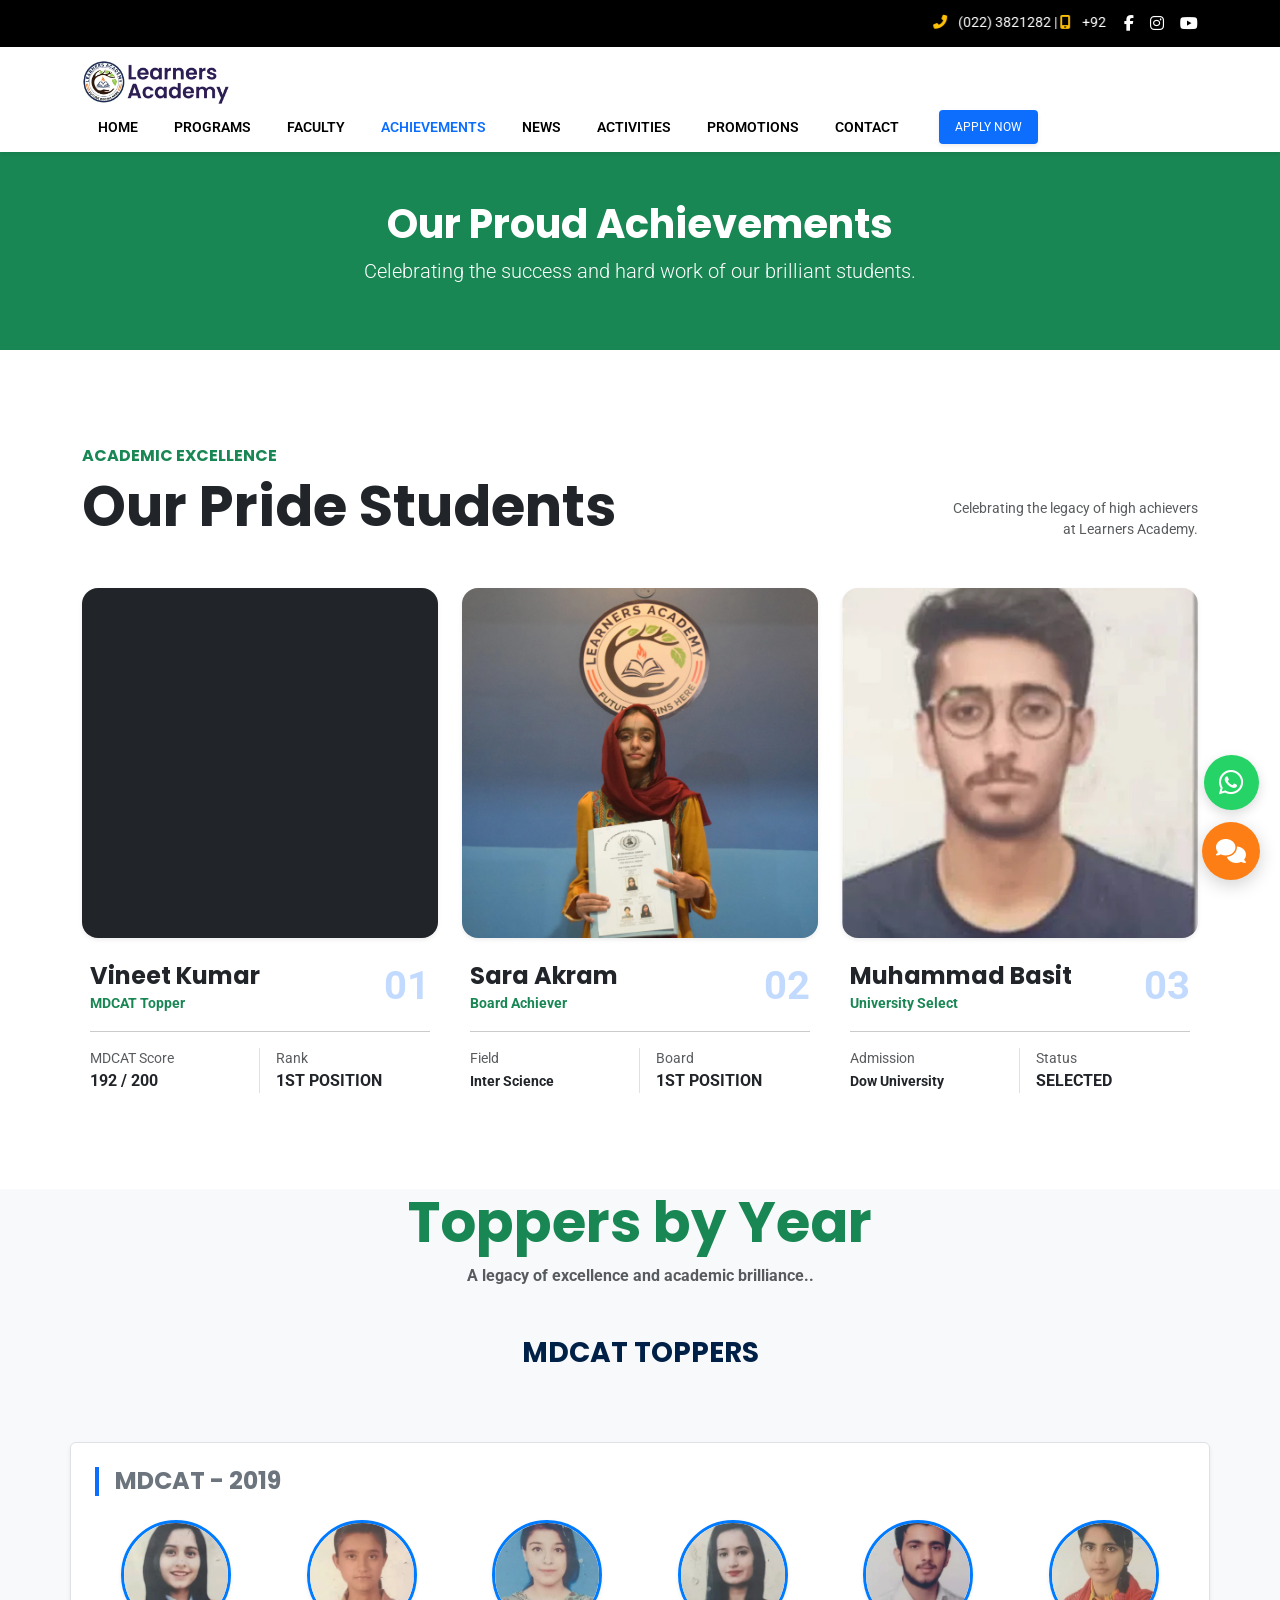
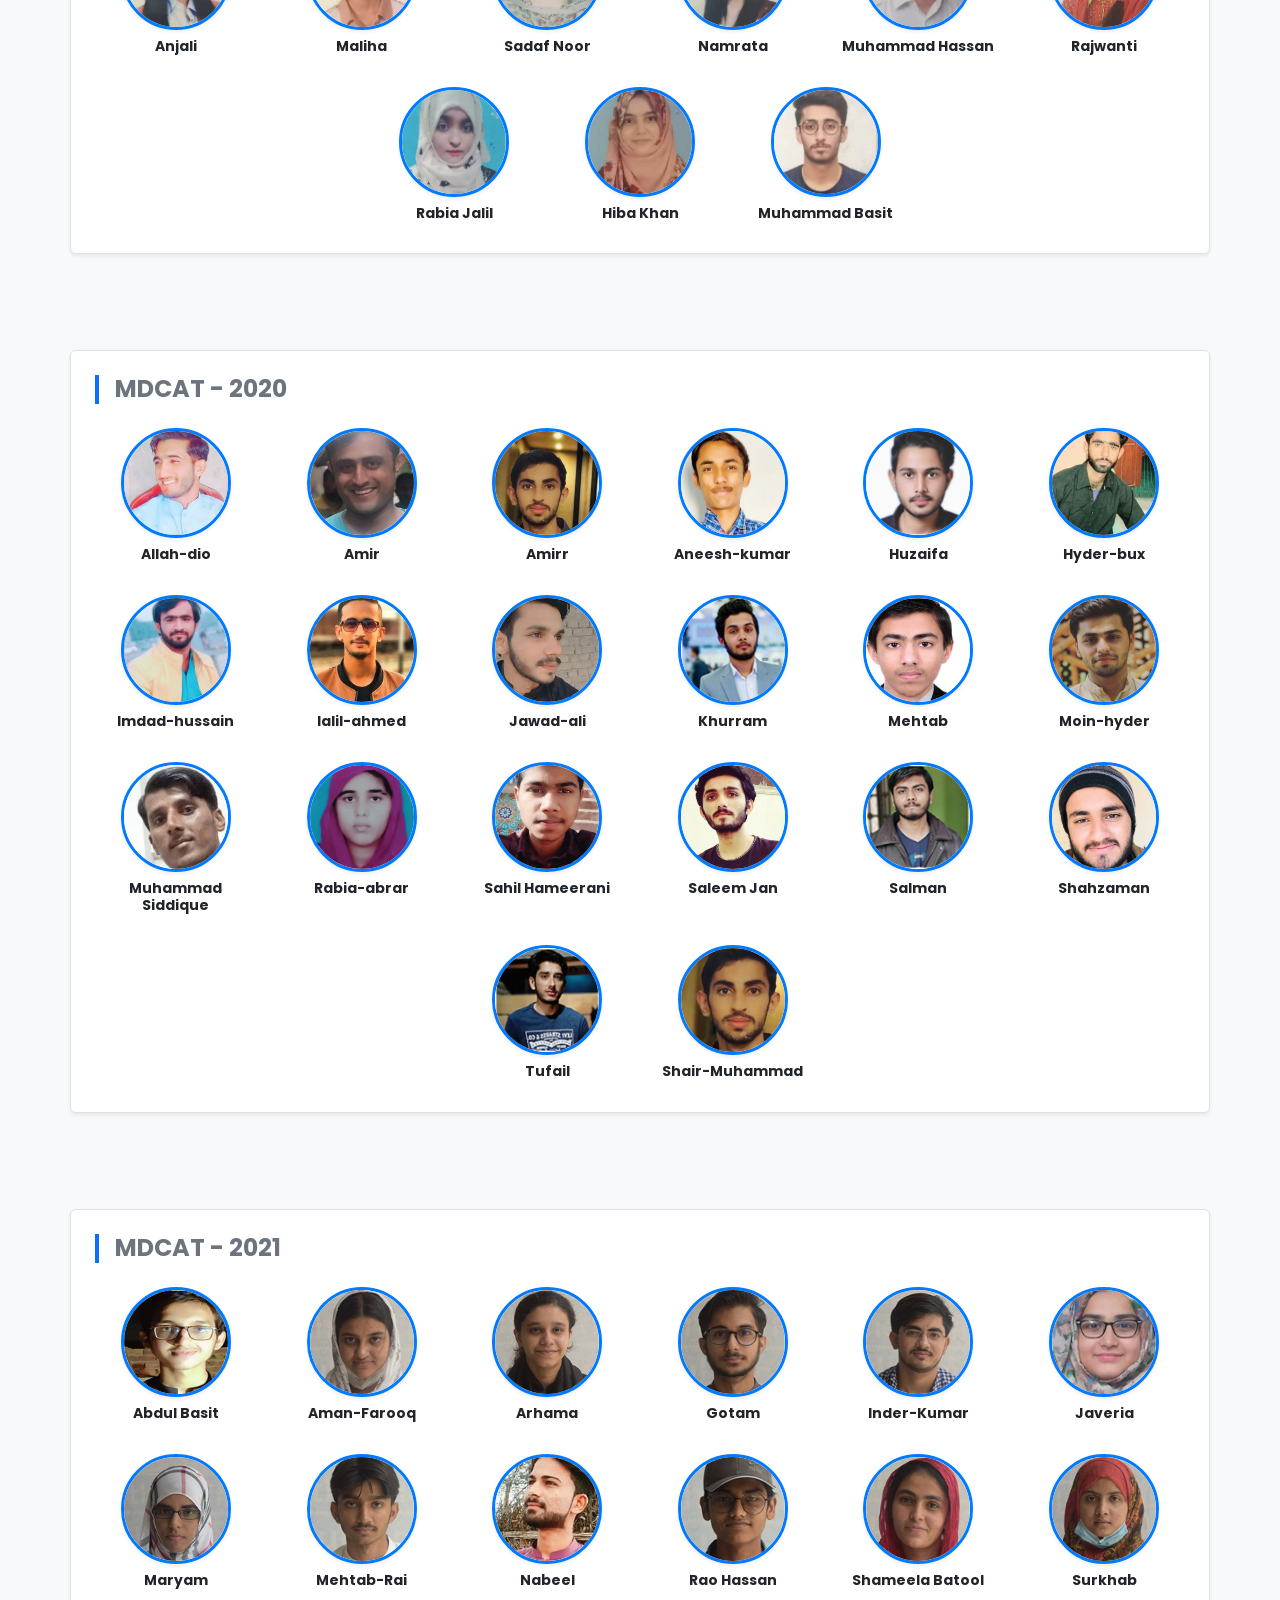
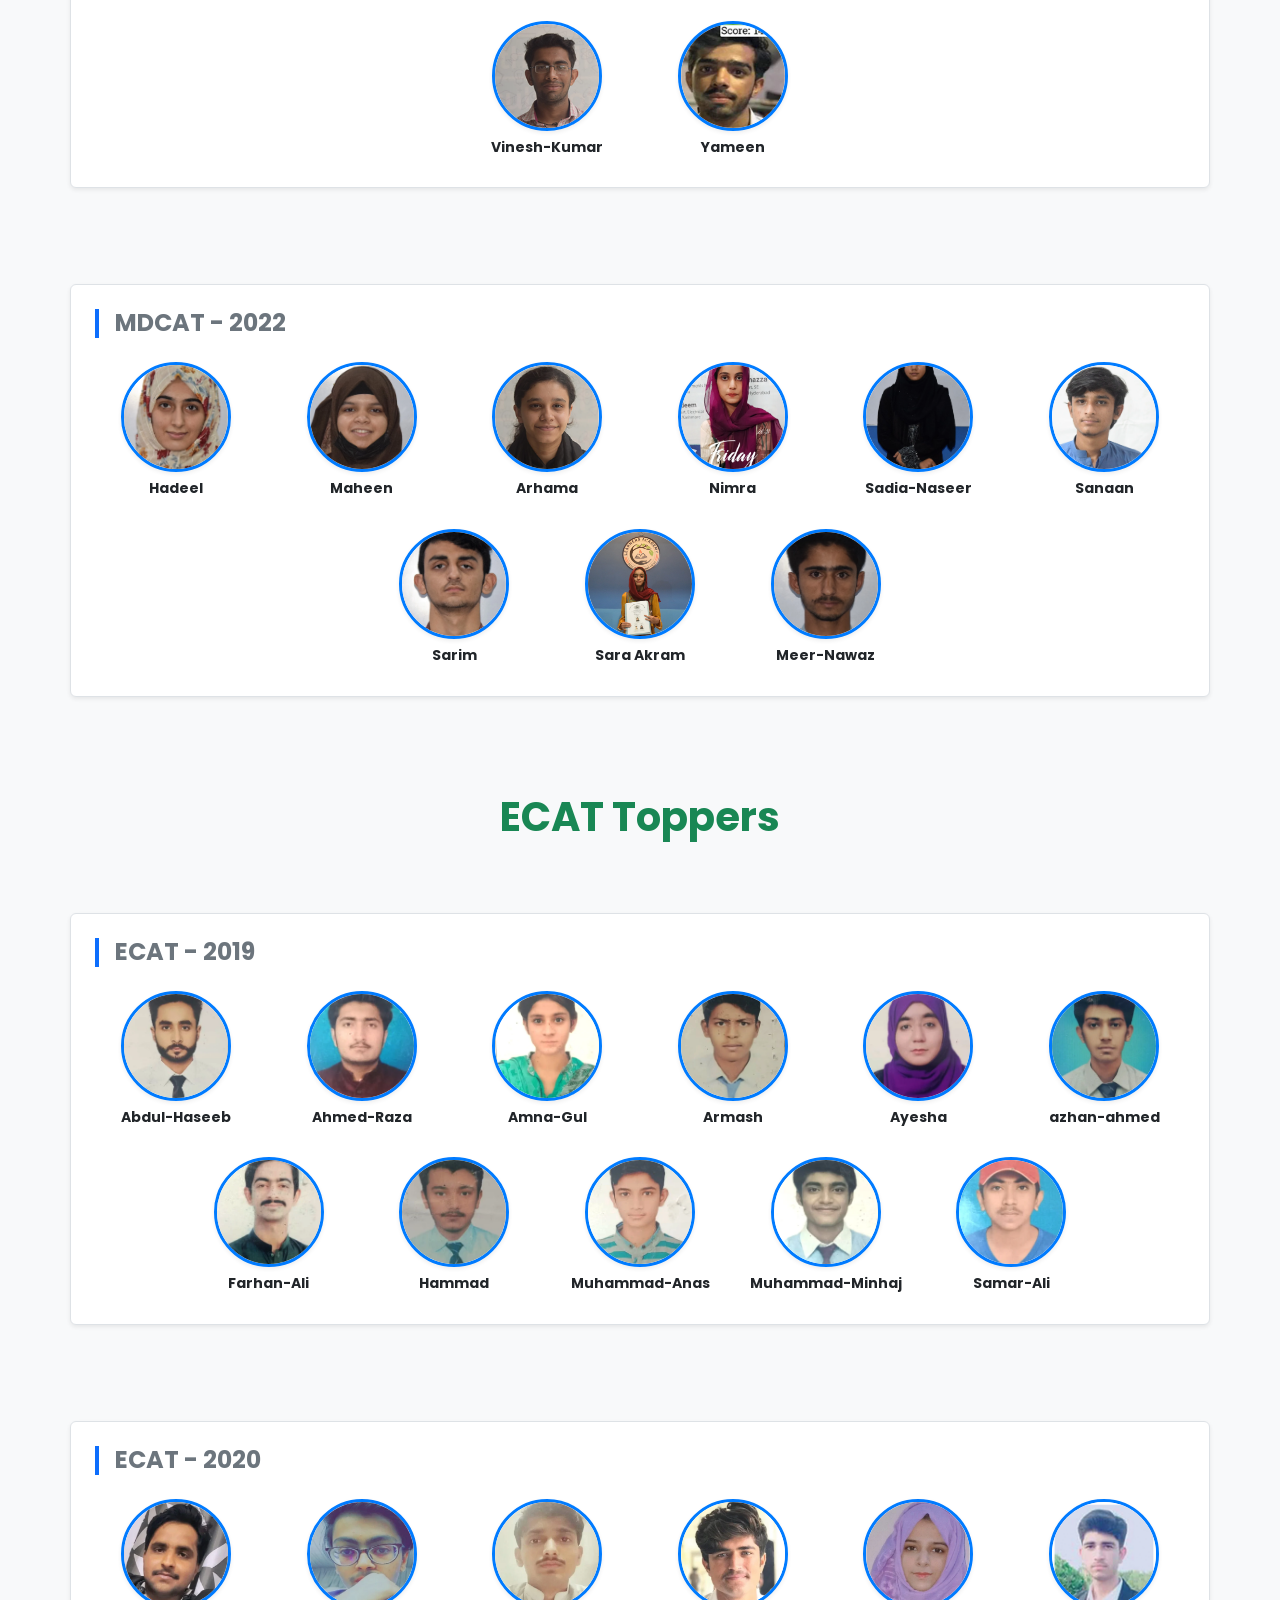
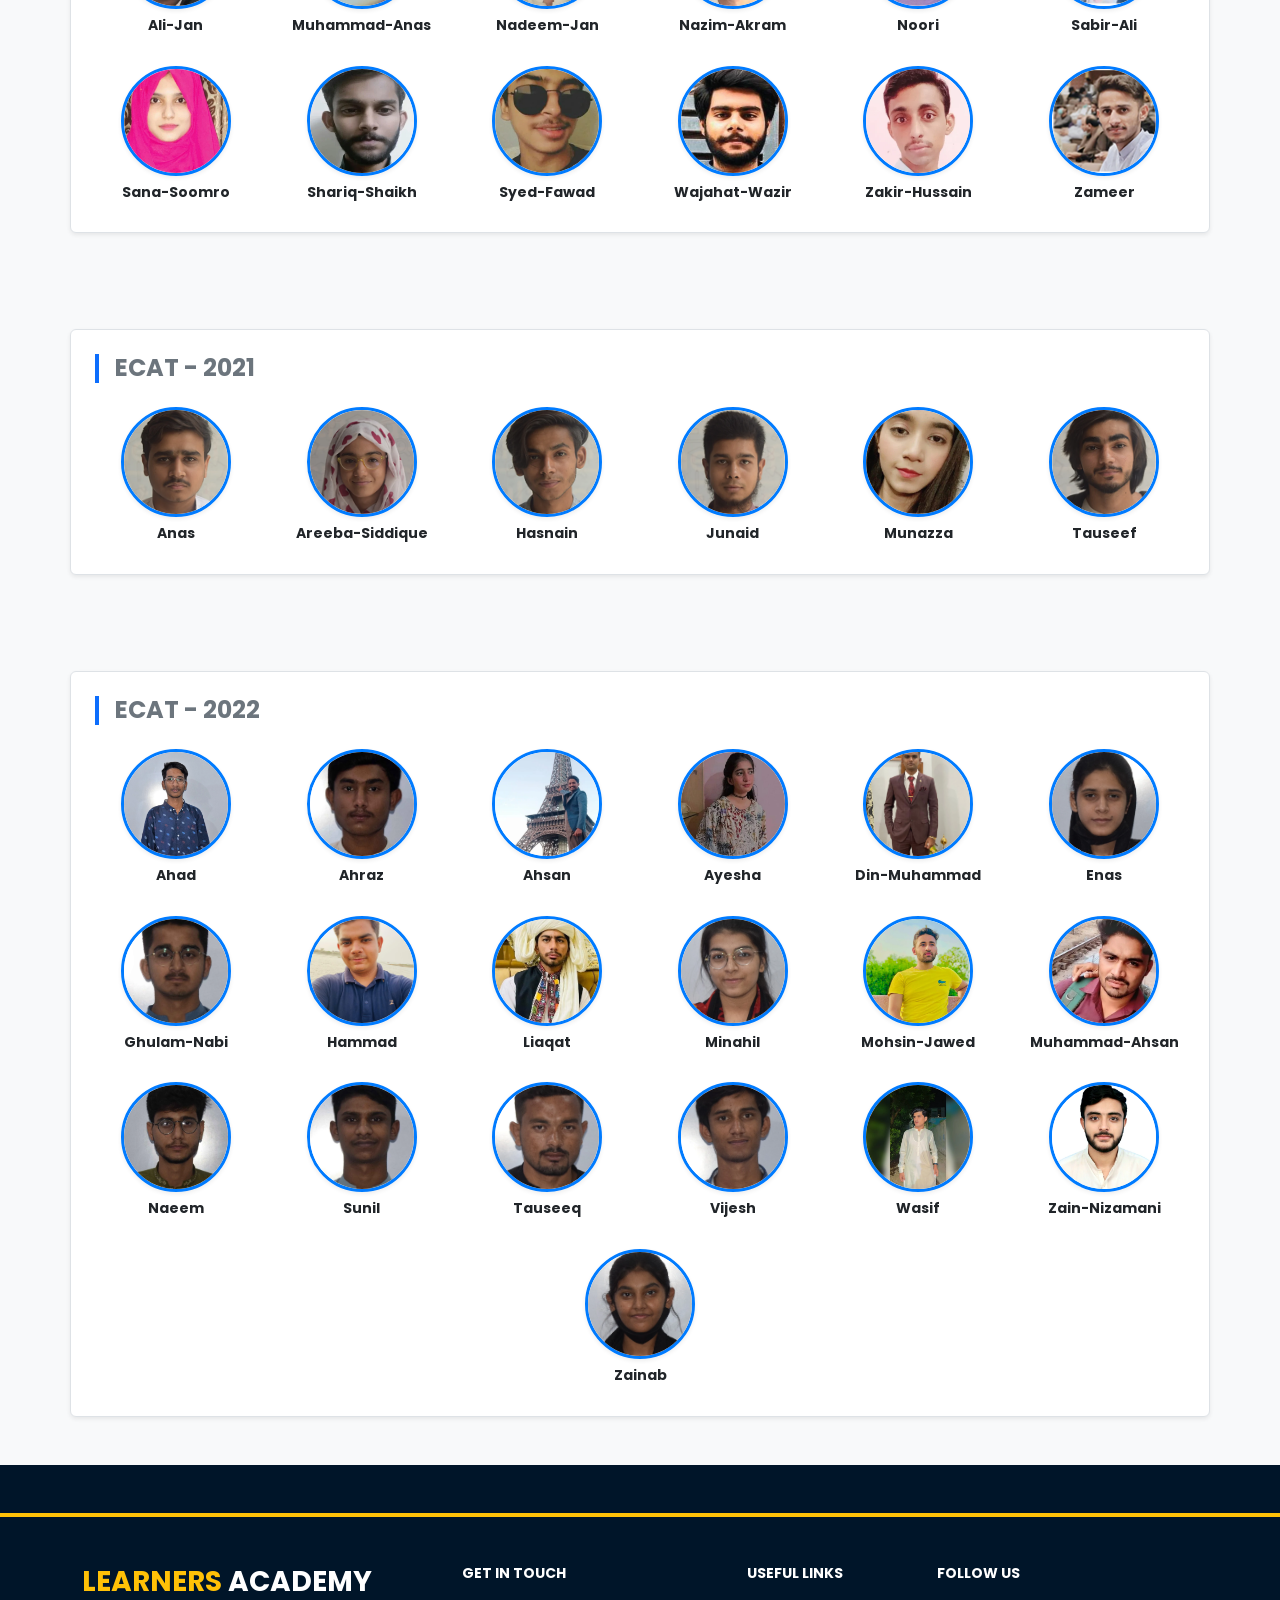
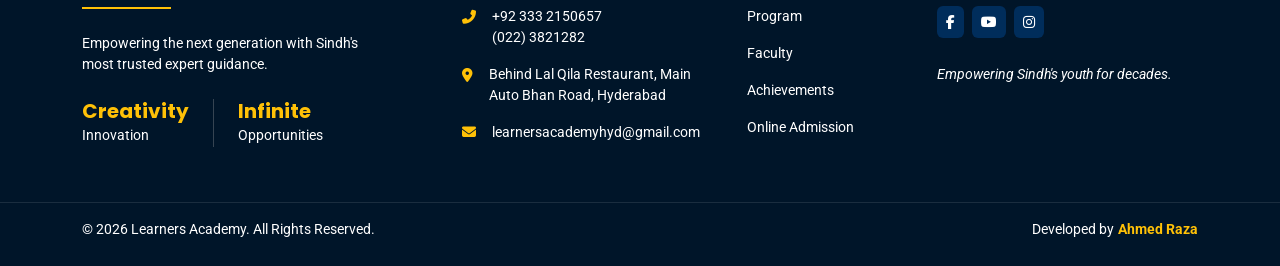
<file: LearnersAcademy_New/achievements.html>
<!DOCTYPE html>
<html lang="en">

<head>
    <meta charset="UTF-8">
    <meta name="viewport" content="width=device-width, initial-scale=1.0">

    <title>MDCAT & ECAT Achievements | Learners Academy Hyderabad</title>

    <meta name="description"
        content="Explore MDCAT and ECAT achievements, toppers and student success stories from Learners Academy Hyderabad.">

    <meta name="author" content="Learners Academy">
    <meta name="robots" content="index, follow">

    <link rel="canonical" href="https://learnersacademy.ac.pk/achievements">

    <link rel="preconnect" href="https://fonts.googleapis.com">
    <link rel="preconnect" href="https://fonts.gstatic.com" crossorigin>

    <link
        href="https://fonts.googleapis.com/css2?family=Poppins:wght@300;400;600;700&family=Roboto:wght@300;400;500&display=swap"
        rel="stylesheet">

    <meta property="og:type" content="website">
    <meta property="og:url" content="https://learnersacademy.ac.pk/achievements">
    <meta property="og:title" content="MDCAT & ECAT Achievements | Learners Academy Hyderabad">
    <meta property="og:description"
        content="Explore MDCAT and ECAT toppers, achievements and student success stories from Learners Academy Hyderabad.">
    <meta property="og:image" content="https://learnersacademy.ac.pk/Images/logo/logo.webp">
    <meta property="og:site_name" content="Learners Academy">

    <meta name="twitter:card" content="summary_large_image">
    <meta name="twitter:url" content="https://learnersacademy.ac.pk/achievements">
    <meta name="twitter:title" content="MDCAT & ECAT Achievements | Learners Academy Hyderabad">
    <meta name="twitter:description"
        content="MDCAT and ECAT toppers and student achievements at Learners Academy Hyderabad.">
    <meta name="twitter:image" content="https://learnersacademy.ac.pk/Images/logo/logo.webp">

    <script type="application/ld+json">
    {
        "@context": "https://schema.org",
        "@type": "CollectionPage",
        "@id": "https://learnersacademy.ac.pk/achievements#page",
        "url": "https://learnersacademy.ac.pk/achievements",
        "name": "MDCAT & ECAT Achievements",
        "description": "MDCAT and ECAT achievements, toppers and student success stories from Learners Academy Hyderabad.",
        "isPartOf": {
            "@id": "https://learnersacademy.ac.pk/#website"
        },
        "about": {
            "@id": "https://learnersacademy.ac.pk/#organization"
        }
    }
    </script>

    <link rel="icon" type="image/x-icon" href="Images/favicon/favicon.ico">
    <link rel="icon" type="image/png" sizes="192x192" href="Images/favicon/favicon.jpg">
    <link rel="apple-touch-icon" href="Images/favicon/web-app-manifest-512x512.png">

    <link rel="preconnect" href="https://cdn.jsdelivr.net">
    <link rel="preconnect" href="https://cdnjs.cloudflare.com">

    <link href="https://cdn.jsdelivr.net/npm/bootstrap@5.3.0/dist/css/bootstrap.min.css" rel="stylesheet">
    <link rel="stylesheet" href="https://cdnjs.cloudflare.com/ajax/libs/font-awesome/6.4.0/css/all.min.css">
    <link rel="stylesheet" href="https://cdn.jsdelivr.net/npm/bootstrap-icons@1.11.3/font/bootstrap-icons.min.css">


    <link rel="stylesheet" href="Css/style.css">
    <link rel="stylesheet" href="Css/responsiveness.css">
</head>

<body>
    <div class="bg-black text-white py-2 small shadow-sm">
        <div class="container d-flex justify-content-between align-items-center">

            <div style="flex: 1; overflow: hidden;" class="pe-3">
                <marquee behavior="scroll" direction="left" onmouseover="this.stop();" onmouseout="this.start();"
                    class="mt-1">
                    <span class="text-white">
                        <i class="fas fa-phone-alt text-warning me-2"></i> (022) 3821282 |
                        <i class="fas fa-mobile-alt text-warning me-2"></i> +92 333 2150657 |
                        <i class="fas fa-envelope text-warning me-2"></i> learnersacademyhyd@gmail.com |
                        <i class="fas fa-map-marker-alt text-warning me-2"></i> Behind Lal Qila Restaurant, Main Auto
                        Bhan
                        Road, Hyderabad
                    </span>
                </marquee>
            </div>

            <div class="d-flex gap-3 fs-6">
                <a href="https://www.facebook.com/share/1BCWd6x5WK/" target="_blank"
                    class="text-white opacity-transition">
                    <i class="fab fa-facebook-f"></i>
                </a>

                <a href="https://www.instagram.com/learnersacademyhyderabad?igsh=dmRxM2R3NWduNzh1" target="_blank"
                    class="text-white opacity-transition">
                    <i class="fab fa-instagram"></i>
                </a>

                <a href="https://youtube.com/@learnersacademy805?si=yejl7kcADcAhyKBL" target="_blank"
                    class="text-white opacity-transition">
                    <i class="fab fa-youtube"></i>
                </a>
            </div>
        </div>
    </div>

    <!-- Navbar -->
    <nav class="navbar bg-white sticky-top shadow-sm py-2">
        <div class="container">

            <a class="navbar-brand d-flex align-items-center" href="index.html">
                <img src="Images/logo/logo.webp" alt="Learners Academy Logo" style="height:45px;">
            </a>

            <div class="d-none d-lg-flex align-items-center">

                <div class="me-4">

                    <a class="text-decoration-none px-3 fw-semibold small text-uppercase text-black"
                        href="index.html">Home</a>

                    <a class="text-decoration-none px-3 fw-semibold small text-uppercase text-black "
                        href="programs.html">Programs</a>

                    <a class="text-decoration-none px-3 fw-semibold small text-uppercase text-black "
                        href="faculty.html">Faculty</a>

                    <a class="text-decoration-none px-3 fw-semibold small text-uppercase active text-primary"
                        href="achievements.html">Achievements</a>

                    <a class="text-decoration-none px-3 fw-semibold small text-uppercase text-black"
                        href="news.html">News</a>

                    <a class="text-decoration-none px-3 fw-semibold small text-uppercase text-black"
                        href="activities.html">Activities</a>

                    <a class="text-decoration-none px-3 fw-semibold small text-uppercase text-black"
                        href="promotions.html">Promotions</a>

                    <a class="text-decoration-none px-3 fw-semibold small text-uppercase text-black"
                        href="contact.html">Contact</a>

                </div>

                <a href="admissions.html" class="btn btn-primary px-3 py-2 text-uppercase rounded-1 shadow-sm border-0"
                    style="font-size:0.75rem;">

                    Apply Now

                </a>

            </div>


            <button class="navbar-toggler border-0 shadow-none d-lg-none" type="button" data-bs-toggle="offcanvas"
                data-bs-target="#learnersDrawer">

                <span class="navbar-toggler-icon"></span>

            </button>



            <div class="offcanvas offcanvas-start w-100 border-0" tabindex="-1" id="learnersDrawer">

                <div class="offcanvas-header py-3 border-bottom">

                    <img src="Images/logo/logo.webp" alt="Learners Academy Logo" style="height:40px;">

                    <button type="button" class="btn-close shadow-none" data-bs-dismiss="offcanvas"></button>

                </div>


                <div class="offcanvas-body p-0 d-flex flex-column">

                    <ul class="navbar-nav text-uppercase fw-semibold pt-4">

                        <li class="nav-item px-4 border-bottom">
                            <a class="nav-link py-3 fs-5 text-black" href="index.html">Home</a>
                        </li>

                        <li class="nav-item px-4 border-bottom">
                            <a class="nav-link py-3 fs-5  text-black" href="programs.html">Programs</a>
                        </li>

                        <li class="nav-item px-4 border-bottom">
                            <a class="nav-link py-3 fs-5 text-black" href="faculty.html">Faculty</a>
                        </li>

                        <li class="nav-item px-4 border-bottom">
                            <a class="nav-link py-3 fs-5 active text-warning" href="achievements.html">Achievements</a>
                        </li>

                        <li class="nav-item px-4 border-bottom">
                            <a class="nav-link py-3 fs-5 text-black" href="news.html">News</a>
                        </li>

                        <li class="nav-item px-4 border-bottom">
                            <a class="nav-link py-3 fs-5 text-black" href="activities.html">Activities</a>
                        </li>

                        <li class="nav-item px-4 border-bottom">
                            <a class="nav-link py-3 fs-5 text-black" href="promotions.html">Promotions</a>
                        </li>

                        <li class="nav-item px-4">
                            <a class="nav-link py-3 fs-5 text-black" href="contact.html">Contact</a>
                        </li>

                    </ul>


                    <div class="p-4 mt-auto mb-4">

                        <a href="admissions.html"
                            class="btn btn-primary py-3 text-uppercase w-100 shadow border-0 rounded-1">

                            Apply Now

                        </a>

                    </div>

                </div>

            </div>

        </div>
    </nav>

    <!-- Header Section -->
    <header class="bg-success text-white py-5 text-center">
        <div class="container">
            <h1 class="fw-bold text-white">Our Proud Achievements</h1>
            <p class="lead">Celebrating the success and hard work of our brilliant students.</p>
        </div>
    </header>


    <!-- Our Top Ranked Students -->
    <section class="py-5 bg-white">
        <div class="container py-5">

            <div class="row align-items-end mb-5">
                <div class="col-md-8">
                    <h6 class="text-success fw-bold text-uppercase ls-2">Academic Excellence</h6>
                    <h2 class="display-4 fw-bold text-dark mb-0">Our Pride Students</h2>
                </div>
                <div class="col-md-4 text-md-end d-none d-md-block">
                    <p class="text-muted small mb-0">Celebrating the legacy of high achievers <br> at Learners Academy.
                    </p>
                </div>
            </div>

            <div class="row g-4">

                <div class="col-lg-4 col-md-6">
                    <div class="h-100 bg-white group shadow-hover transition-all">
                        <div class="overflow-hidden bg-dark mb-4 rounded-4 shadow-sm" style="height: 350px;">
                            <iframe
                                src="https://www.facebook.com/plugins/video.php?href=https%3A%2F%2Fwww.facebook.com%2FLearnersAcademyHyd%2Fvideos%2F1028367328245371%2F&show_text=false"
                                style="width: 100%; height: 100%; border: none; display: block;" scrolling="no"
                                frameborder="0"
                                allow="autoplay; clipboard-write; encrypted-media; picture-in-picture; web-share"
                                allowfullscreen>
                            </iframe>
                        </div>

                        <div class="px-2">
                            <div class="d-flex justify-content-between align-items-start mb-2">
                                <div>
                                    <h4 class="fw-bold text-dark mb-0">Vineet Kumar</h4>
                                    <span class="text-success small fw-bold">MDCAT Topper</span>
                                </div>
                                <div class="text-end">
                                    <span class="display-6 fw-bold text-primary opacity-25">01</span>
                                </div>
                            </div>

                            <hr class="my-3 opacity-10">

                            <div class="row g-0 align-items-center">
                                <div class="col-6 border-end">
                                    <small class="text-muted d-block">MDCAT Score</small>
                                    <span class="fw-bold text-dark">192 / 200</span>
                                </div>
                                <div class="col-6 ps-3">
                                    <small class="text-muted d-block">Rank</small>
                                    <span class="fw-bold text-dark text-uppercase">1st Position</span>
                                </div>
                            </div>
                        </div>
                    </div>
                </div>

                <div class="col-lg-4 col-md-6">
                    <div class="h-100 bg-white group shadow-hover transition-all">
                        <div class="overflow-hidden bg-light mb-4 rounded-4 shadow-sm" style="height: 350px;">
                            <img src="Images/Achievements/position-holder/sarah-scaled.webp" alt="Sara Akram"
                                class="w-100 h-100 object-fit-cover grayscale-hover transition-all" loading="lazy">
                        </div>

                        <div class="px-2">
                            <div class="d-flex justify-content-between align-items-start mb-2">
                                <div>
                                    <h4 class="fw-bold text-dark mb-0">Sara Akram</h4>
                                    <span class="text-success small fw-bold">Board Achiever</span>
                                </div>
                                <div class="text-end">
                                    <span class="display-6 fw-bold text-primary opacity-25">02</span>
                                </div>
                            </div>

                            <hr class="my-3 opacity-10">

                            <div class="row g-0 align-items-center">
                                <div class="col-6 border-end">
                                    <small class="text-muted d-block">Field</small>
                                    <span class="fw-bold text-dark small">Inter Science</span>
                                </div>
                                <div class="col-6 ps-3">
                                    <small class="text-muted d-block">Board</small>
                                    <span class="fw-bold text-dark text-uppercase">1st Position</span>
                                </div>
                            </div>
                        </div>
                    </div>
                </div>

                <div class="col-lg-4 col-md-6">
                    <div class="h-100 bg-white group shadow-hover transition-all">
                        <div class="overflow-hidden bg-light mb-4 rounded-4 shadow-sm" style="height: 350px;">
                            <img src="Images/Achievements/position-holder/muhmmad-basit.webp" alt="Muhammad Basit"
                                class="w-100 h-100 object-fit-cover grayscale-hover transition-all" loading="lazy">
                        </div>

                        <div class="px-2">
                            <div class="d-flex justify-content-between align-items-start mb-2">
                                <div>
                                    <h4 class="fw-bold text-dark mb-0">Muhammad Basit</h4>
                                    <span class="text-success small fw-bold">University Select</span>
                                </div>
                                <div class="text-end">
                                    <span class="display-6 fw-bold text-primary opacity-25">03</span>
                                </div>
                            </div>

                            <hr class="my-3 opacity-10">

                            <div class="row g-0 align-items-center">
                                <div class="col-6 border-end">
                                    <small class="text-muted d-block">Admission</small>
                                    <span class="fw-bold text-dark small">Dow University</span>
                                </div>
                                <div class="col-6 ps-3">
                                    <small class="text-muted d-block">Status</small>
                                    <span class="fw-bold text-dark text-uppercase">Selected</span>
                                </div>
                            </div>
                        </div>
                    </div>
                </div>

            </div>
        </div>
    </section>
    
    <!-- Toppers By Years -->
    <section class="section-padding bg-light">
        <div class="container">
            <div class="section-title text-center mb-3">
                <h1 class="fw-bold text-success display-4">Toppers by Year</h1>
                <p class="text-muted fw-bold">A legacy of excellence and academic brilliance..</p>
            </div>
            <h3 class="category-heading mt-5 mb-4 text-center">MDCAT TOPPERS</h3>

            <div class="row">
                <div class="my-5 p-4 border rounded shadow-sm bg-white">
                    <h4 class="text-secondary mb-4 text-center text-md-start border-start border-primary border-4 ps-3">
                        MDCAT - 2019
                    </h4>

                    <div class="row g-4 justify-content-center">
                        <div class="col-6 col-md-4 col-lg-2 text-center">
                            <div class="achievement-card">
                                <img src="Images/Achievements/mdicat/2019/anjali.webp" alt="Anjali"
                                    class="img-fluid rounded-circle mb-2 shadow-sm"
                                    style="width: 110px; height: 110px; object-fit: cover; border: 3px solid #007bff;">
                                <h6 class="fw-bold text-dark small">Anjali</h6>
                            </div>
                        </div>

                        <div class="col-6 col-md-4 col-lg-2 text-center">
                            <div class="achievement-card">
                                <img src="Images/Achievements/mdicat/2019/maliha.webp" alt="Maliha"
                                    class="img-fluid rounded-circle mb-2 shadow-sm"
                                    style="width: 110px; height: 110px; object-fit: cover; border: 3px solid #007bff;">
                                <h6 class="fw-bold text-dark small">Maliha</h6>
                            </div>
                        </div>

                        <div class="col-6 col-md-4 col-lg-2 text-center">
                            <div class="achievement-card">
                                <img src="Images/Achievements/mdicat/2019/sadaf-noor.webp" alt="Sadaf Noor"
                                    class="img-fluid rounded-circle mb-2 shadow-sm"
                                    style="width: 110px; height: 110px; object-fit: cover; border: 3px solid #007bff;">
                                <h6 class="fw-bold text-dark small">Sadaf Noor</h6>
                            </div>
                        </div>

                        <div class="col-6 col-md-4 col-lg-2 text-center">
                            <div class="achievement-card">
                                <img src="Images/Achievements/mdicat/2019/namrata.webp" alt="Namrata"
                                    class="img-fluid rounded-circle mb-2 shadow-sm"
                                    style="width: 110px; height: 110px; object-fit: cover; border: 3px solid #007bff;">
                                <h6 class="fw-bold text-dark small">Namrata</h6>
                            </div>
                        </div>

                        <div class="col-6 col-md-4 col-lg-2 text-center">
                            <div class="achievement-card">
                                <img src="Images/Achievements/mdicat/2019/muhmmad-hassan.webp" alt="Muhammad Hassan"
                                    class="img-fluid rounded-circle mb-2 shadow-sm"
                                    style="width: 110px; height: 110px; object-fit: cover; border: 3px solid #007bff;">
                                <h6 class="fw-bold text-dark small">Muhammad Hassan</h6>
                            </div>
                        </div>

                        <div class="col-6 col-md-4 col-lg-2 text-center">
                            <div class="achievement-card">
                                <img src="Images/Achievements/mdicat/2019/rajwanti.webp" alt="Rajwanti"
                                    class="img-fluid rounded-circle mb-2 shadow-sm"
                                    style="width: 110px; height: 110px; object-fit: cover; border: 3px solid #007bff;">
                                <h6 class="fw-bold text-dark small">Rajwanti</h6>
                            </div>
                        </div>

                        <div class="col-6 col-md-4 col-lg-2 text-center">
                            <div class="achievement-card">
                                <img src="Images/Achievements/mdicat/2019/rabia-jalil.webp" alt="Rabia Jalil"
                                    class="img-fluid rounded-circle mb-2 shadow-sm"
                                    style="width: 110px; height: 110px; object-fit: cover; border: 3px solid #007bff;">
                                <h6 class="fw-bold text-dark small">Rabia Jalil</h6>
                            </div>
                        </div>

                        <div class="col-6 col-md-4 col-lg-2 text-center">
                            <div class="achievement-card">
                                <img src="Images/Achievements/mdicat/2019/hiba-khan.webp" alt="Hiba Khan"
                                    class="img-fluid rounded-circle mb-2 shadow-sm"
                                    style="width: 110px; height: 110px; object-fit: cover; border: 3px solid #007bff;">
                                <h6 class="fw-bold text-dark small">Hiba Khan</h6>
                            </div>
                        </div>

                        <div class="col-6 col-md-4 col-lg-2 text-center">
                            <div class="achievement-card">
                                <img src="Images/Achievements/mdicat/2019/muhmmad-basit.webp" alt="Muhammad Basit"
                                    class="img-fluid rounded-circle mb-2 shadow-sm"
                                    style="width: 110px; height: 110px; object-fit: cover; border: 3px solid #007bff;">
                                <h6 class="fw-bold text-dark small">Muhammad Basit</h6>
                            </div>
                        </div>
                    </div>
                </div>


                <div class="my-5 p-4 border rounded shadow-sm bg-white">
                    <h4 class="text-secondary mb-4 text-center text-md-start border-start border-primary border-4 ps-3">
                        MDCAT - 2020</h4>

                    <div class="row g-4 justify-content-center">
                        <div class="col-6 col-md-4 col-lg-2 text-center">
                            <div class="achievement-card">
                                <img src="Images/Achievements/mdicat/2020/Allah-dio.webp" alt="Student Name"
                                    class="img-fluid rounded-circle mb-2 shadow-sm"
                                    style="width: 110px; height: 110px; object-fit: cover; border: 3px solid #007bff;">
                                <h6 class="fw-bold text-dark small">Allah-dio</h6>
                            </div>
                        </div>

                        <div class="col-6 col-md-4 col-lg-2 text-center">
                            <div class="achievement-card">
                                <img src="Images/Achievements/mdicat/2020/amir.webp" alt="Student Name"
                                    class="img-fluid rounded-circle mb-2 shadow-sm"
                                    style="width: 110px; height: 110px; object-fit: cover; border: 3px solid #007bff;">
                                <h6 class="fw-bold text-dark small">Amir</h6>
                            </div>
                        </div>

                        <div class="col-6 col-md-4 col-lg-2 text-center">
                            <div class="achievement-card">
                                <img src="Images/Achievements/mdicat/2020/amirr.webp" alt="Student Name"
                                    class="img-fluid rounded-circle mb-2 shadow-sm"
                                    style="width: 110px; height: 110px; object-fit: cover; border: 3px solid #007bff;">
                                <h6 class="fw-bold text-dark small">Amirr</h6>
                            </div>
                        </div>

                        <div class="col-6 col-md-4 col-lg-2 text-center">
                            <div class="achievement-card">
                                <img src="Images/Achievements/mdicat/2020/aneesh-kumar.webp" alt="Student Name"
                                    class="img-fluid rounded-circle mb-2 shadow-sm"
                                    style="width: 110px; height: 110px; object-fit: cover; border: 3px solid #007bff;">
                                <h6 class="fw-bold text-dark small">Aneesh-kumar</h6>
                            </div>
                        </div>

                        <div class="col-6 col-md-4 col-lg-2 text-center">
                            <div class="achievement-card">
                                <img src="Images/Achievements/mdicat/2020/huzaifa.webp" alt="Student Name"
                                    class="img-fluid rounded-circle mb-2 shadow-sm"
                                    style="width: 110px; height: 110px; object-fit: cover; border: 3px solid #007bff;">
                                <h6 class="fw-bold text-dark small">Huzaifa</h6>
                            </div>
                        </div>

                        <div class="col-6 col-md-4 col-lg-2 text-center">
                            <div class="achievement-card">
                                <img src="Images/Achievements/mdicat/2020/hyder-bux.webp" alt="Student Name"
                                    class="img-fluid rounded-circle mb-2 shadow-sm"
                                    style="width: 110px; height: 110px; object-fit: cover; border: 3px solid #007bff;">
                                <h6 class="fw-bold text-dark small">Hyder-bux</h6>
                            </div>
                        </div>

                        <div class="col-6 col-md-4 col-lg-2 text-center">
                            <div class="achievement-card">
                                <img src="Images/Achievements/mdicat/2020/imdad-hussain.webp" alt="Student Name"
                                    class="img-fluid rounded-circle mb-2 shadow-sm"
                                    style="width: 110px; height: 110px; object-fit: cover; border: 3px solid #007bff;">
                                <h6 class="fw-bold text-dark small">Imdad-hussain</h6>
                            </div>
                        </div>

                        <div class="col-6 col-md-4 col-lg-2 text-center">
                            <div class="achievement-card">
                                <img src="Images/Achievements/mdicat/2020/jalil-ahmed.webp" alt="Student Name"
                                    class="img-fluid rounded-circle mb-2 shadow-sm"
                                    style="width: 110px; height: 110px; object-fit: cover; border: 3px solid #007bff;">
                                <h6 class="fw-bold text-dark small">Ialil-ahmed</h6>
                            </div>
                        </div>

                        <div class="col-6 col-md-4 col-lg-2 text-center">
                            <div class="achievement-card">
                                <img src="Images/Achievements/mdicat/2020/jawad-ali.webp" alt="Student Name"
                                    class="img-fluid rounded-circle mb-2 shadow-sm"
                                    style="width: 110px; height: 110px; object-fit: cover; border: 3px solid #007bff;">
                                <h6 class="fw-bold text-dark small">Jawad-ali</h6>
                            </div>
                        </div>

                        <div class="col-6 col-md-4 col-lg-2 text-center">
                            <div class="achievement-card">
                                <img src="Images/Achievements/mdicat/2020/khurram.webp" alt="Student Name"
                                    class="img-fluid rounded-circle mb-2 shadow-sm"
                                    style="width: 110px; height: 110px; object-fit: cover; border: 3px solid #007bff;">
                                <h6 class="fw-bold text-dark small">Khurram</h6>
                            </div>
                        </div>

                        <div class="col-6 col-md-4 col-lg-2 text-center">
                            <div class="achievement-card">
                                <img src="Images/Achievements/mdicat/2020/mehtab.webp" alt="Student Name"
                                    class="img-fluid rounded-circle mb-2 shadow-sm"
                                    style="width: 110px; height: 110px; object-fit: cover; border: 3px solid #007bff;">
                                <h6 class="fw-bold text-dark small">Mehtab</h6>
                            </div>
                        </div>

                        <div class="col-6 col-md-4 col-lg-2 text-center">
                            <div class="achievement-card">
                                <img src="Images/Achievements/mdicat/2020/moin-hyder.webp" alt="Student Name"
                                    class="img-fluid rounded-circle mb-2 shadow-sm"
                                    style="width: 110px; height: 110px; object-fit: cover; border: 3px solid #007bff;">
                                <h6 class="fw-bold text-dark small">Moin-hyder</h6>
                            </div>
                        </div>

                        <div class="col-6 col-md-4 col-lg-2 text-center">
                            <div class="achievement-card">
                                <img src="Images/Achievements/mdicat/2020/Muhammad-Siddique.webp" alt="Student Name"
                                    class="img-fluid rounded-circle mb-2 shadow-sm"
                                    style="width: 110px; height: 110px; object-fit: cover; border: 3px solid #007bff;">
                                <h6 class="fw-bold text-dark small">Muhammad Siddique</h6>
                            </div>
                        </div>
                        <div class="col-6 col-md-4 col-lg-2 text-center">
                            <div class="achievement-card">
                                <img src="Images/Achievements/mdicat/2020/rabia-abrar.webp" alt="Student Name"
                                    class="img-fluid rounded-circle mb-2 shadow-sm"
                                    style="width: 110px; height: 110px; object-fit: cover; border: 3px solid #007bff;">
                                <h6 class="fw-bold text-dark small">Rabia-abrar</h6>
                            </div>
                        </div>
                        <div class="col-6 col-md-4 col-lg-2 text-center">
                            <div class="achievement-card">
                                <img src="Images/Achievements/mdicat/2020/sahil-hameerani.webp" alt="Vineet Kumar"
                                    class="img-fluid rounded-circle mb-2 shadow-sm"
                                    style="width: 110px; height: 110px; object-fit: cover; border: 3px solid #007bff;">
                                <h6 class="fw-bold text-dark small">Sahil Hameerani</h6>
                            </div>
                        </div>
                        <div class="col-6 col-md-4 col-lg-2 text-center">
                            <div class="achievement-card">
                                <img src="Images/Achievements/mdicat/2020/saleem-jan.webp" alt="Sara Akram"
                                    class="img-fluid rounded-circle mb-2 shadow-sm"
                                    style="width: 110px; height: 110px; object-fit: cover; border: 3px solid #007bff;">
                                <h6 class="fw-bold text-dark small">Saleem Jan</h6>
                            </div>
                        </div>
                        <div class="col-6 col-md-4 col-lg-2 text-center">
                            <div class="achievement-card">
                                <img src="Images/Achievements/mdicat/2020/salman-1.webp" alt="Muhammad Basit"
                                    class="img-fluid rounded-circle mb-2 shadow-sm"
                                    style="width: 110px; height: 110px; object-fit: cover; border: 3px solid #007bff;">
                                <h6 class="fw-bold text-dark small">Salman</h6>
                            </div>
                        </div>
                        <div class="col-6 col-md-4 col-lg-2 text-center">
                            <div class="achievement-card">
                                <img src="Images/Achievements/mdicat/2020/shahzaman.webp" alt="Student Name"
                                    class="img-fluid rounded-circle mb-2 shadow-sm"
                                    style="width: 110px; height: 110px; object-fit: cover; border: 3px solid #007bff;">
                                <h6 class="fw-bold text-dark small">Shahzaman</h6>
                            </div>
                        </div>
                        <div class="col-6 col-md-4 col-lg-2 text-center">
                            <div class="achievement-card">
                                <img src="Images/Achievements/mdicat/2020/tufail (1).webp" alt="Student Name"
                                    class="img-fluid rounded-circle mb-2 shadow-sm"
                                    style="width: 110px; height: 110px; object-fit: cover; border: 3px solid #007bff;">
                                <h6 class="fw-bold text-dark small">Tufail</h6>
                            </div>
                        </div>
                        <div class="col-6 col-md-4 col-lg-2 text-center">
                            <div class="achievement-card">
                                <img src="Images/Achievements/mdicat/2020/shair-muhammad.webp" alt="Student Name"
                                    class="img-fluid rounded-circle mb-2 shadow-sm"
                                    style="width: 110px; height: 110px; object-fit: cover; border: 3px solid #007bff;">
                                <h6 class="fw-bold text-dark small">Shair-Muhammad</h6>
                            </div>
                        </div>

                    </div>
                </div>


                <div class="my-5 p-4 border rounded shadow-sm bg-white">
                    <h4 class="text-secondary mb-4 text-center text-md-start border-start border-primary border-4 ps-3">
                        MDCAT - 2021</h4>

                    <div class="row g-4 justify-content-center">
                        <div class="col-6 col-md-4 col-lg-2 text-center">
                            <div class="achievement-card">
                                <img src="Images/Achievements/mdicat/2021/abdul-basit.webp" alt="Student Name"
                                    class="img-fluid rounded-circle mb-2 shadow-sm"
                                    style="width: 110px; height: 110px; object-fit: cover; border: 3px solid #007bff;">
                                <h6 class="fw-bold text-dark small">Abdul Basit</h6>
                            </div>
                        </div>

                        <div class="col-6 col-md-4 col-lg-2 text-center">
                            <div class="achievement-card">
                                <img src="Images/Achievements/mdicat/2021/aman-farooq.webp" alt="Student Name"
                                    class="img-fluid rounded-circle mb-2 shadow-sm"
                                    style="width: 110px; height: 110px; object-fit: cover; border: 3px solid #007bff;">
                                <h6 class="fw-bold text-dark small">Aman-Farooq</h6>
                            </div>
                        </div>

                        <div class="col-6 col-md-4 col-lg-2 text-center">
                            <div class="achievement-card">
                                <img src="Images/Achievements/mdicat/2021/arhama.webp" alt="Student Name"
                                    class="img-fluid rounded-circle mb-2 shadow-sm"
                                    style="width: 110px; height: 110px; object-fit: cover; border: 3px solid #007bff;">
                                <h6 class="fw-bold text-dark small">Arhama</h6>
                            </div>
                        </div>

                        <div class="col-6 col-md-4 col-lg-2 text-center">
                            <div class="achievement-card">
                                <img src="Images/Achievements/mdicat/2021/gotam.webp" alt="Student Name"
                                    class="img-fluid rounded-circle mb-2 shadow-sm"
                                    style="width: 110px; height: 110px; object-fit: cover; border: 3px solid #007bff;">
                                <h6 class="fw-bold text-dark small">Gotam</h6>
                            </div>
                        </div>

                        <div class="col-6 col-md-4 col-lg-2 text-center">
                            <div class="achievement-card">
                                <img src="Images/Achievements/mdicat/2021/inder-kumar.webp" alt="Student Name"
                                    class="img-fluid rounded-circle mb-2 shadow-sm"
                                    style="width: 110px; height: 110px; object-fit: cover; border: 3px solid #007bff;">
                                <h6 class="fw-bold text-dark small">Inder-Kumar</h6>
                            </div>
                        </div>

                        <div class="col-6 col-md-4 col-lg-2 text-center">
                            <div class="achievement-card">
                                <img src="Images/Achievements/mdicat/2021/javeria.webp" alt="Student Name"
                                    class="img-fluid rounded-circle mb-2 shadow-sm"
                                    style="width: 110px; height: 110px; object-fit: cover; border: 3px solid #007bff;">
                                <h6 class="fw-bold text-dark small">Javeria</h6>
                            </div>
                        </div>

                        <div class="col-6 col-md-4 col-lg-2 text-center">
                            <div class="achievement-card">
                                <img src="Images/Achievements/mdicat/2021/maryam.webp" alt="Student Name"
                                    class="img-fluid rounded-circle mb-2 shadow-sm"
                                    style="width: 110px; height: 110px; object-fit: cover; border: 3px solid #007bff;">
                                <h6 class="fw-bold text-dark small">Maryam</h6>
                            </div>
                        </div>

                        <div class="col-6 col-md-4 col-lg-2 text-center">
                            <div class="achievement-card">
                                <img src="Images/Achievements/mdicat/2021/mehtab-rai.webp" alt="Student Name"
                                    class="img-fluid rounded-circle mb-2 shadow-sm"
                                    style="width: 110px; height: 110px; object-fit: cover; border: 3px solid #007bff;">
                                <h6 class="fw-bold text-dark small">Mehtab-Rai</h6>
                            </div>
                        </div>

                        <div class="col-6 col-md-4 col-lg-2 text-center">
                            <div class="achievement-card">
                                <img src="Images/Achievements/mdicat/2021/nabeel.webp" alt="Student Name"
                                    class="img-fluid rounded-circle mb-2 shadow-sm"
                                    style="width: 110px; height: 110px; object-fit: cover; border: 3px solid #007bff;">
                                <h6 class="fw-bold text-dark small">Nabeel</h6>
                            </div>
                        </div>

                        <div class="col-6 col-md-4 col-lg-2 text-center">
                            <div class="achievement-card">
                                <img src="Images/Achievements/mdicat/2021/rao-hassan.webp" alt="Student Name"
                                    class="img-fluid rounded-circle mb-2 shadow-sm"
                                    style="width: 110px; height: 110px; object-fit: cover; border: 3px solid #007bff;">
                                <h6 class="fw-bold text-dark small">Rao Hassan</h6>
                            </div>
                        </div>

                        <div class="col-6 col-md-4 col-lg-2 text-center">
                            <div class="achievement-card">
                                <img src="Images/Achievements/mdicat/2021/shameela-batool.webp" alt="Student Name"
                                    class="img-fluid rounded-circle mb-2 shadow-sm"
                                    style="width: 110px; height: 110px; object-fit: cover; border: 3px solid #007bff;">
                                <h6 class="fw-bold text-dark small">Shameela Batool</h6>
                            </div>
                        </div>

                        <div class="col-6 col-md-4 col-lg-2 text-center">
                            <div class="achievement-card">
                                <img src="Images/Achievements/mdicat/2021/surkhab.webp" alt="Student Name"
                                    class="img-fluid rounded-circle mb-2 shadow-sm"
                                    style="width: 110px; height: 110px; object-fit: cover; border: 3px solid #007bff;">
                                <h6 class="fw-bold text-dark small">Surkhab</h6>
                            </div>
                        </div>
                        <div class="col-6 col-md-4 col-lg-2 text-center">
                            <div class="achievement-card">
                                <img src="Images/Achievements/mdicat/2021/vinesh-kumar.webp" alt="Student Name"
                                    class="img-fluid rounded-circle mb-2 shadow-sm"
                                    style="width: 110px; height: 110px; object-fit: cover; border: 3px solid #007bff;">
                                <h6 class="fw-bold text-dark small">Vinesh-Kumar</h6>
                            </div>
                        </div>
                        <div class="col-6 col-md-4 col-lg-2 text-center">
                            <div class="achievement-card">
                                <img src="Images/Achievements/mdicat/2021/yameen.webp" alt="Student Name"
                                    class="img-fluid rounded-circle mb-2 shadow-sm"
                                    style="width: 110px; height: 110px; object-fit: cover; border: 3px solid #007bff;">
                                <h6 class="fw-bold text-dark small">Yameen</h6>
                            </div>
                        </div>
                    </div>
                </div>

                <div class="my-5 p-4 border rounded shadow-sm bg-white">
                    <h4 class="text-secondary mb-4 text-center text-md-start border-start border-primary border-4 ps-3">
                        MDCAT - 2022</h4>

                    <div class="row g-4 justify-content-center">
                        <div class="col-6 col-md-4 col-lg-2 text-center">
                            <div class="achievement-card">
                                <img src="Images/Achievements/mdicat/2022/hadeel.webp" alt="Student Name"
                                    class="img-fluid rounded-circle mb-2 shadow-sm"
                                    style="width: 110px; height: 110px; object-fit: cover; border: 3px solid #007bff;">
                                <h6 class="fw-bold text-dark small">Hadeel</h6>
                            </div>
                        </div>

                        <div class="col-6 col-md-4 col-lg-2 text-center">
                            <div class="achievement-card">
                                <img src="Images/Achievements/mdicat/2022/maheen.webp" alt="Student Name"
                                    class="img-fluid rounded-circle mb-2 shadow-sm"
                                    style="width: 110px; height: 110px; object-fit: cover; border: 3px solid #007bff;">
                                <h6 class="fw-bold text-dark small">Maheen</h6>
                            </div>
                        </div>

                        <div class="col-6 col-md-4 col-lg-2 text-center">
                            <div class="achievement-card">
                                <img src="Images/Achievements/mdicat/2021/arhama.webp" alt="Student Name"
                                    class="img-fluid rounded-circle mb-2 shadow-sm"
                                    style="width: 110px; height: 110px; object-fit: cover; border: 3px solid #007bff;">
                                <h6 class="fw-bold text-dark small">Arhama</h6>
                            </div>
                        </div>

                        <div class="col-6 col-md-4 col-lg-2 text-center">
                            <div class="achievement-card">
                                <img src="Images/Achievements/mdicat/2022/nimra.webp" alt="Student Name"
                                    class="img-fluid rounded-circle mb-2 shadow-sm"
                                    style="width: 110px; height: 110px; object-fit: cover; border: 3px solid #007bff;">
                                <h6 class="fw-bold text-dark small">Nimra</h6>
                            </div>
                        </div>

                        <div class="col-6 col-md-4 col-lg-2 text-center">
                            <div class="achievement-card">
                                <img src="Images/Achievements/mdicat/2022/sadia-naseer.webp" alt="Student Name"
                                    class="img-fluid rounded-circle mb-2 shadow-sm"
                                    style="width: 110px; height: 110px; object-fit: cover; border: 3px solid #007bff;">
                                <h6 class="fw-bold text-dark small">Sadia-Naseer</h6>
                            </div>
                        </div>

                        <div class="col-6 col-md-4 col-lg-2 text-center">
                            <div class="achievement-card">
                                <img src="Images/Achievements/mdicat/2022/Sanaan-scaled.webp" alt="Student Name"
                                    class="img-fluid rounded-circle mb-2 shadow-sm"
                                    style="width: 110px; height: 110px; object-fit: cover; border: 3px solid #007bff;">
                                <h6 class="fw-bold text-dark small">Sanaan </h6>
                            </div>
                        </div>

                        <div class="col-6 col-md-4 col-lg-2 text-center">
                            <div class="achievement-card">
                                <img src="Images/Achievements/mdicat/2022/sarim.webp" alt="Student Name"
                                    class="img-fluid rounded-circle mb-2 shadow-sm"
                                    style="width: 110px; height: 110px; object-fit: cover; border: 3px solid #007bff;">
                                <h6 class="fw-bold text-dark small">Sarim</h6>
                            </div>
                        </div>


                        <div class="col-6 col-md-4 col-lg-2 text-center">
                            <div class="achievement-card">
                                <img src="Images/Achievements/mdicat/2022/sarah-scaled.webp" alt="Student Name"
                                    class="img-fluid rounded-circle mb-2 shadow-sm"
                                    style="width: 110px; height: 110px; object-fit: cover; border: 3px solid #007bff;">
                                <h6 class="fw-bold text-dark small">Sara Akram</h6>
                            </div>
                        </div>

                        <div class="col-6 col-md-4 col-lg-2 text-center">
                            <div class="achievement-card">
                                <img src="Images/Achievements/mdicat/2022/meer-nawaz.webp" alt="Student Name"
                                    class="img-fluid rounded-circle mb-2 shadow-sm"
                                    style="width: 110px; height: 110px; object-fit: cover; border: 3px solid #007bff;">
                                <h6 class="fw-bold text-dark small">Meer-Nawaz</h6>
                            </div>
                        </div>

                    </div>
                </div>
            </div>

            <!-- Ecat Topper list  -->
            <div class="row">
                <h1 class="category-heading mt-5 mb-4 text-center text-success">ECAT Toppers</h1>
                <div class="my-5 p-4 border rounded shadow-sm bg-white">
                    <h4 class="text-secondary mb-4 text-center text-md-start border-start border-primary border-4 ps-3">
                        ECAT - 2019</h4>

                    <div class="row g-4 justify-content-center">
                        <div class="col-6 col-md-4 col-lg-2 text-center">
                            <div class="achievement-card">
                                <img src="Images/Achievements/ecat/2019/abdul-haseeb.webp" alt="Student Name"
                                    class="img-fluid rounded-circle mb-2 shadow-sm"
                                    style="width: 110px; height: 110px; object-fit: cover; border: 3px solid #007bff;">
                                <h6 class="fw-bold text-dark small">Abdul-Haseeb</h6>
                            </div>
                        </div>

                        <div class="col-6 col-md-4 col-lg-2 text-center">
                            <div class="achievement-card">
                                <img src="Images/Achievements/ecat/2019/ahmed-raza.webp" alt="Student Name"
                                    class="img-fluid rounded-circle mb-2 shadow-sm"
                                    style="width: 110px; height: 110px; object-fit: cover; border: 3px solid #007bff;">
                                <h6 class="fw-bold text-dark small">Ahmed-Raza</h6>
                            </div>
                        </div>

                        <div class="col-6 col-md-4 col-lg-2 text-center">
                            <div class="achievement-card">
                                <img src="Images/Achievements/ecat/2019/amna-gul.webp" alt="Student Name"
                                    class="img-fluid rounded-circle mb-2 shadow-sm"
                                    style="width: 110px; height: 110px; object-fit: cover; border: 3px solid #007bff;">
                                <h6 class="fw-bold text-dark small">Amna-Gul</h6>
                            </div>
                        </div>

                        <div class="col-6 col-md-4 col-lg-2 text-center">
                            <div class="achievement-card">
                                <img src="Images/Achievements/ecat/2019/armash.webp" alt="Student Name"
                                    class="img-fluid rounded-circle mb-2 shadow-sm"
                                    style="width: 110px; height: 110px; object-fit: cover; border: 3px solid #007bff;">
                                <h6 class="fw-bold text-dark small">Armash</h6>
                            </div>
                        </div>

                        <div class="col-6 col-md-4 col-lg-2 text-center">
                            <div class="achievement-card">
                                <img src="Images/Achievements/ecat/2019/ayesha.webp" alt="Student Name"
                                    class="img-fluid rounded-circle mb-2 shadow-sm"
                                    style="width: 110px; height: 110px; object-fit: cover; border: 3px solid #007bff;">
                                <h6 class="fw-bold text-dark small">Ayesha</h6>
                            </div>
                        </div>

                        <div class="col-6 col-md-4 col-lg-2 text-center">
                            <div class="achievement-card">
                                <img src="Images/Achievements/ecat/2019/azhan-ahmed.webp" alt="Student Name"
                                    class="img-fluid rounded-circle mb-2 shadow-sm"
                                    style="width: 110px; height: 110px; object-fit: cover; border: 3px solid #007bff;">
                                <h6 class="fw-bold text-dark small">azhan-ahmed</h6>
                            </div>
                        </div>

                        <div class="col-6 col-md-4 col-lg-2 text-center">
                            <div class="achievement-card">
                                <img src="Images/Achievements/ecat/2019/farhan-ali.webp" alt="Student Name"
                                    class="img-fluid rounded-circle mb-2 shadow-sm"
                                    style="width: 110px; height: 110px; object-fit: cover; border: 3px solid #007bff;">
                                <h6 class="fw-bold text-dark small">Farhan-Ali</h6>
                            </div>
                        </div>

                        <div class="col-6 col-md-4 col-lg-2 text-center">
                            <div class="achievement-card">
                                <img src="Images/Achievements/ecat/2019/hammad.webp" alt="Student Name"
                                    class="img-fluid rounded-circle mb-2 shadow-sm"
                                    style="width: 110px; height: 110px; object-fit: cover; border: 3px solid #007bff;">
                                <h6 class="fw-bold text-dark small">Hammad</h6>
                            </div>
                        </div>

                        <div class="col-6 col-md-4 col-lg-2 text-center">
                            <div class="achievement-card">
                                <img src="Images/Achievements/ecat/2019/muhammad-anas.webp" alt="Student Name"
                                    class="img-fluid rounded-circle mb-2 shadow-sm"
                                    style="width: 110px; height: 110px; object-fit: cover; border: 3px solid #007bff;">
                                <h6 class="fw-bold text-dark small">Muhammad-Anas</h6>
                            </div>
                        </div>

                        <div class="col-6 col-md-4 col-lg-2 text-center">
                            <div class="achievement-card">
                                <img src="Images/Achievements/ecat/2019/muhammad-minhaj.webp" alt="Student Name"
                                    class="img-fluid rounded-circle mb-2 shadow-sm"
                                    style="width: 110px; height: 110px; object-fit: cover; border: 3px solid #007bff;">
                                <h6 class="fw-bold text-dark small">Muhammad-Minhaj</h6>
                            </div>
                        </div>

                        <div class="col-6 col-md-4 col-lg-2 text-center">
                            <div class="achievement-card">
                                <img src="Images/Achievements/ecat/2019/samar-ali.webp" alt="Student Name"
                                    class="img-fluid rounded-circle mb-2 shadow-sm"
                                    style="width: 110px; height: 110px; object-fit: cover; border: 3px solid #007bff;">
                                <h6 class="fw-bold text-dark small">Samar-Ali</h6>
                            </div>
                        </div>

                    </div>
                </div>

                <div class="my-5 p-4 border rounded shadow-sm bg-white">
                    <h4 class="text-secondary mb-4 text-center text-md-start border-start border-primary border-4 ps-3">
                        ECAT - 2020</h4>

                    <div class="row g-4 justify-content-center">
                        <div class="col-6 col-md-4 col-lg-2 text-center">
                            <div class="achievement-card">
                                <img src="Images/Achievements/ecat/2020/ali-jan.webp" alt="Student Name"
                                    class="img-fluid rounded-circle mb-2 shadow-sm"
                                    style="width: 110px; height: 110px; object-fit: cover; border: 3px solid #007bff;">
                                <h6 class="fw-bold text-dark small">Ali-Jan</h6>
                            </div>
                        </div>

                        <div class="col-6 col-md-4 col-lg-2 text-center">
                            <div class="achievement-card">
                                <img src="Images/Achievements/ecat/2020/muhammad-anas-1.webp" alt="Student Name"
                                    class="img-fluid rounded-circle mb-2 shadow-sm"
                                    style="width: 110px; height: 110px; object-fit: cover; border: 3px solid #007bff;">
                                <h6 class="fw-bold text-dark small">Muhammad-Anas</h6>
                            </div>
                        </div>

                        <div class="col-6 col-md-4 col-lg-2 text-center">
                            <div class="achievement-card">
                                <img src="Images/Achievements/ecat/2020/nadeem-jan.webp" alt="Student Name"
                                    class="img-fluid rounded-circle mb-2 shadow-sm"
                                    style="width: 110px; height: 110px; object-fit: cover; border: 3px solid #007bff;">
                                <h6 class="fw-bold text-dark small">Nadeem-Jan</h6>
                            </div>
                        </div>

                        <div class="col-6 col-md-4 col-lg-2 text-center">
                            <div class="achievement-card">
                                <img src="Images/Achievements/ecat/2020/nazim-akram.webp" alt="Student Name"
                                    class="img-fluid rounded-circle mb-2 shadow-sm"
                                    style="width: 110px; height: 110px; object-fit: cover; border: 3px solid #007bff;">
                                <h6 class="fw-bold text-dark small">Nazim-Akram</h6>
                            </div>
                        </div>

                        <div class="col-6 col-md-4 col-lg-2 text-center">
                            <div class="achievement-card">
                                <img src="Images/Achievements/ecat/2020/noori.webp" alt="Student Name"
                                    class="img-fluid rounded-circle mb-2 shadow-sm"
                                    style="width: 110px; height: 110px; object-fit: cover; border: 3px solid #007bff;">
                                <h6 class="fw-bold text-dark small">Noori</h6>
                            </div>
                        </div>

                        <div class="col-6 col-md-4 col-lg-2 text-center">
                            <div class="achievement-card">
                                <img src="Images/Achievements/ecat/2020/sabir-ali.webp" alt="Student Name"
                                    class="img-fluid rounded-circle mb-2 shadow-sm"
                                    style="width: 110px; height: 110px; object-fit: cover; border: 3px solid #007bff;">
                                <h6 class="fw-bold text-dark small">Sabir-Ali</h6>
                            </div>
                        </div>

                        <div class="col-6 col-md-4 col-lg-2 text-center">
                            <div class="achievement-card">
                                <img src="Images/Achievements/ecat/2020/sana-soomro.webp" alt="Student Name"
                                    class="img-fluid rounded-circle mb-2 shadow-sm"
                                    style="width: 110px; height: 110px; object-fit: cover; border: 3px solid #007bff;">
                                <h6 class="fw-bold text-dark small">Sana-Soomro</h6>
                            </div>
                        </div>

                        <div class="col-6 col-md-4 col-lg-2 text-center">
                            <div class="achievement-card">
                                <img src="Images/Achievements/ecat/2020/shariq-shaikh.webp" alt="Student Name"
                                    class="img-fluid rounded-circle mb-2 shadow-sm"
                                    style="width: 110px; height: 110px; object-fit: cover; border: 3px solid #007bff;">
                                <h6 class="fw-bold text-dark small">Shariq-Shaikh</h6>
                            </div>
                        </div>

                        <div class="col-6 col-md-4 col-lg-2 text-center">
                            <div class="achievement-card">
                                <img src="Images/Achievements/ecat/2020/syed-fawad.webp" alt="Student Name"
                                    class="img-fluid rounded-circle mb-2 shadow-sm"
                                    style="width: 110px; height: 110px; object-fit: cover; border: 3px solid #007bff;">
                                <h6 class="fw-bold text-dark small">Syed-Fawad</h6>
                            </div>
                        </div>

                        <div class="col-6 col-md-4 col-lg-2 text-center">
                            <div class="achievement-card">
                                <img src="Images/Achievements/ecat/2020/wajahat-wazir.webp" alt="Student Name"
                                    class="img-fluid rounded-circle mb-2 shadow-sm"
                                    style="width: 110px; height: 110px; object-fit: cover; border: 3px solid #007bff;">
                                <h6 class="fw-bold text-dark small">Wajahat-Wazir</h6>
                            </div>
                        </div>

                        <div class="col-6 col-md-4 col-lg-2 text-center">
                            <div class="achievement-card">
                                <img src="Images/Achievements/ecat/2020/zakir-hussain.webp" alt="Student Name"
                                    class="img-fluid rounded-circle mb-2 shadow-sm"
                                    style="width: 110px; height: 110px; object-fit: cover; border: 3px solid #007bff;">
                                <h6 class="fw-bold text-dark small">Zakir-Hussain</h6>
                            </div>
                        </div>

                        <div class="col-6 col-md-4 col-lg-2 text-center">
                            <div class="achievement-card">
                                <img src="Images/Achievements/ecat/2020/zameer.webp" alt="Student Name"
                                    class="img-fluid rounded-circle mb-2 shadow-sm"
                                    style="width: 110px; height: 110px; object-fit: cover; border: 3px solid #007bff;">
                                <h6 class="fw-bold text-dark small">Zameer</h6>
                            </div>
                        </div>

                    </div>
                </div>

                <div class="my-5 p-4 border rounded shadow-sm bg-white">
                    <h4 class="text-secondary mb-4 text-center text-md-start border-start border-primary border-4 ps-3">
                        ECAT - 2021</h4>

                    <div class="row g-4 justify-content-center">
                        <div class="col-6 col-md-4 col-lg-2 text-center">
                            <div class="achievement-card">
                                <img src="Images/Achievements/ecat/2021/anas.webp" alt="Student Name"
                                    class="img-fluid rounded-circle mb-2 shadow-sm"
                                    style="width: 110px; height: 110px; object-fit: cover; border: 3px solid #007bff;">
                                <h6 class="fw-bold text-dark small">Anas</h6>
                            </div>
                        </div>

                        <div class="col-6 col-md-4 col-lg-2 text-center">
                            <div class="achievement-card">
                                <img src="Images/Achievements/ecat/2021/areeba-siddique.webp" alt="Student Name"
                                    class="img-fluid rounded-circle mb-2 shadow-sm"
                                    style="width: 110px; height: 110px; object-fit: cover; border: 3px solid #007bff;">
                                <h6 class="fw-bold text-dark small">Areeba-Siddique</h6>
                            </div>
                        </div>

                        <div class="col-6 col-md-4 col-lg-2 text-center">
                            <div class="achievement-card">
                                <img src="Images/Achievements/ecat/2021/hasnain.webp" alt="Student Name"
                                    class="img-fluid rounded-circle mb-2 shadow-sm"
                                    style="width: 110px; height: 110px; object-fit: cover; border: 3px solid #007bff;">
                                <h6 class="fw-bold text-dark small">Hasnain</h6>
                            </div>
                        </div>

                        <div class="col-6 col-md-4 col-lg-2 text-center">
                            <div class="achievement-card">
                                <img src="Images/Achievements/ecat/2021/junaid.webp" alt="Student Name"
                                    class="img-fluid rounded-circle mb-2 shadow-sm"
                                    style="width: 110px; height: 110px; object-fit: cover; border: 3px solid #007bff;">
                                <h6 class="fw-bold text-dark small">Junaid</h6>
                            </div>
                        </div>

                        <div class="col-6 col-md-4 col-lg-2 text-center">
                            <div class="achievement-card">
                                <img src="Images/Achievements/ecat/2021/munazza.webp" alt="Student Name"
                                    class="img-fluid rounded-circle mb-2 shadow-sm"
                                    style="width: 110px; height: 110px; object-fit: cover; border: 3px solid #007bff;">
                                <h6 class="fw-bold text-dark small">Munazza</h6>
                            </div>
                        </div>

                        <div class="col-6 col-md-4 col-lg-2 text-center">
                            <div class="achievement-card">
                                <img src="Images/Achievements/ecat/2021/tauseef.webp" alt="Student Name"
                                    class="img-fluid rounded-circle mb-2 shadow-sm"
                                    style="width: 110px; height: 110px; object-fit: cover; border: 3px solid #007bff;">
                                <h6 class="fw-bold text-dark small">Tauseef</h6>
                            </div>
                        </div>

                    </div>
                </div>

                <div class="my-5 p-4 border rounded shadow-sm bg-white">
                    <h4 class="text-secondary mb-4 text-center text-md-start border-start border-primary border-4 ps-3">
                        ECAT - 2022 </h4>

                    <div class="row g-4 justify-content-center">
                        <div class="col-6 col-md-4 col-lg-2 text-center">
                            <div class="achievement-card">
                                <img src="Images/Achievements/ecat/2022/ahad.webp" alt="Student Name"
                                    class="img-fluid rounded-circle mb-2 shadow-sm"
                                    style="width: 110px; height: 110px; object-fit: cover; border: 3px solid #007bff;">
                                <h6 class="fw-bold text-dark small">Ahad</h6>
                            </div>
                        </div>

                        <div class="col-6 col-md-4 col-lg-2 text-center">
                            <div class="achievement-card">
                                <img src="Images/Achievements/ecat/2022/ahraz.webp" alt="Student Name"
                                    class="img-fluid rounded-circle mb-2 shadow-sm"
                                    style="width: 110px; height: 110px; object-fit: cover; border: 3px solid #007bff;">
                                <h6 class="fw-bold text-dark small">Ahraz</h6>
                            </div>
                        </div>

                        <div class="col-6 col-md-4 col-lg-2 text-center">
                            <div class="achievement-card">
                                <img src="Images/Achievements/ecat/2022/ahsan.webp" alt="Student Name"
                                    class="img-fluid rounded-circle mb-2 shadow-sm"
                                    style="width: 110px; height: 110px; object-fit: cover; border: 3px solid #007bff;">
                                <h6 class="fw-bold text-dark small">Ahsan</h6>
                            </div>
                        </div>

                        <div class="col-6 col-md-4 col-lg-2 text-center">
                            <div class="achievement-card">
                                <img src="Images/Achievements/ecat/2022/ayesha-1.jpg" alt="Student Name"
                                    class="img-fluid rounded-circle mb-2 shadow-sm"
                                    style="width: 110px; height: 110px; object-fit: cover; border: 3px solid #007bff;">
                                <h6 class="fw-bold text-dark small">Ayesha</h6>
                            </div>
                        </div>

                        <div class="col-6 col-md-4 col-lg-2 text-center">
                            <div class="achievement-card">
                                <img src="Images/Achievements/ecat/2022/din-muhammad.webp" alt="Student Name"
                                    class="img-fluid rounded-circle mb-2 shadow-sm"
                                    style="width: 110px; height: 110px; object-fit: cover; border: 3px solid #007bff;">
                                <h6 class="fw-bold text-dark small">Din-Muhammad</h6>
                            </div>
                        </div>

                        <div class="col-6 col-md-4 col-lg-2 text-center">
                            <div class="achievement-card">
                                <img src="Images/Achievements/ecat/2022/enas.webp" alt="Student Name"
                                    class="img-fluid rounded-circle mb-2 shadow-sm"
                                    style="width: 110px; height: 110px; object-fit: cover; border: 3px solid #007bff;">
                                <h6 class="fw-bold text-dark small">Enas</h6>
                            </div>
                        </div>

                        <div class="col-6 col-md-4 col-lg-2 text-center">
                            <div class="achievement-card">
                                <img src="Images/Achievements/ecat/2022/Ghulam-Nabi.webp" alt="Student Name"
                                    class="img-fluid rounded-circle mb-2 shadow-sm"
                                    style="width: 110px; height: 110px; object-fit: cover; border: 3px solid #007bff;">
                                <h6 class="fw-bold text-dark small">Ghulam-Nabi</h6>
                            </div>
                        </div>

                        <div class="col-6 col-md-4 col-lg-2 text-center">
                            <div class="achievement-card">
                                <img src="Images/Achievements/ecat/2022/hammad-1.webp" alt="Student Name"
                                    class="img-fluid rounded-circle mb-2 shadow-sm"
                                    style="width: 110px; height: 110px; object-fit: cover; border: 3px solid #007bff;">
                                <h6 class="fw-bold text-dark small">Hammad</h6>
                            </div>
                        </div>

                        <div class="col-6 col-md-4 col-lg-2 text-center">
                            <div class="achievement-card">
                                <img src="Images/Achievements/ecat/2022/liaqat.webp" alt="Student Name"
                                    class="img-fluid rounded-circle mb-2 shadow-sm"
                                    style="width: 110px; height: 110px; object-fit: cover; border: 3px solid #007bff;">
                                <h6 class="fw-bold text-dark small">Liaqat</h6>
                            </div>
                        </div>

                        <div class="col-6 col-md-4 col-lg-2 text-center">
                            <div class="achievement-card">
                                <img src="Images/Achievements/ecat/2022/Minahil.webp" alt="Student Name"
                                    class="img-fluid rounded-circle mb-2 shadow-sm"
                                    style="width: 110px; height: 110px; object-fit: cover; border: 3px solid #007bff;">
                                <h6 class="fw-bold text-dark small">Minahil</h6>
                            </div>
                        </div>

                        <div class="col-6 col-md-4 col-lg-2 text-center">
                            <div class="achievement-card">
                                <img src="Images/Achievements/ecat/2022/mohsin-jawed.webp" alt="Student Name"
                                    class="img-fluid rounded-circle mb-2 shadow-sm"
                                    style="width: 110px; height: 110px; object-fit: cover; border: 3px solid #007bff;">
                                <h6 class="fw-bold text-dark small">Mohsin-Jawed</h6>
                            </div>
                        </div>

                        <div class="col-6 col-md-4 col-lg-2 text-center">
                            <div class="achievement-card">
                                <img src="Images/Achievements/ecat/2022/muhammad-ahsan.webp" alt="Student Name"
                                    class="img-fluid rounded-circle mb-2 shadow-sm"
                                    style="width: 110px; height: 110px; object-fit: cover; border: 3px solid #007bff;">
                                <h6 class="fw-bold text-dark small">Muhammad-Ahsan</h6>
                            </div>
                        </div>

                        <div class="col-6 col-md-4 col-lg-2 text-center">
                            <div class="achievement-card">
                                <img src="Images/Achievements/ecat/2022/naeem.webp" alt="Student Name"
                                    class="img-fluid rounded-circle mb-2 shadow-sm"
                                    style="width: 110px; height: 110px; object-fit: cover; border: 3px solid #007bff;">
                                <h6 class="fw-bold text-dark small">Naeem</h6>
                            </div>
                        </div>
                        <div class="col-6 col-md-4 col-lg-2 text-center">
                            <div class="achievement-card">
                                <img src="Images/Achievements/ecat/2022/sunil.webp" alt="Student Name"
                                    class="img-fluid rounded-circle mb-2 shadow-sm"
                                    style="width: 110px; height: 110px; object-fit: cover; border: 3px solid #007bff;">
                                <h6 class="fw-bold text-dark small">Sunil</h6>
                            </div>
                        </div>
                        <div class="col-6 col-md-4 col-lg-2 text-center">
                            <div class="achievement-card">
                                <img src="Images/Achievements/ecat/2022/tauseeq.webp" alt="Student Name"
                                    class="img-fluid rounded-circle mb-2 shadow-sm"
                                    style="width: 110px; height: 110px; object-fit: cover; border: 3px solid #007bff;">
                                <h6 class="fw-bold text-dark small">Tauseeq</h6>
                            </div>
                        </div>
                        <div class="col-6 col-md-4 col-lg-2 text-center">
                            <div class="achievement-card">
                                <img src="Images/Achievements/ecat/2022/vijesh.webp" alt="Student Name"
                                    class="img-fluid rounded-circle mb-2 shadow-sm"
                                    style="width: 110px; height: 110px; object-fit: cover; border: 3px solid #007bff;">
                                <h6 class="fw-bold text-dark small">Vijesh</h6>
                            </div>
                        </div>
                        <div class="col-6 col-md-4 col-lg-2 text-center">
                            <div class="achievement-card">
                                <img src="Images/Achievements/ecat/2022/wasif.webp" alt="Student Name"
                                    class="img-fluid rounded-circle mb-2 shadow-sm"
                                    style="width: 110px; height: 110px; object-fit: cover; border: 3px solid #007bff;">
                                <h6 class="fw-bold text-dark small">Wasif</h6>
                            </div>
                        </div>
                        <div class="col-6 col-md-4 col-lg-2 text-center">
                            <div class="achievement-card">
                                <img src="Images/Achievements/ecat/2022/zain-nizamani.webp" alt="Student Name"
                                    class="img-fluid rounded-circle mb-2 shadow-sm"
                                    style="width: 110px; height: 110px; object-fit: cover; border: 3px solid #007bff;">
                                <h6 class="fw-bold text-dark small">Zain-Nizamani</h6>
                            </div>
                        </div>
                        <div class="col-6 col-md-4 col-lg-2 text-center">
                            <div class="achievement-card">
                                <img src="Images/Achievements/ecat/2022/zainab.webp" alt="Student Name"
                                    class="img-fluid rounded-circle mb-2 shadow-sm"
                                    style="width: 110px; height: 110px; object-fit: cover; border: 3px solid #007bff;">
                                <h6 class="fw-bold text-dark small">Zainab</h6>
                            </div>
                        </div>

                    </div>
                </div>
            </div>



        </div>
    </section>

    <!-- Footet Section -->
    <footer class="text-white pt-5 pb-0" style="background:#001529;">
        <div class="border-top border-warning border-4"></div>
        <div class="container pt-5">
            <div class="row gy-5"> <!-- Academy Info -->
                <div class="col-12 col-lg-4">
                    <div class="mb-4">
                        <h3 class="fw-bold text-uppercase m-0"> <span class="text-warning">Learners</span> <span
                                class="text-white">Academy</span> </h3>
                        <div class="bg-warning mt-2 w-25" style="height:2px;"></div>
                    </div>
                    <p class="text-white small mb-4 pe-lg-5"> Empowering the next generation with Sindh's most trusted
                        expert guidance. </p>
                    <div class="d-flex gap-4">
                        <div>
                            <h5 class="fw-bold mb-0 text-warning">Creativity</h5> <small>Innovation</small>
                        </div>
                        <div class="border-start border-secondary opacity-50"></div>
                        <div>
                            <h5 class="fw-bold mb-0 text-warning">Infinite</h5> <small>Opportunities</small>
                        </div>
                    </div>
                </div> <!-- Contact -->
                <div class="col-12 col-md-6 col-lg-3">
                    <h6 class="fw-bold mb-4 text-uppercase small text-white">Get In Touch</h6>
                    <div class="small">
                        <div class="d-flex align-items-start mb-3"> <i
                                class="fas fa-phone-alt text-warning me-3 mt-1"></i>
                            <div> <span class="d-block">+92 333 2150657</span> <span class="d-block">(022)
                                    3821282</span> </div>
                        </div>
                        <div class="d-flex align-items-start mb-3"> <i
                                class="fas fa-map-marker-alt text-warning me-3 mt-1"></i> <span> Behind Lal Qila
                                Restaurant, Main Auto Bhan Road, Hyderabad </span> </div>
                        <div class="d-flex align-items-center"> <i class="fas fa-envelope text-warning me-3"></i>
                            <span>learnersacademyhyd@gmail.com</span>
                        </div>
                    </div>
                </div> <!-- Links -->
                <div class="col-12 col-md-6 col-lg-2">
                    <h6 class="fw-bold mb-4 text-uppercase small text-white">Useful Links</h6>
                    <ul class="list-unstyled small mb-0">
                        <li class="mb-3"> <a href="programs.html" class="text-decoration-none text-white"> Program </a>
                        </li>
                        <li class="mb-3"> <a href="faculty.html" class="text-decoration-none text-white"> Faculty </a>
                        </li>
                        <li class="mb-3"> <a href="achievements.html" class="text-decoration-none text-white">
                                Achievements </a> </li>
                        <li class="mb-3"> <a href="admissions.html" class="text-decoration-none text-white"> Online
                                Admission </a> </li>
                    </ul>
                </div> <!-- Social -->
                <div class="col-12 col-lg-3">
                    <h6 class="fw-bold mb-4 text-uppercase small text-white">Follow Us</h6>
                    <div class="d-flex gap-2">
                        <a href="https://www.facebook.com/LearnersAcademyHyd?rdid=hsHGwmqchhJQvZLO&share_url=https%3A%2F%2Fwww.facebook.com%2Fshare%2F1BCWd6x5WK%2F#"
                            target="_blank"
                            class="btn text-white p-2 d-flex align-items-center justify-content-center rounded"
                            style="background:#002d5b;"> <i class="fab fa-facebook-f small"></i> </a>

                        <a href="https://www.youtube.com/@learnersacademy805" target="_blank"
                            class="btn text-white p-2 d-flex align-items-center justify-content-center rounded"
                            style="background:#002d5b;"> <i class="fab fa-youtube small"></i> </a>


                        <a href="https://www.instagram.com/learnersacademyhyderabad?igsh=dmRxM2R3NWduNzh1"
                            target="_blank"
                            class="btn text-white p-2 d-flex align-items-center justify-content-center rounded"
                            style="background:#002d5b;"> <i class="fab fa-instagram small"></i> </a>
                    </div>
                    <p class="small mt-3 fst-italic"> Empowering Sindh's youth for decades. </p>
                </div>
            </div>
        </div> <!-- Bottom Bar -->
        <div class="container-fluid mt-5 py-3 border-top border-white border-opacity-10">
            <div class="container d-flex flex-column flex-md-row justify-content-between align-items-start">
                <p class="small mb-0"> © 2026 Learners Academy. All Rights Reserved. </p>
                <div class="small mt-2 mt-md-0 d-flex"> Developed by <a
                        href="https://www.linkedin.com/in/iam-ahmedraza/" target="_blank"
                        class="text-warning fw-bold ms-1"> Ahmed Raza </a> </div>
            </div>
        </div>
    </footer>

      <!-- whatsapp icon -->
    <div class="contact-stack">
        <a href="https://wa.me/923332150657" class="whatsapp-float" target="_blank" title="WhatsApp Us">
            <i class="fab fa-whatsapp"></i>
        </a>

        <button class="chat-btn" id="chatBtn" title="Chat with Us">
            <i class="fas fa-comments"></i>
        </button>
    </div>

    <!-- LEARNERS GUIDE CHATBOT -->
    <div class="chat-box" id="chatBox">

        <!-- Header -->
        <div class="chat-header">

            <div class="d-flex align-items-center gap-2">

                <div class="chat-bot-avatar">
                    <i class="bi bi-robot"></i>
                </div>

                <div>
                    <div class="fw-bold">Learners Guide</div>
                    <small class="chat-status">
                        <span class="status-dot"></span>
                        Online
                    </small>
                </div>

            </div>

            <div class="d-flex align-items-center gap-1">

                <button type="button" class="btn btn-sm text-white chat-restart-btn" id="restartChat"
                    title="Restart Chat">

                    <i class="bi bi-arrow-clockwise"></i>

                </button>

                <button type="button" class="btn-close btn-close-white" id="closeChat" aria-label="Close">
                </button>

            </div>

        </div>


        <!-- Chat Body -->
        <div class="chat-body" id="chatContent">

            <!-- Messages will be added by JavaScript -->

        </div>


        <!-- Chat Input -->
        <div class="chat-input-area">

            <div class="input-group">

                <input type="text" id="chatInput" class="form-control" placeholder="Ask something..."
                    autocomplete="off">

                <button class="btn btn-primary" type="button" id="sendChatBtn">

                    <i class="bi bi-send-fill"></i>

                </button>

            </div>

            <div class="chat-powered text-center mt-1">
                Learners Academy • Learners Guide
            </div>

        </div>

    </div>

    <script src="https://cdn.jsdelivr.net/npm/bootstrap@5.3.0/dist/js/bootstrap.bundle.min.js"></script>
    <script src="JavaScript/script.js"></script>
</body>

</html>
</file>
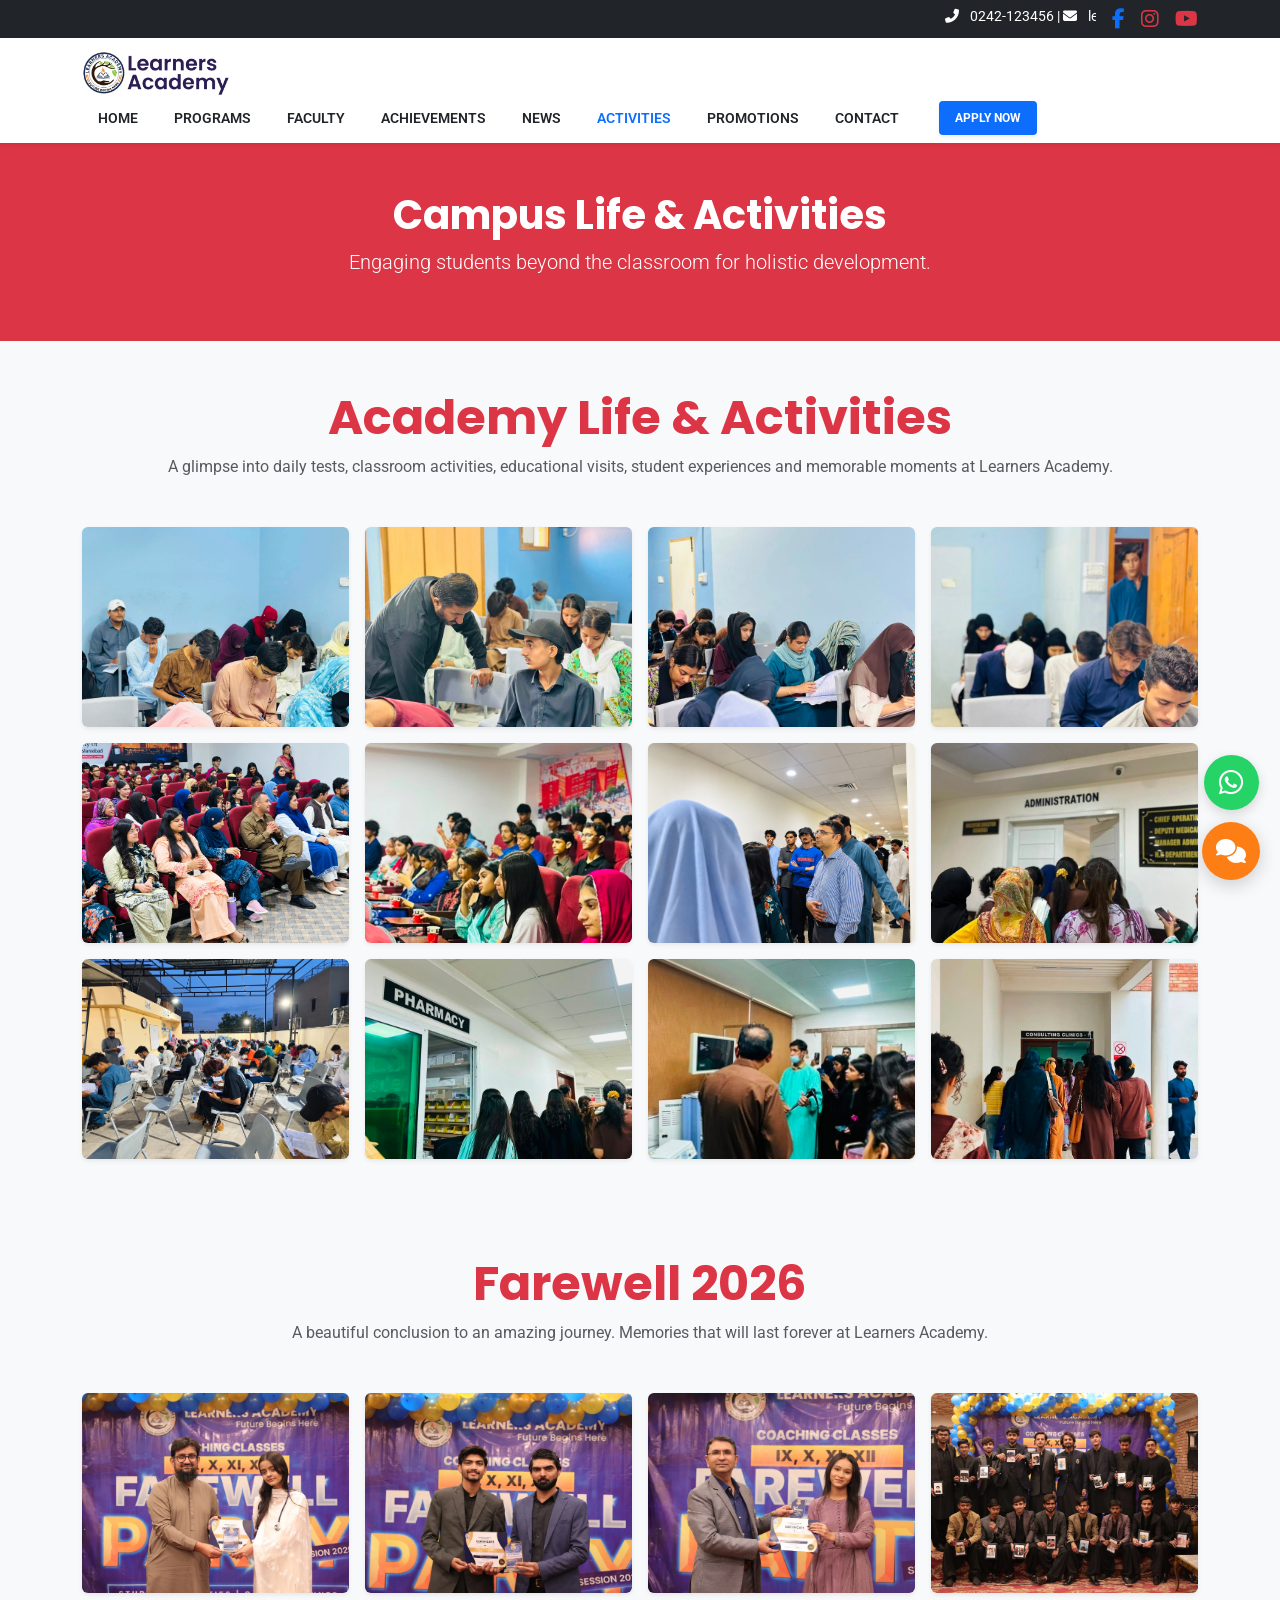
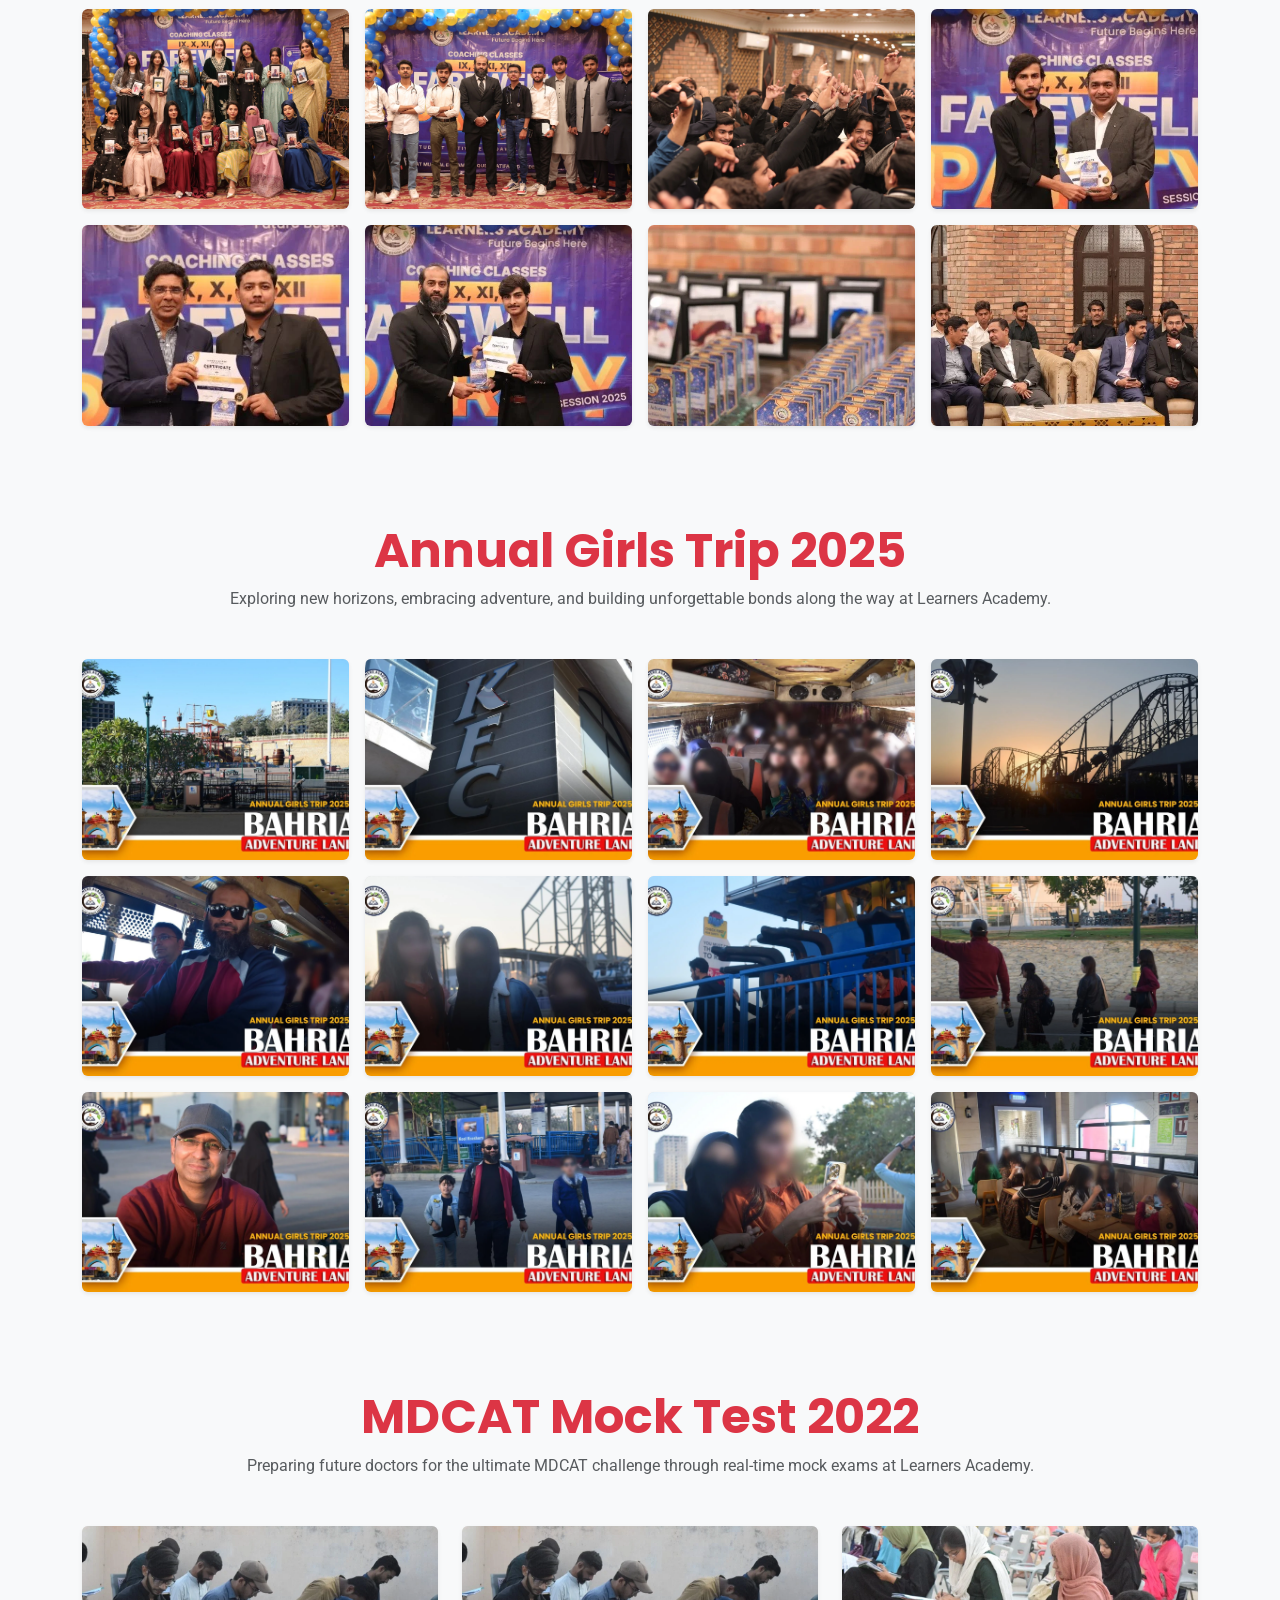
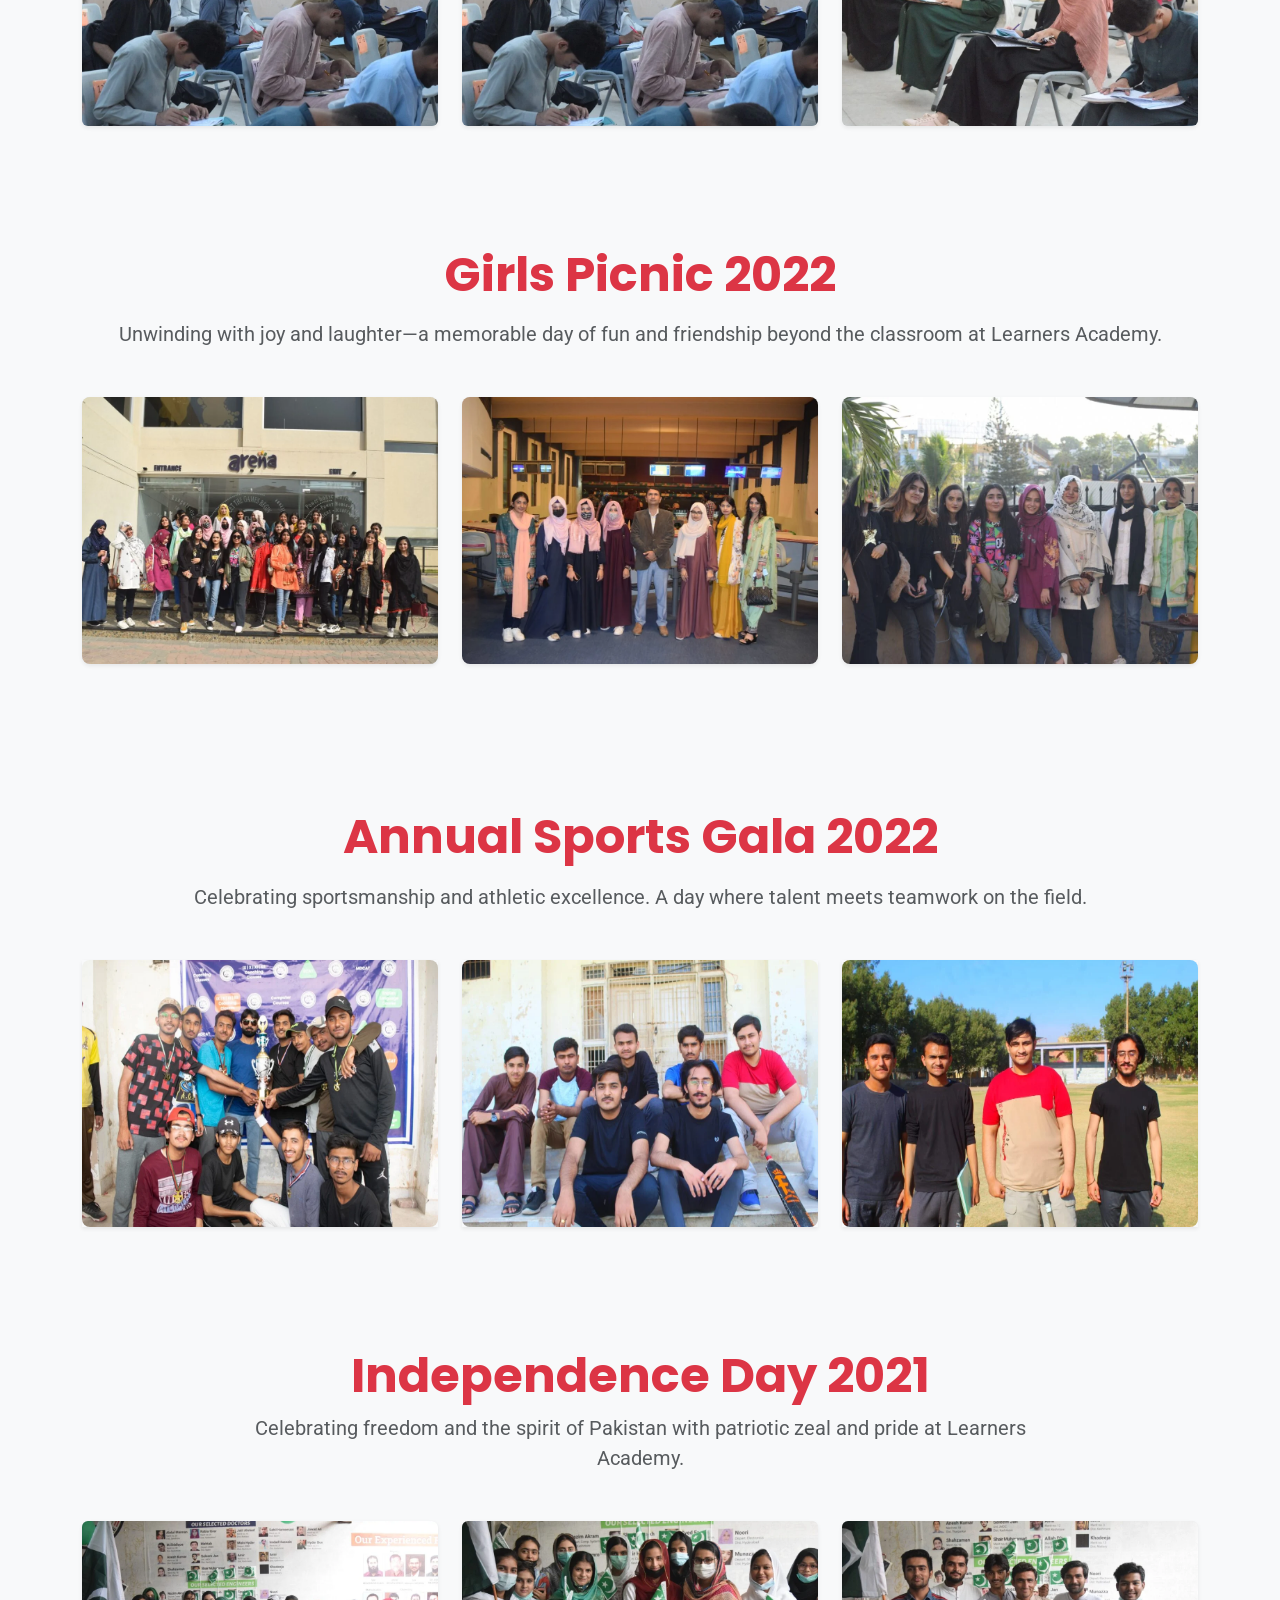
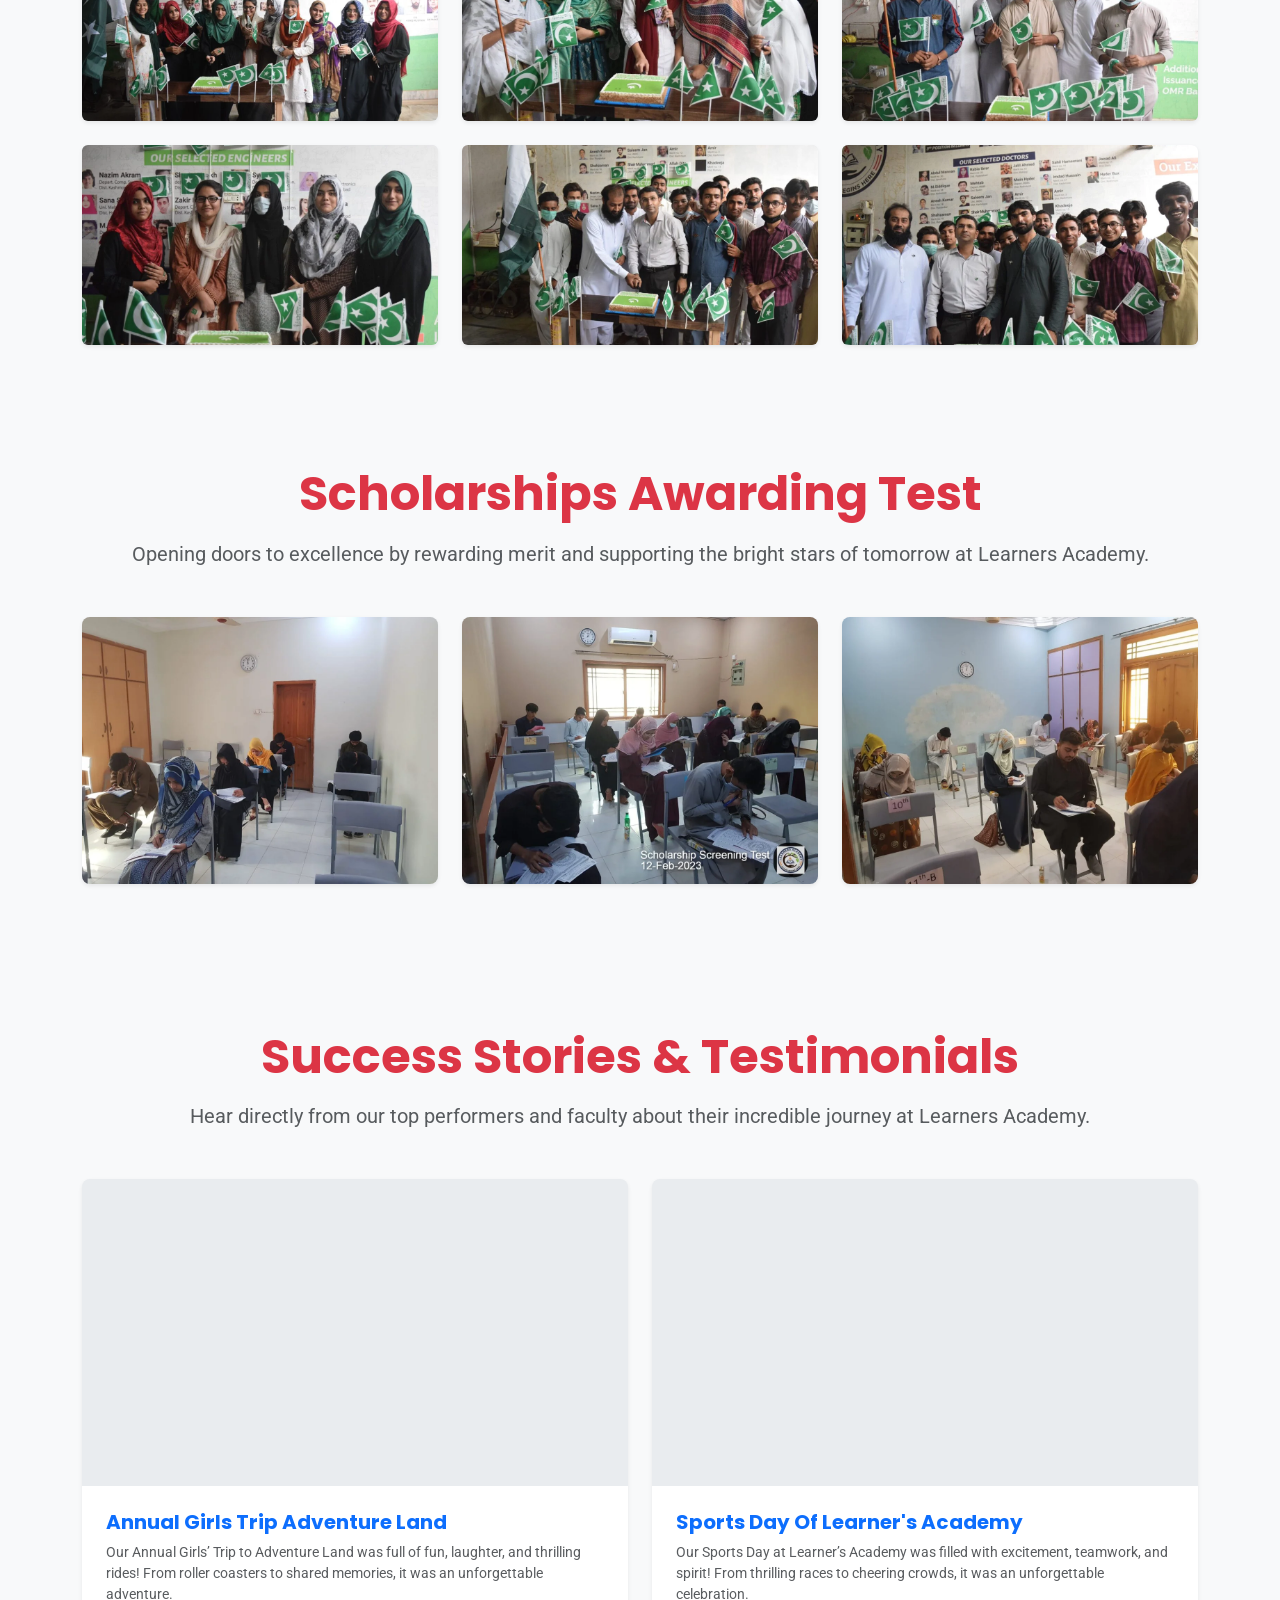
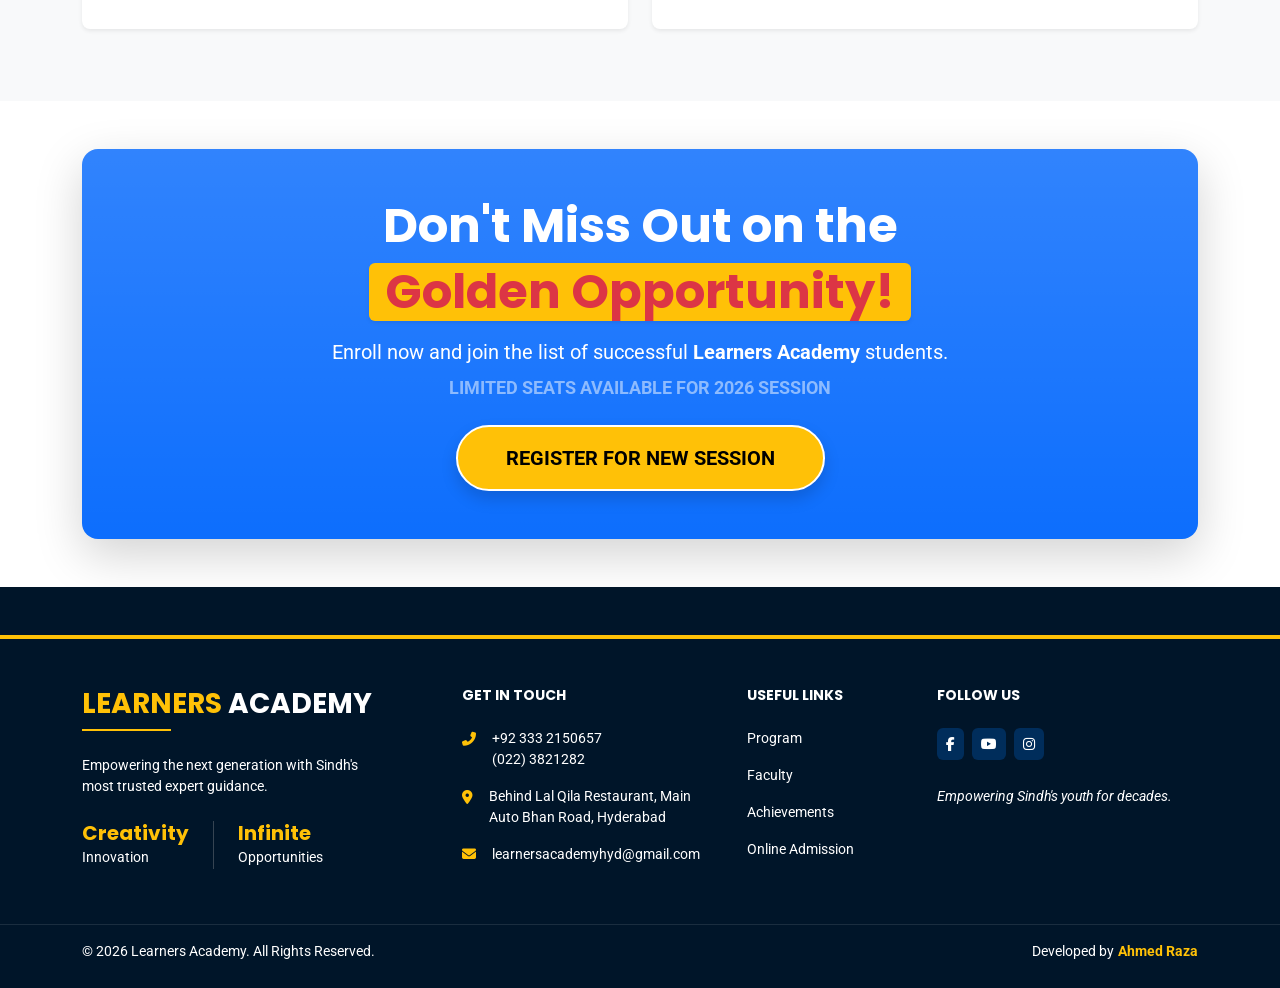
<file: LearnersAcademy_New/activities.html>
<!DOCTYPE html>
<html lang="en">

<head>
    <meta charset="UTF-8">
    <meta name="viewport" content="width=device-width, initial-scale=1.0">

    <title>Campus Activities & Student Life | Learners Academy Hyderabad</title>

    <meta name="description"
        content="Explore campus activities, educational trips, sports events, mock tests and student life at Learners Academy Hyderabad.">

    <meta name="author" content="Learners Academy">
    <meta name="robots" content="index, follow">

    <link rel="canonical" href="https://learnersacademy.ac.pk/activities">

    <link rel="preconnect" href="https://fonts.googleapis.com">
    <link rel="preconnect" href="https://fonts.gstatic.com" crossorigin>

    <link
        href="https://fonts.googleapis.com/css2?family=Poppins:wght@300;400;600;700&family=Roboto:wght@300;400;500&display=swap"
        rel="stylesheet">

    <meta property="og:type" content="website">
    <meta property="og:url" content="https://learnersacademy.ac.pk/activities">
    <meta property="og:title" content="Campus Activities & Student Life | Learners Academy Hyderabad">
    <meta property="og:description"
        content="Explore campus activities, educational trips, sports events, mock tests and student life at Learners Academy Hyderabad.">
    <meta property="og:image" content="https://learnersacademy.ac.pk/Images/logo/logo.webp">
    <meta property="og:site_name" content="Learners Academy">

    <meta name="twitter:card" content="summary_large_image">
    <meta name="twitter:url" content="https://learnersacademy.ac.pk/activities">
    <meta name="twitter:title" content="Campus Activities & Student Life | Learners Academy Hyderabad">
    <meta name="twitter:description"
        content="See campus activities, educational trips, sports events and student experiences at Learners Academy.">
    <meta name="twitter:image" content="https://learnersacademy.ac.pk/Images/logo/logo.webp">

    <script type="application/ld+json">
    {
        "@context": "https://schema.org",
        "@type": "CollectionPage",
        "@id": "https://learnersacademy.ac.pk/activities#page",
        "url": "https://learnersacademy.ac.pk/activities",
        "name": "Campus Activities & Student Life",
        "description": "Campus activities, educational trips, sports events, mock tests and student experiences at Learners Academy Hyderabad.",
        "isPartOf": {
            "@id": "https://learnersacademy.ac.pk/#website"
        },
        "about": {
            "@id": "https://learnersacademy.ac.pk/#organization"
        }
    }
    </script>

    <link rel="icon" type="image/x-icon" href="Images/favicon/favicon.ico">
    <link rel="icon" type="image/png" sizes="192x192" href="Images/favicon/favicon.jpg">
    <link rel="apple-touch-icon" href="Images/favicon/web-app-manifest-512x512.png">

    <link rel="preconnect" href="https://cdn.jsdelivr.net">
    <link rel="preconnect" href="https://cdnjs.cloudflare.com">

    <link href="https://cdn.jsdelivr.net/npm/bootstrap@5.3.0/dist/css/bootstrap.min.css" rel="stylesheet">
    <link rel="stylesheet" href="https://cdnjs.cloudflare.com/ajax/libs/font-awesome/6.4.0/css/all.min.css">
    <link rel="stylesheet" href="https://cdn.jsdelivr.net/npm/bootstrap-icons@1.11.3/font/bootstrap-icons.min.css">


    <link rel="stylesheet" href="Css/style.css">
    <link rel="stylesheet" href="Css/responsiveness.css">
</head>

<body>

    <div class="bg-dark text-white py-1 small">
        <div class="container d-flex justify-content-between align-items-center">

            <div style="flex: 1; overflow: hidden;">
                <marquee behavior="scroll" direction="left" onmouseover="this.stop();" onmouseout="this.start();">
                    <span>
                        <i class="fas fa-phone-alt me-2"></i> 0242-123456 |
                        <i class="fas fa-envelope me-2"></i> learnersacademyhyd@gmail.com|
                        <i class="fas fa-map-marker-alt me-2"></i> Hyderabad, Sindh, Pakistan
                    </span>
                </marquee>
            </div>
            <div class="ms-3 d-flex gap-3 fs-5">
                <a href="https://www.facebook.com/share/1BCWd6x5WK/" target="_blank" class="text-primary">
                    <i class="fab fa-facebook-f"></i>
                </a>

                <a href="https://www.instagram.com/learnersacademyhyderabad?igsh=dmRxM2R3NWduNzh1" target="_blank"
                    class="text-danger">
                    <i class="fab fa-instagram"></i>
                </a>

                <a href="https://youtube.com/@learnersacademy805?si=yejl7kcADcAhyKBL" target="_blank"
                    class="text-danger">
                    <i class="fab fa-youtube"></i>
                </a>
            </div>
        </div>
    </div>

    <!-- Navbar Section-->
    <nav class="navbar bg-white sticky-top shadow-sm py-2">
        <div class="container">

            <!-- Logo -->
            <a class="navbar-brand d-flex align-items-center" href="index.html">
                <img src="Images/logo/logo.webp" alt="Learners Academy Logo" style="height:45px;">
            </a>

            <div class="d-none d-lg-flex align-items-center">

                <div class="me-4">

                    <a class="text-decoration-none px-3 fw-semibold small text-uppercase text-dark "
                        href="index.html">Home</a>

                    <a class="text-decoration-none px-3 fw-semibold small text-uppercase text-dark"
                        href="programs.html">Programs</a>

                    <a class="text-decoration-none px-3 fw-semibold small text-uppercase text-dark"
                        href="faculty.html">Faculty</a>

                    <a class="text-decoration-none px-3 fw-semibold small text-uppercase text-dark"
                        href="achievements.html">Achievements</a>

                    <a class="text-decoration-none px-3 fw-semibold small text-uppercase text-dark"
                        href="news.html">News</a>

                    <a class="text-decoration-none px-3 fw-semibold small text-uppercase active text-primary"
                        href="activities.html">Activities</a>

                    <a class="text-decoration-none px-3 fw-semibold small text-uppercase text-dark"
                        href="promotions.html">Promotions</a>

                    <a class="text-decoration-none px-3 fw-semibold small text-uppercase text-dark"
                        href="contact.html">Contact</a>

                </div>

                <!-- Apply Button -->
                <a href="admissions.html"
                    class="btn btn-primary fw-bold px-3 py-2 text-uppercase rounded-1 shadow-sm border-0"
                    style="font-size:0.75rem;">

                    Apply Now

                </a>

            </div>


            <button class="navbar-toggler border-0 shadow-none d-lg-none" type="button" data-bs-toggle="offcanvas"
                data-bs-target="#learnersDrawer">

                <span class="navbar-toggler-icon"></span>

            </button>



            <div class="offcanvas offcanvas-start w-100 border-0" tabindex="-1" id="learnersDrawer">

                <!-- Header -->
                <div class="offcanvas-header py-3 border-bottom">

                    <img src="Images/logo/logo.webp" alt="Learners Academy Logo" style="height:40px;">

                    <button type="button" class="btn-close shadow-none" data-bs-dismiss="offcanvas"></button>

                </div>


                <div class="offcanvas-body p-0 d-flex flex-column">

                    <ul class="navbar-nav text-uppercase fw-semibold pt-4">

                        <li class="nav-item px-4 border-bottom">
                            <a class="nav-link py-3 fs-5 text-black" href="index.html">Home</a>
                        </li>

                        <li class="nav-item px-4 border-bottom">
                            <a class="nav-link py-3 fs-5 text-black" href="programs.html">Programs</a>
                        </li>

                        <li class="nav-item px-4 border-bottom">
                            <a class="nav-link py-3 fs-5 text-black" href="faculty.html">Faculty</a>
                        </li>

                        <li class="nav-item px-4 border-bottom">
                            <a class="nav-link py-3 fs-5 text-black" href="achievements.html">Achievements</a>
                        </li>

                        <li class="nav-item px-4 border-bottom">
                            <a class="nav-link py-3 fs-5 text-black" href="news.html">News</a>
                        </li>

                        <li class="nav-item px-4 border-bottom">
                            <a class="nav-link py-3 fs-5 text-warning active" href="activities.html">Activities</a>
                        </li>

                        <li class="nav-item px-4 border-bottom">
                            <a class="nav-link py-3 fs-5 text-black" href="promotions.html">Promotions</a>
                        </li>

                        <li class="nav-item px-4">
                            <a class="nav-link py-3 fs-5 text-black" href="contact.html">Contact</a>
                        </li>

                    </ul>


                    <!-- Button -->
                    <div class="p-4 mt-auto mb-4">

                        <a href="admissions.html"
                            class="btn btn-primary fw-bold py-3 text-uppercase w-100 shadow border-0 rounded-1">

                            Apply Now

                        </a>

                    </div>

                </div>

            </div>

        </div>
    </nav>

    <!-- Header Section -->
    <header class="bg-danger text-white py-5 text-center">
        <div class="container">
            <h1 class="fw-bold text-white">Campus Life & Activities</h1>
            <p class="lead">Engaging students beyond the classroom for holistic development.</p>
        </div>
    </header>

    <!-- Daily Tests & Activities -->
    <section class="py-5 bg-light" id="activities-gallery">
        <div class="container">

            <div class="text-center mb-5">
                <h2 class="display-5 fw-bold text-danger">Academy Life & Activities</h2>

                <p class="text-muted mx-auto">
                    A glimpse into daily tests, classroom activities, educational visits, student experiences and
                    memorable moments at Learners Academy.
                </p>
            </div>

            <div class="row g-3 row-cols-1 row-cols-sm-2 row-cols-md-3 row-cols-lg-4">

                <div class="col">
                    <div class="ratio ratio-4x3 shadow-sm rounded overflow-hidden">
                        <img src="Images/Activities/Daily-activities/one.jpg"
                            alt="Farewell 2026 Celebration Learners Academy"
                            class="img-fluid object-fit-cover transition-zoom" loading="eager" width="400" height="300">
                    </div>
                </div>
                <div class="col">
                    <div class="ratio ratio-4x3 shadow-sm rounded overflow-hidden">
                        <img src="Images/Activities/Daily-activities/two.jpg"
                            alt="Farewell 2026 Celebration Learners Academy"
                            class="img-fluid object-fit-cover transition-zoom" loading="eager" width="400" height="300">
                    </div>
                </div>
                <div class="col">
                    <div class="ratio ratio-4x3 shadow-sm rounded overflow-hidden">
                        <img src="Images/Activities/Daily-activities/three.jpg"
                            alt="Farewell 2026 Celebration Learners Academy"
                            class="img-fluid object-fit-cover transition-zoom" loading="eager" width="400" height="300">
                    </div>
                </div>
                <div class="col">
                    <div class="ratio ratio-4x3 shadow-sm rounded overflow-hidden">
                        <img src="Images/Activities/Daily-activities/four.jpg"
                            alt="Farewell 2026 Celebration Learners Academy"
                            class="img-fluid object-fit-cover transition-zoom" loading="eager" width="400" height="300">
                    </div>
                </div>
                <div class="col">
                    <div class="ratio ratio-4x3 shadow-sm rounded overflow-hidden">
                        <img src="Images/Activities/Daily-activities/thirteen.png"
                            alt="Farewell 2026 Celebration Learners Academy"
                            class="img-fluid object-fit-cover transition-zoom" loading="eager" width="400" height="300">
                    </div>
                </div>
                <div class="col">
                    <div class="ratio ratio-4x3 shadow-sm rounded overflow-hidden">
                        <img src="Images/Activities/Daily-activities/nine.jpg"
                            alt="Farewell 2026 Celebration Learners Academy"
                            class="img-fluid object-fit-cover transition-zoom" loading="eager" width="400" height="300">
                    </div>
                </div>

                <div class="col">
                    <div class="ratio ratio-4x3 shadow-sm rounded overflow-hidden">
                        <img src="Images/Activities/Daily-activities/fourteen.png"
                            alt="Farewell 2026 Celebration Learners Academy"
                            class="img-fluid object-fit-cover transition-zoom" loading="eager" width="400" height="300">
                    </div>
                </div>
                <div class="col">
                    <div class="ratio ratio-4x3 shadow-sm rounded overflow-hidden">
                        <img src="Images/Activities/Daily-activities/seven.jpg"
                            alt="Farewell 2026 Celebration Learners Academy"
                            class="img-fluid object-fit-cover transition-zoom" loading="eager" width="400" height="300">
                    </div>
                </div>
                <div class="col">
                    <div class="ratio ratio-4x3 shadow-sm rounded overflow-hidden">
                        <img src="Images/Activities/Daily-activities/fifteen.png"
                            alt="Farewell 2026 Celebration Learners Academy"
                            class="img-fluid object-fit-cover transition-zoom" loading="eager" width="400" height="300">
                    </div>
                </div>
                <div class="col">
                    <div class="ratio ratio-4x3 shadow-sm rounded overflow-hidden">
                        <img src="Images/Activities/Daily-activities/ten.jpg"
                            alt="Farewell 2026 Celebration Learners Academy"
                            class="img-fluid object-fit-cover transition-zoom" loading="eager" width="400" height="300">
                    </div>
                </div>

                <div class="col">
                    <div class="ratio ratio-4x3 shadow-sm rounded overflow-hidden">
                        <img src="Images/Activities/Daily-activities/eleven.jpg"
                            alt="Farewell 2026 Celebration Learners Academy"
                            class="img-fluid object-fit-cover transition-zoom" loading="eager" width="400" height="300">
                    </div>
                </div>

                <div class="col">
                    <div class="ratio ratio-4x3 shadow-sm rounded overflow-hidden">
                        <img src="Images/Activities/Daily-activities/twel.jpg"
                            alt="Farewell 2026 Celebration Learners Academy"
                            class="img-fluid object-fit-cover transition-zoom" loading="eager" width="400" height="300">
                    </div>
                </div>

            </div>
        </div>
    </section>

    <!-- Images Of Farewell 2026 -->
    <section class="py-5 bg-light" id="farewell-gallery">
        <div class="container">

            <div class="text-center mb-5">
                <h2 class="display-5 fw-bold text-danger">Farewell 2026</h2>
                <p class="text-muted mx-auto">
                    A beautiful conclusion to an amazing journey. Memories that will last forever at Learners Academy.
                </p>
            </div>

            <div class="row g-3 row-cols-1 row-cols-sm-2 row-cols-md-3 row-cols-lg-4">

                <div class="col">
                    <div class="ratio ratio-4x3 shadow-sm rounded overflow-hidden">
                        <img src="Images/gallery/fareWell_2026/one.webp"
                            alt="Farewell 2026 Celebration Learners Academy"
                            class="img-fluid object-fit-cover transition-zoom" loading="eager" width="400" height="300">
                    </div>
                </div>

                <div class="col">
                    <div class="ratio ratio-4x3 shadow-sm rounded overflow-hidden">
                        <img src="Images/gallery/fareWell_2026/two.webp" alt="Farewell 2026 Student Moments"
                            class="img-fluid object-fit-cover" loading="eager" width="400" height="300">
                    </div>
                </div>

                <div class="col">
                    <div class="ratio ratio-4x3 shadow-sm rounded overflow-hidden">
                        <img src="Images/gallery/fareWell_2026/three.webp"
                            alt="Farewell 2026 Learners Academy Hyderabad" class="img-fluid object-fit-cover"
                            loading="eager" width="400" height="300">
                    </div>
                </div>

                <div class="col">
                    <div class="ratio ratio-4x3 shadow-sm rounded overflow-hidden">
                        <img src="Images/gallery/fareWell_2026/four.webp" alt="Farewell 2026 Event"
                            class="img-fluid object-fit-cover" loading="eager" width="400" height="300">
                    </div>
                </div>

                <div class="col">
                    <div class="ratio ratio-4x3 shadow-sm rounded overflow-hidden">
                        <img src="Images/gallery/fareWell_2026/five.webp" alt="Farewell 2026 Group Photo"
                            class="img-fluid object-fit-cover" loading="lazy" width="400" height="300">
                    </div>
                </div>

                <div class="col">
                    <div class="ratio ratio-4x3 shadow-sm rounded overflow-hidden">
                        <img src="Images/gallery/fareWell_2026/six.webp" alt="Farewell 2026 Memories"
                            class="img-fluid object-fit-cover" loading="lazy" width="400" height="300">
                    </div>
                </div>

                <div class="col">
                    <div class="ratio ratio-4x3 shadow-sm rounded overflow-hidden">
                        <img src="Images/gallery/fareWell_2026/seven.webp" alt="Farewell 2026 Highlights"
                            class="img-fluid object-fit-cover" loading="lazy" width="400" height="300">
                    </div>
                </div>

                <div class="col">
                    <div class="ratio ratio-4x3 shadow-sm rounded overflow-hidden">
                        <img src="Images/gallery/fareWell_2026/eight.webp" alt="Farewell 2026 Students"
                            class="img-fluid object-fit-cover" loading="lazy" width="400" height="300">
                    </div>
                </div>

                <div class="col">
                    <div class="ratio ratio-4x3 shadow-sm rounded overflow-hidden">
                        <img src="Images/gallery/fareWell_2026/nine.webp" alt="Farewell 2026 Party"
                            class="img-fluid object-fit-cover" loading="lazy" width="400" height="300">
                    </div>
                </div>

                <div class="col">
                    <div class="ratio ratio-4x3 shadow-sm rounded overflow-hidden">
                        <img src="Images/gallery/fareWell_2026/ten.webp" alt="Farewell 2026 Campus Life"
                            class="img-fluid object-fit-cover" loading="lazy" width="400" height="300">
                    </div>
                </div>

                <div class="col">
                    <div class="ratio ratio-4x3 shadow-sm rounded overflow-hidden">
                        <img src="Images/gallery/fareWell_2026/eleven.webp" alt="Farewell 2026 Achievement"
                            class="img-fluid object-fit-cover" loading="lazy" width="400" height="300">
                    </div>
                </div>

                <div class="col">
                    <div class="ratio ratio-4x3 shadow-sm rounded overflow-hidden">
                        <img src="Images/gallery/fareWell_2026/twelve .webp" alt="Farewell 2026 Success Stories"
                            class="img-fluid object-fit-cover" loading="lazy" width="400" height="300">
                    </div>
                </div>

            </div>
        </div>
    </section>

    <!-- Annul girls Trip 2025 -->
    <section class="py-5 bg-light">
        <div class="container">

            <div class="text-center mb-5">
                <h2 class="display-5 fw-bold text-danger">Annual Girls Trip 2025</h2>
                <p class="text-muted mx-auto">
                    Exploring new horizons, embracing adventure, and building unforgettable bonds along the way at
                    Learners
                    Academy.
                </p>
            </div>

            <div class="row g-3">

                <div class="col-6 col-md-3">
                    <div class="ratio ratio-4x3 shadow-sm rounded overflow-hidden bg-secondary-subtle">
                        <img src="Images/Activities/Annual trip (Girls) 2025/WhatsApp-Image-2025-05-27-at-4.31.58-PM.webp"
                            class="img-fluid object-fit-cover" alt="Learners Academy Girls Trip 2025" loading="lazy"
                            width="400" height="300">
                    </div>
                </div>

                <div class="col-6 col-md-3">
                    <div class="ratio ratio-4x3 shadow-sm rounded overflow-hidden bg-secondary-subtle">
                        <img src="Images/Activities/Annual trip (Girls) 2025/WhatsApp-Image-2025-05-27-at-4.31.59-PM.webp"
                            class="img-fluid object-fit-cover" alt="Student Educational Trip Hyderabad" loading="lazy"
                            width="400" height="300">
                    </div>
                </div>

                <div class="col-6 col-md-3">
                    <div class="ratio ratio-4x3 shadow-sm rounded overflow-hidden bg-secondary-subtle">
                        <img src="Images/Activities/Annual trip (Girls) 2025/WhatsApp-Image-2025-05-27-at-4.32.00-PM-1.webp"
                            class="img-fluid object-fit-cover" alt="Campus Life Activities 2025" loading="lazy"
                            width="400" height="300">
                    </div>
                </div>

                <div class="col-6 col-md-3">
                    <div class="ratio ratio-4x3 shadow-sm rounded overflow-hidden bg-secondary-subtle">
                        <img src="Images/Activities/Annual trip (Girls) 2025/WhatsApp-Image-2025-05-27-at-4.32.00-PM-2.webp"
                            class="img-fluid object-fit-cover" alt="Learners Academy Adventure Trip" loading="lazy"
                            width="400" height="300">
                    </div>
                </div>

                <div class="col-6 col-md-3">
                    <div class="ratio ratio-4x3 shadow-sm rounded overflow-hidden bg-secondary-subtle">
                        <img src="Images/Activities/Annual trip (Girls) 2025/WhatsApp-Image-2025-05-27-at-4.32.00-PM.webp"
                            class="img-fluid object-fit-cover" alt="Girls Trip Memories" loading="lazy" width="400"
                            height="300">
                    </div>
                </div>

                <div class="col-6 col-md-3">
                    <div class="ratio ratio-4x3 shadow-sm rounded overflow-hidden bg-secondary-subtle">
                        <img src="Images/Activities/Annual trip (Girls) 2025/WhatsApp-Image-2025-05-27-at-4.32.01-PM-1.webp"
                            class="img-fluid object-fit-cover" alt="Annual Trip Highlights" loading="lazy" width="400"
                            height="300">
                    </div>
                </div>

                <div class="col-6 col-md-3">
                    <div class="ratio ratio-4x3 shadow-sm rounded overflow-hidden bg-secondary-subtle">
                        <img src="Images/Activities/Annual trip (Girls) 2025/WhatsApp-Image-2025-05-27-at-4.32.01-PM.webp"
                            class="img-fluid object-fit-cover" alt="Educational Tour Learners Academy" loading="lazy"
                            width="400" height="300">
                    </div>
                </div>

                <div class="col-6 col-md-3">
                    <div class="ratio ratio-4x3 shadow-sm rounded overflow-hidden bg-secondary-subtle">
                        <img src="Images/Activities/Annual trip (Girls) 2025/WhatsApp-Image-2025-05-27-at-4.32.03-PM.webp"
                            class="img-fluid object-fit-cover" alt="Fun Activities at Trip" loading="lazy" width="400"
                            height="300">
                    </div>
                </div>

                <div class="col-6 col-md-3">
                    <div class="ratio ratio-4x3 shadow-sm rounded overflow-hidden bg-secondary-subtle">
                        <img src="Images/Activities/Annual trip (Girls) 2025/WhatsApp-Image-2025-05-27-at-4.32.04-PM-1.webp"
                            class="img-fluid object-fit-cover" alt="Trip 2025 Group Snap" loading="lazy" width="400"
                            height="300">
                    </div>
                </div>

                <div class="col-6 col-md-3">
                    <div class="ratio ratio-4x3 shadow-sm rounded overflow-hidden bg-secondary-subtle">
                        <img src="Images/Activities/Annual trip (Girls) 2025/WhatsApp-Image-2025-05-27-at-4.32.04-PM.webp"
                            class="img-fluid object-fit-cover" alt="Students Day Out" loading="lazy" width="400"
                            height="300">
                    </div>
                </div>

                <div class="col-6 col-md-3">
                    <div class="ratio ratio-4x3 shadow-sm rounded overflow-hidden bg-secondary-subtle">
                        <img src="Images/Activities/Annual trip (Girls) 2025/WhatsApp-Image-2025-05-27-at-4.32.05-PM-1.webp"
                            class="img-fluid object-fit-cover" alt="Picnic Moments" loading="lazy" width="400"
                            height="300">
                    </div>
                </div>

                <div class="col-6 col-md-3">
                    <div class="ratio ratio-4x3 shadow-sm rounded overflow-hidden bg-secondary-subtle">
                        <img src="Images/Activities/Annual trip (Girls) 2025/WhatsApp-Image-2025-05-27-at-4.32.09-PM-1.webp"
                            class="img-fluid object-fit-cover" alt="Farewell Trip 2025" loading="lazy" width="400"
                            height="300">
                    </div>
                </div>

            </div>
        </div>
    </section>

    <!-- MCAT Mock Test 2022 -->
    <section class="py-5 bg-light">
        <div class="container">

            <div class="text-center mb-5">
                <h2 class="display-5 fw-bold text-danger">MDCAT Mock Test 2022</h2>
                <p class="text-muted mx-auto">
                    Preparing future doctors for the ultimate MDCAT challenge through real-time mock exams at Learners
                    Academy.
                </p>
            </div>

            <div class="row g-4">

                <div class="col-md-4 col-12">
                    <div class="ratio ratio-16x9 shadow-sm rounded overflow-hidden bg-secondary-subtle">
                        <img src="Images/Activities/Final Mock Test for MDCAT Students session 2022/DSC_0006-scaled-1024x683 (1).webp"
                            alt="MDCAT Mock Test Session 2022 Students" class="img-fluid object-fit-cover"
                            loading="lazy" width="1024" height="683">
                    </div>
                </div>

                <div class="col-md-4 col-12">
                    <div class="ratio ratio-16x9 shadow-sm rounded overflow-hidden bg-secondary-subtle">
                        <img src="Images/Activities/Final Mock Test for MDCAT Students session 2022/DSC_0006-scaled-1024x683.webp"
                            alt="MDCAT Real-time Exam Preparation Hyderabad" class="img-fluid object-fit-cover"
                            loading="lazy" width="1024" height="683">
                    </div>
                </div>

                <div class="col-md-4 col-12">
                    <div class="ratio ratio-16x9 shadow-sm rounded overflow-hidden bg-secondary-subtle">
                        <img src="Images/Activities/Final Mock Test for MDCAT Students session 2022/DSC_0082-scaled-1024x683.webp"
                            alt="Final Mock Test for MDCAT Students 2022" class="img-fluid object-fit-cover"
                            loading="lazy" width="1024" height="683">
                    </div>
                </div>

            </div>
        </div>
    </section>

    <!-- Girls Picni 2022 -->
    <section class="py-5 bg-light">
        <div class="container py-4">

            <div class="text-center mb-5">
                <h2 class="display-5 fw-bold text-danger mb-3">Girls Picnic 2022</h2>
                <p class="text-muted mb-4 fs-5 mx-auto">
                    Unwinding with joy and laughter—a memorable day of fun and friendship beyond the classroom at
                    Learners Academy.
                </p>
            </div>

            <div class="row g-4">

                <div class="col-md-4 col-12">
                    <div class="ratio ratio-4x3 shadow-sm rounded-3 overflow-hidden bg-secondary-subtle">
                        <img src="Images/Activities/Picnic 2022/1-1-1-scaled-1024x683.webp"
                            alt="Learners Academy Girls Picnic 2022 Highlights" class="img-fluid object-fit-cover"
                            loading="lazy" width="1024" height="683">
                    </div>
                </div>

                <div class="col-md-4 col-12">
                    <div class="ratio ratio-4x3 shadow-sm rounded-3 overflow-hidden bg-secondary-subtle">
                        <img src="Images/Activities/Picnic 2022/1-2-1-scaled-1024x683.webp"
                            alt="Students Day Out Picnic 2022" class="img-fluid object-fit-cover" loading="lazy"
                            width="1024" height="683">
                    </div>
                </div>

                <div class="col-md-4 col-12">
                    <div class="ratio ratio-4x3 shadow-sm rounded-3 overflow-hidden bg-secondary-subtle">
                        <img src="Images/Activities/Picnic 2022/1-3-1-scaled-1024x683.webp"
                            alt="Memorable Picnic Moments 2022" class="img-fluid object-fit-cover" loading="lazy"
                            width="1024" height="683">
                    </div>
                </div>

            </div>
        </div>
    </section>

    <!-- Annual Sports Gala 2022 -->
    <section class="py-5 bg-light">
        <div class="container py-4">

            <div class="text-center mb-5">
                <h2 class="display-5 fw-bold text-danger mb-3">Annual Sports Gala 2022</h2>

                <p class="text-muted mb-4 fs-5">
                    Celebrating sportsmanship and athletic excellence. A day where talent meets teamwork on the field.
                </p>


            </div>

            <div class="row g-4">
                <div class="col-md-4 col-12">
                    <div class="ratio ratio-4x3 shadow-sm">
                        <img src="Images/Activities/Annual Sports Gala 2022/IMG-20230506-WA0005-1-1024x682.webp"
                            class="rounded-3" alt="Sports Gala">
                    </div>
                </div>

                <div class="col-md-4 col-12">
                    <div class="ratio ratio-4x3 shadow-sm">
                        <img src="Images/Activities/Annual Sports Gala 2022/WhatsApp-Image-2023-06-24-at-12.10.30-PM-1024x683.webp"
                            class="rounded-3" alt="Sports Gala">
                    </div>
                </div>

                <div class="col-md-4 col-12">
                    <div class="ratio ratio-4x3 shadow-sm">
                        <img src="Images/Activities/Annual Sports Gala 2022/WhatsApp-Image-2023-06-24-at-12.10.31-PM-1024x683.webp"
                            class="rounded-3" alt="Sports Gala">
                    </div>
                </div>
            </div>

        </div>
    </section>

    <!-- Independence Day 2021 -->
    <section class="py-5 bg-light">
        <div class="container">

            <div class="text-center mb-5">
                <h2 class="display-5 fw-bold text-danger">Independence Day 2021</h2>
                <p class="text-muted mx-auto w-75 fs-5">
                    Celebrating freedom and the spirit of Pakistan with patriotic zeal and pride at Learners Academy.
                </p>
            </div>

            <div class="row g-4">

                <div class="col-md-4 col-sm-6 col-12">
                    <div class="ratio ratio-16x9 shadow-sm rounded overflow-hidden bg-body-secondary">
                        <img src="Images/Activities/14 August 2021/1-1-scaled-1024x683.webp"
                            alt="Independence Day Celebration 2021" class="img-fluid object-fit-cover" loading="lazy">
                    </div>
                </div>

                <div class="col-md-4 col-sm-6 col-12">
                    <div class="ratio ratio-16x9 shadow-sm rounded overflow-hidden bg-body-secondary">
                        <img src="Images/Activities/14 August 2021/1-2-scaled-1024x683.webp"
                            alt="14 August Event Hyderabad" class="img-fluid object-fit-cover" loading="lazy">
                    </div>
                </div>

                <div class="col-md-4 col-sm-6 col-12">
                    <div class="ratio ratio-16x9 shadow-sm rounded overflow-hidden bg-body-secondary">
                        <img src="Images/Activities/14 August 2021/1-3-scaled-1024x683.webp"
                            alt="Learners Academy Students" class="img-fluid object-fit-cover" loading="lazy">
                    </div>
                </div>

                <div class="col-md-4 col-sm-6 col-12">
                    <div class="ratio ratio-16x9 shadow-sm rounded overflow-hidden bg-body-secondary">
                        <img src="Images/Activities/14 August 2021/1-4-scaled-1024x683.webp"
                            alt="Independence Day Group Photo" class="img-fluid object-fit-cover" loading="lazy">
                    </div>
                </div>

                <div class="col-md-4 col-sm-6 col-12">
                    <div class="ratio ratio-16x9 shadow-sm rounded overflow-hidden bg-body-secondary">
                        <img src="Images/Activities/14 August 2021/1-5-scaled-1024x683.webp" alt="Patriotic Zeal 2021"
                            class="img-fluid object-fit-cover" loading="lazy">
                    </div>
                </div>

                <div class="col-md-4 col-sm-6 col-12">
                    <div class="ratio ratio-16x9 shadow-sm rounded overflow-hidden bg-body-secondary">
                        <img src="Images/Activities/14 August 2021/1-6-scaled-1024x683.webp" alt="Celebration Memories"
                            class="img-fluid object-fit-cover" loading="lazy">
                    </div>
                </div>

            </div>
        </div>
    </section>

    <!-- Scholarships Awarding Test -->
    <section class="py-5 bg-light">
        <div class="container py-4">

            <div class="text-center mb-5">
                <h2 class="display-5 fw-bold text-danger mb-3">Scholarships Awarding Test</h2>
                <p class="text-muted mb-4 fs-5 mx-auto w-lg-75">
                    Opening doors to excellence by rewarding merit and supporting the bright stars of tomorrow at
                    Learners Academy.
                </p>
            </div>

            <div class="row g-4">

                <div class="col-md-4 col-sm-6 col-12">
                    <div class="ratio ratio-4x3 shadow-sm rounded-3 overflow-hidden bg-body-secondary">
                        <img src="Images/Activities/Admission Entry Test/1-7-1024x768.webp"
                            alt="Scholarship Admission Test Learners Academy" class="img-fluid object-fit-cover"
                            loading="lazy">
                    </div>
                </div>

                <div class="col-md-4 col-sm-6 col-12">
                    <div class="ratio ratio-4x3 shadow-sm rounded-3 overflow-hidden bg-body-secondary">
                        <img src="Images/Activities/Admission Entry Test/4-1-1024x768.webp"
                            alt="Merit Based Scholarship Test Hyderabad" class="img-fluid object-fit-cover"
                            loading="lazy">
                    </div>
                </div>

                <div class="col-md-4 col-sm-6 col-12">
                    <div class="ratio ratio-4x3 shadow-sm rounded-3 overflow-hidden bg-body-secondary">
                        <img src="Images/Activities/Admission Entry Test/6-1-1024x768.webp"
                            alt="Admission Entry Test Session" class="img-fluid object-fit-cover" loading="lazy">
                    </div>
                </div>

            </div>
        </div>
    </section>

    <!-- Success Stories & Testimonials -->
    <section class="py-5 bg-light">
        <div class="container py-4">

            <div class="text-center mb-5">
                <h2 class="display-5 fw-bold text-danger mb-3">Success Stories & Testimonials</h2>
                <p class="text-muted mb-4 fs-5 mx-auto w-lg-75">
                    Hear directly from our top performers and faculty about their incredible journey at Learners
                    Academy.
                </p>
            </div>

            <div class="row g-4">

                <div class="col-md-6 col-12">
                    <div class="card h-100 border-0 shadow-sm rounded-3 overflow-hidden bg-body-secondary">
                        <div class="ratio ratio-16x9">
                            <iframe src="https://www.youtube.com/embed/ZRUb_3w7wvA"
                                title="Annual Girls Trip Adventure Land" class="rounded-top" allowfullscreen
                                loading="lazy"></iframe>
                        </div>
                        <div class="card-body p-4 bg-white">
                            <h5 class="fw-bold text-primary mb-2">Annual Girls Trip Adventure Land</h5>
                            <p class="text-muted small mb-0">
                                Our Annual Girls’ Trip to Adventure Land was full of fun, laughter, and thrilling rides!
                                From roller coasters to shared memories, it was an unforgettable adventure.
                            </p>
                        </div>
                    </div>
                </div>

                <div class="col-md-6 col-12">
                    <div class="card h-100 border-0 shadow-sm rounded-3 overflow-hidden bg-body-secondary">
                        <div class="ratio ratio-16x9">
                            <iframe src="https://www.youtube.com/embed/XFIEe112F5w"
                                title="Sports Day Of Learner's Academy" class="rounded-top" allowfullscreen
                                loading="lazy"></iframe>
                        </div>
                        <div class="card-body p-4 bg-white">
                            <h5 class="fw-bold text-primary mb-2">Sports Day Of Learner's Academy</h5>
                            <p class="text-muted small mb-0">
                                Our Sports Day at Learner’s Academy was filled with excitement, teamwork, and spirit!
                                From thrilling races to cheering crowds, it was an unforgettable celebration.
                            </p>
                        </div>
                    </div>
                </div>

            </div>
        </div>
    </section>

    <!-- Action To Call -->
    <section class="container my-5">
        <div class="bg-primary bg-gradient shadow-lg rounded-4 overflow-hidden border-0">
            <div class="row g-0 align-items-center">

                <div class="col-12 p-4 p-md-5 text-center">

                    <h2 class="display-5 fw-bold text-white mb-3">
                        Don't Miss Out on the <br class="d-none d-md-block">
                        <span class="bg-warning text-danger px-3 rounded-2 d-inline-block mt-2 shadow-sm">Golden
                            Opportunity!</span>
                    </h2>

                    <p class="lead text-white mb-4 mx-auto w-md-75 fw-normal">
                        Enroll now and join the list of successful <strong>Learners Academy</strong> students.
                        <span class="d-block mt-2 text-white-50 small text-uppercase fw-bold tracking-wider">
                            Limited Seats Available for 2026 Session
                        </span>
                    </p>

                    <div class="d-flex justify-content-center">
                        <a href="admissions.html"
                            class="btn btn-warning btn-lg px-5 py-3 fw-bolder shadow rounded-pill text-uppercase border border-2 border-white transition-all">
                            Register for New Session
                        </a>
                    </div>

                </div>
            </div>
        </div>
    </section>

    <!-- Footet Section -->
    <footer class="text-white pt-5 pb-0" style="background:#001529;">
        <div class="border-top border-warning border-4"></div>
        <div class="container pt-5">
            <div class="row gy-5"> <!-- Academy Info -->
                <div class="col-12 col-lg-4">
                    <div class="mb-4">
                        <h3 class="fw-bold text-uppercase m-0"> <span class="text-warning">Learners</span> <span
                                class="text-white">Academy</span> </h3>
                        <div class="bg-warning mt-2 w-25" style="height:2px;"></div>
                    </div>
                    <p class="text-white small mb-4 pe-lg-5"> Empowering the next generation with Sindh's most trusted
                        expert guidance. </p>
                    <div class="d-flex gap-4">
                        <div>
                            <h5 class="fw-bold mb-0 text-warning">Creativity</h5> <small>Innovation</small>
                        </div>
                        <div class="border-start border-secondary opacity-50"></div>
                        <div>
                            <h5 class="fw-bold mb-0 text-warning">Infinite</h5> <small>Opportunities</small>
                        </div>
                    </div>
                </div> <!-- Contact -->
                <div class="col-12 col-md-6 col-lg-3">
                    <h6 class="fw-bold mb-4 text-uppercase small text-white">Get In Touch</h6>
                    <div class="small">
                        <div class="d-flex align-items-start mb-3"> <i
                                class="fas fa-phone-alt text-warning me-3 mt-1"></i>
                            <div> <span class="d-block">+92 333 2150657</span> <span class="d-block">(022)
                                    3821282</span> </div>
                        </div>
                        <div class="d-flex align-items-start mb-3"> <i
                                class="fas fa-map-marker-alt text-warning me-3 mt-1"></i> <span> Behind Lal Qila
                                Restaurant, Main Auto Bhan Road, Hyderabad </span> </div>
                        <div class="d-flex align-items-center"> <i class="fas fa-envelope text-warning me-3"></i>
                            <span>learnersacademyhyd@gmail.com</span>
                        </div>
                    </div>
                </div> <!-- Links -->
                <div class="col-12 col-md-6 col-lg-2">
                    <h6 class="fw-bold mb-4 text-uppercase small text-white">Useful Links</h6>
                    <ul class="list-unstyled small mb-0">
                        <li class="mb-3"> <a href="programs.html" class="text-decoration-none text-white"> Program </a>
                        </li>
                        <li class="mb-3"> <a href="faculty.html" class="text-decoration-none text-white"> Faculty </a>
                        </li>
                        <li class="mb-3"> <a href="achievements.html" class="text-decoration-none text-white">
                                Achievements </a> </li>
                        <li class="mb-3"> <a href="admissions.html" class="text-decoration-none text-white"> Online
                                Admission </a> </li>
                    </ul>
                </div> <!-- Social -->
                <div class="col-12 col-lg-3">
                    <h6 class="fw-bold mb-4 text-uppercase small text-white">Follow Us</h6>
                    <div class="d-flex gap-2">
                        <a href="https://www.facebook.com/LearnersAcademyHyd?rdid=hsHGwmqchhJQvZLO&share_url=https%3A%2F%2Fwww.facebook.com%2Fshare%2F1BCWd6x5WK%2F#"
                            target="_blank"
                            class="btn text-white p-2 d-flex align-items-center justify-content-center rounded"
                            style="background:#002d5b;"> <i class="fab fa-facebook-f small"></i> </a>

                        <a href="https://www.youtube.com/@learnersacademy805" target="_blank"
                            class="btn text-white p-2 d-flex align-items-center justify-content-center rounded"
                            style="background:#002d5b;"> <i class="fab fa-youtube small"></i> </a>


                        <a href="https://www.instagram.com/learnersacademyhyderabad?igsh=dmRxM2R3NWduNzh1"
                            target="_blank"
                            class="btn text-white p-2 d-flex align-items-center justify-content-center rounded"
                            style="background:#002d5b;"> <i class="fab fa-instagram small"></i> </a>
                    </div>
                    <p class="small mt-3 fst-italic"> Empowering Sindh's youth for decades. </p>
                </div>
            </div>
        </div> <!-- Bottom Bar -->
        <div class="container-fluid mt-5 py-3 border-top border-white border-opacity-10">
            <div class="container d-flex flex-column flex-md-row justify-content-between align-items-start">
                <p class="small mb-0"> © 2026 Learners Academy. All Rights Reserved. </p>
                <div class="small mt-2 mt-md-0 d-flex"> Developed by <a
                        href="https://www.linkedin.com/in/iam-ahmedraza/" target="_blank"
                        class="text-warning fw-bold ms-1"> Ahmed Raza </a> </div>
            </div>
        </div>
    </footer>

 
      <!-- whatsapp icon -->
    <div class="contact-stack">
        <a href="https://wa.me/923332150657" class="whatsapp-float" target="_blank" title="WhatsApp Us">
            <i class="fab fa-whatsapp"></i>
        </a>

        <button class="chat-btn" id="chatBtn" title="Chat with Us">
            <i class="fas fa-comments"></i>
        </button>
    </div>

    <!-- LEARNERS GUIDE CHATBOT -->
    <div class="chat-box" id="chatBox">

        <!-- Header -->
        <div class="chat-header">

            <div class="d-flex align-items-center gap-2">

                <div class="chat-bot-avatar">
                    <i class="bi bi-robot"></i>
                </div>

                <div>
                    <div class="fw-bold">Learners Guide</div>
                    <small class="chat-status">
                        <span class="status-dot"></span>
                        Online
                    </small>
                </div>

            </div>

            <div class="d-flex align-items-center gap-1">

                <button type="button" class="btn btn-sm text-white chat-restart-btn" id="restartChat"
                    title="Restart Chat">

                    <i class="bi bi-arrow-clockwise"></i>

                </button>

                <button type="button" class="btn-close btn-close-white" id="closeChat" aria-label="Close">
                </button>

            </div>

        </div>


        <!-- Chat Body -->
        <div class="chat-body" id="chatContent">

            <!-- Messages will be added by JavaScript -->

        </div>


        <!-- Chat Input -->
        <div class="chat-input-area">

            <div class="input-group">

                <input type="text" id="chatInput" class="form-control" placeholder="Ask something..."
                    autocomplete="off">

                <button class="btn btn-primary" type="button" id="sendChatBtn">

                    <i class="bi bi-send-fill"></i>

                </button>

            </div>

            <div class="chat-powered text-center mt-1">
                Learners Academy • Learners Guide
            </div>

        </div>

    </div>

    <script src="https://cdn.jsdelivr.net/npm/bootstrap@5.3.0/dist/js/bootstrap.bundle.min.js"></script>
    <script src="JavaScript/script.js"></script>
</body>

</html>
</file>
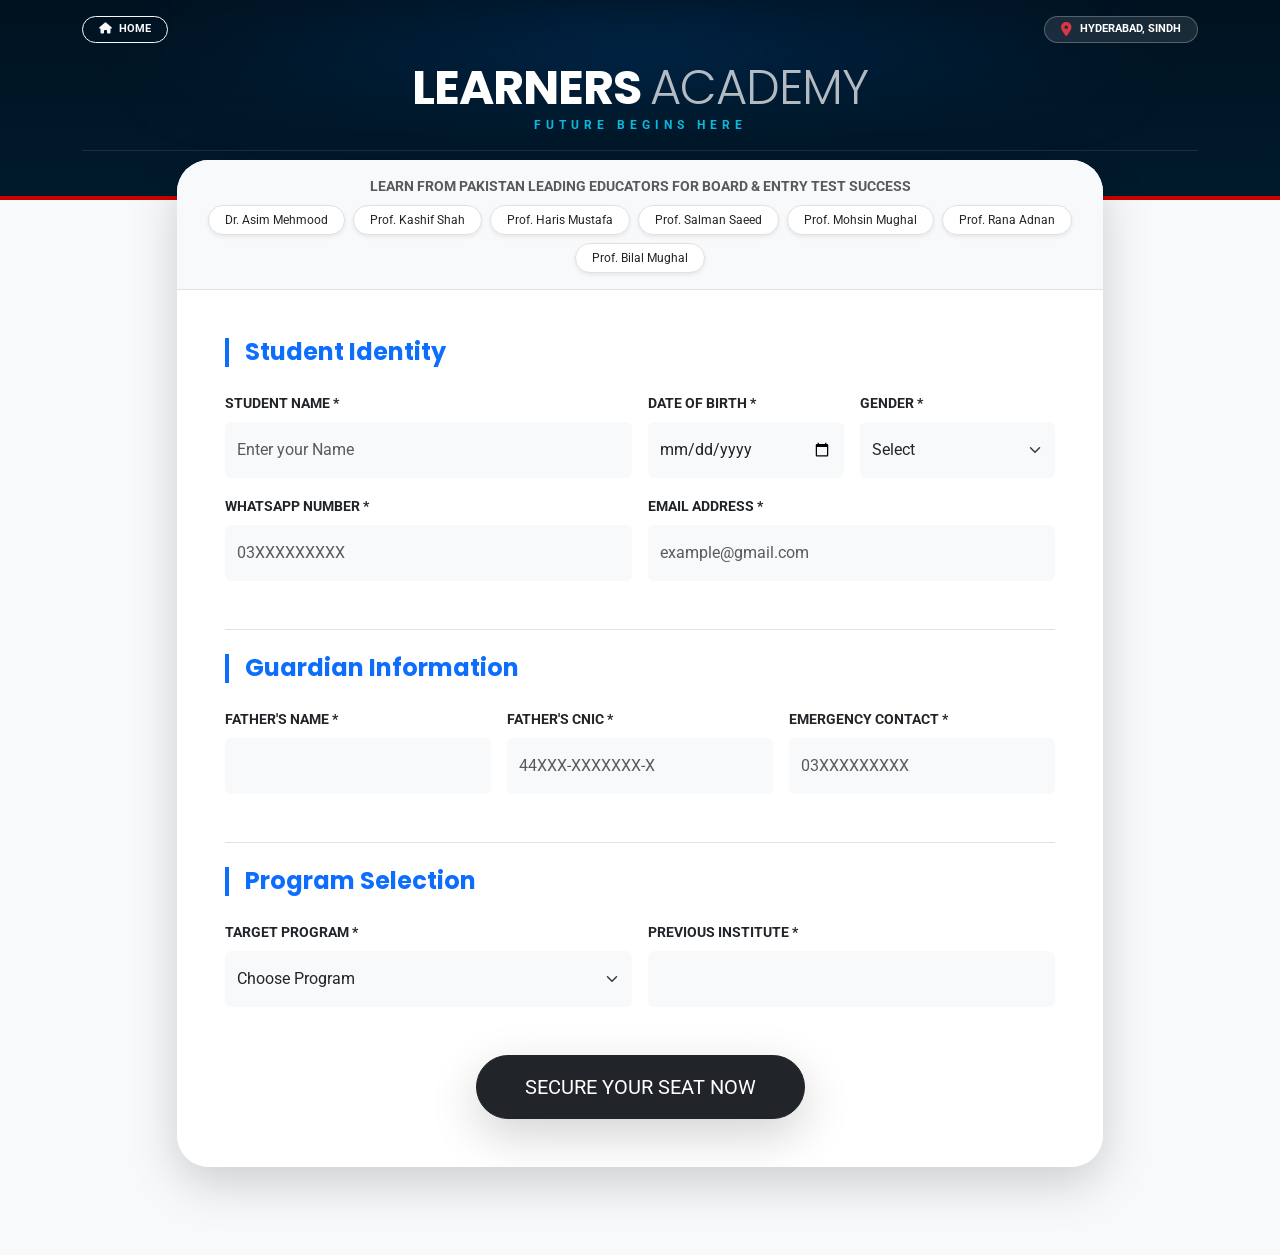
<file: LearnersAcademy_New/admissions.html>
<!DOCTYPE html>
<html lang="en">

<head>
    <meta charset="UTF-8">
    <meta name="viewport" content="width=device-width, initial-scale=1.0">

    <!-- SEO -->
    <title>Admissions | Learners Academy Hyderabad</title>

    <meta name="description"
        content="Apply to Learners Academy Hyderabad for Classes 9–12, MDCAT and ECAT coaching. View admission information and start your application.">

    <meta name="author" content="Learners Academy">
    <meta name="robots" content="index, follow">

    <!-- Canonical URL -->
    <link rel="canonical" href="https://learnersacademy.ac.pk/admissions">


    <!-- Google Fonts -->
    <link rel="preconnect" href="https://fonts.googleapis.com">
    <link rel="preconnect" href="https://fonts.gstatic.com" crossorigin>

    <link
        href="https://fonts.googleapis.com/css2?family=Poppins:wght@300;400;600;700&family=Roboto:wght@300;400;500&display=swap"
        rel="stylesheet">


    <!-- Open Graph / Facebook -->
    <meta property="og:type" content="website">
    <meta property="og:url" content="https://learnersacademy.ac.pk/admissions">
    <meta property="og:title" content="Admissions | Learners Academy Hyderabad">
    <meta property="og:description"
        content="Apply to Learners Academy Hyderabad for Classes 9–12, MDCAT and ECAT coaching.">
    <meta property="og:image" content="https://learnersacademy.ac.pk/Images/logo/logo.webp">
    <meta property="og:site_name" content="Learners Academy">


    <!-- Twitter / X -->
    <meta name="twitter:card" content="summary_large_image">
    <meta name="twitter:url" content="https://learnersacademy.ac.pk/admissions">
    <meta name="twitter:title" content="Admissions | Learners Academy Hyderabad">
    <meta name="twitter:description"
        content="Admission information for Classes 9–12, MDCAT and ECAT coaching at Learners Academy Hyderabad.">
    <meta name="twitter:image" content="https://learnersacademy.ac.pk/Images/logo/logo.webp">


    <!-- Structured Data -->
    <script type="application/ld+json">
    {
        "@context": "https://schema.org",
        "@type": "WebPage",
        "@id": "https://learnersacademy.ac.pk/admissions#page",
        "url": "https://learnersacademy.ac.pk/admissions",
        "name": "Admissions | Learners Academy Hyderabad",
        "description": "Admission information for Classes 9–12, MDCAT and ECAT coaching at Learners Academy Hyderabad.",
        "isPartOf": {
            "@id": "https://learnersacademy.ac.pk/#website"
        },
        "about": {
            "@id": "https://learnersacademy.ac.pk/#organization"
        }
    }
    </script>


    <!-- Favicons -->
    <link rel="icon" type="image/x-icon" href="Images/favicon/favicon.ico">
    <link rel="icon" type="image/png" sizes="192x192" href="Images/favicon/favicon.jpg">
    <link rel="apple-touch-icon" href="Images/favicon/web-app-manifest-512x512.png">


    <!-- CDN Preconnect -->
    <link rel="preconnect" href="https://cdn.jsdelivr.net">
    <link rel="preconnect" href="https://cdnjs.cloudflare.com">


    <!-- Bootstrap -->
    <link href="https://cdn.jsdelivr.net/npm/bootstrap@5.3.0/dist/css/bootstrap.min.css" rel="stylesheet">


    <!-- Font Awesome -->
    <link rel="stylesheet" href="https://cdnjs.cloudflare.com/ajax/libs/font-awesome/6.4.0/css/all.min.css">


    <!-- Custom CSS -->
    <link rel="stylesheet" href="Css/style.css">
    <link rel="stylesheet" href="Css/responsiveness.css">
</head>

<body class="bg-light">

    <!--  ACADEMY HEADER  -->
    <header class="container-fluid py-3 position-relative overflow-hidden" style="background: linear-gradient(180deg, #001220 0%, #001a2c 100%);
           border-bottom: 4px solid #cc0000;">

        <!-- Background Glow -->
        <div class="position-absolute top-0 start-50 translate-middle-x opacity-50" style="width: 100%; height: 100px;
               background: radial-gradient(circle, #003366 0%, transparent 80%);
               filter: blur(30px);
               pointer-events: none;">
        </div>

        <div class="container position-relative">

            <!-- Top Navigation -->
            <div class="d-flex justify-content-between align-items-center mb-3">

                <!-- Home Button -->
                <a href="index.html" class="btn btn-sm btn-outline-light rounded-pill px-3 fw-bold border-opacity-50"
                    style="font-size: 0.7rem;">
                    <i class="fas fa-home me-1"></i>
                    HOME
                </a>

                <!-- Academy Location / Status -->
                <div class="bg-white bg-opacity-10 px-3 py-1 rounded-pill
                        border border-white border-opacity-25
                        d-flex align-items-center">

                    <i class="fas fa-location-dot text-danger me-2 small"></i>

                    <span class="text-white fw-bold" style="font-size: 0.7rem;">
                        HYDERABAD, SINDH
                    </span>

                </div>

            </div>


            <!-- Academy Branding -->
            <div class="text-center">

                <h1 class="display-5 fw-bolder text-white mb-0" style="letter-spacing: -1px;">

                    LEARNERS
                    <span style="color: rgba(255,255,255,0.7);
                             font-weight: 300;">
                        ACADEMY
                    </span>

                </h1>

                <p class="text-info fw-bold text-uppercase mb-3" style="letter-spacing: 5px;
                       font-size: 0.75rem;
                       opacity: 0.9;">
                    Future Begins Here
                </p>


                <!-- Academy Highlights -->
                <div class="d-flex justify-content-center gap-4
                        border-top border-white border-opacity-10 pt-2">

                    <span class="text-white small fw-light">
                        <i class="fas fa-star text-warning me-1"></i>
                        Experienced Faculty
                    </span>

                    <span class="text-white small fw-light">
                        <i class="fas fa-graduation-cap text-success me-1"></i>
                        MDCAT & ECAT
                    </span>

                </div>

            </div>

        </div>

    </header>

    <!-- Online Admission form -->
    <div class="container pb-5">
        <div class="row justify-content-center">
            <div class="col-lg-10">
                <div class="card border-0 shadow-lg rounded-5 overflow-hidden position-relative" style="top: -40px;">

                    <div class="bg-light p-3 border-bottom text-center">
                        <small class="text-uppercase fw-bold text-muted d-block mb-2">Learn from Pakistan Leading
                            Educators for Board & Entry Test Success</small>
                        <div class="d-flex justify-content-center flex-wrap gap-2">
                            <span class="badge border text-dark fw-normal rounded-pill bg-white shadow-sm px-3 py-2">
                                Dr. Asim Mehmood
                            </span>

                            <span class="badge border text-dark fw-normal rounded-pill bg-white shadow-sm px-3 py-2">
                                Prof. Kashif Shah
                            </span>


                            <span class="badge border text-dark fw-normal rounded-pill bg-white shadow-sm px-3 py-2">
                                Prof. Haris Mustafa
                            </span>

                            <span class="badge border text-dark fw-normal rounded-pill bg-white shadow-sm px-3 py-2">
                                Prof. Salman Saeed
                            </span>

                            <span class="badge border text-dark fw-normal rounded-pill bg-white shadow-sm px-3 py-2">
                                Prof. Mohsin Mughal
                            </span>

                            <span class="badge border text-dark fw-normal rounded-pill bg-white shadow-sm px-3 py-2">
                                Prof. Rana Adnan
                            </span>

                            <span class="badge border text-dark fw-normal rounded-pill bg-white shadow-sm px-3 py-2">
                                Prof. Bilal Mughal
                            </span>
                        </div>
                    </div>

                    <div class="card-body p-4 p-md-5 bg-white">
                        <form id="admissionForm" class="needs-validation" novalidate>

                            <div class="mb-5">
                                <h4 class="text-primary fw-bold mb-4 border-start border-4 border-primary ps-3">Student
                                    Identity</h4>
                                <div class="row g-3">
                                    <div class="col-md-6">
                                        <label class="form-label small fw-bold text-uppercase">Student Name *</label>
                                        <input type="text" name="student_name"
                                            class="form-control bg-light border-0 py-3" placeholder="Enter your Name "
                                            required>
                                    </div>
                                    <div class="col-md-3">
                                        <label class="form-label small fw-bold text-uppercase">Date of Birth *</label>
                                        <input type="date" name="dob" class="form-control bg-light border-0 py-3"
                                            required>
                                    </div>
                                    <div class="col-md-3">
                                        <label class="form-label small fw-bold text-uppercase">Gender *</label>
                                        <select name="gender" class="form-select bg-light border-0 py-3" required>
                                            <option value="">Select</option>
                                            <option>Male</option>
                                            <option>Female</option>
                                        </select>
                                    </div>
                                    <div class="col-md-6">
                                        <label class="form-label small fw-bold text-uppercase">WhatsApp Number *</label>
                                        <input type="tel" name="phone" class="form-control bg-light border-0 py-3"
                                            placeholder="03XXXXXXXXX" required>
                                    </div>
                                    <div class="col-md-6">
                                        <label class="form-label small fw-bold text-uppercase">Email Address *</label>
                                        <input type="email" name="email" class="form-control bg-light border-0 py-3"
                                            placeholder="example@gmail.com" required>
                                    </div>
                                </div>
                            </div>

                            <div class="mb-5 border-top pt-4">
                                <h4 class="text-primary fw-bold mb-4 border-start border-4 border-primary ps-3">Guardian
                                    Information</h4>
                                <div class="row g-3">
                                    <div class="col-md-4">
                                        <label class="form-label small fw-bold text-uppercase">Father's Name *</label>
                                        <input type="text" name="father_name"
                                            class="form-control bg-light border-0 py-3" required>
                                    </div>
                                    <div class="col-md-4">
                                        <label class="form-label small fw-bold text-uppercase">Father's CNIC *</label>
                                        <input type="text" name="cnic" class="form-control bg-light border-0 py-3"
                                            placeholder="44XXX-XXXXXXX-X" required>
                                    </div>
                                    <div class="col-md-4">
                                        <label class="form-label small fw-bold text-uppercase">Emergency Contact
                                            *</label>
                                        <input type="tel" name="parent_phone"
                                            class="form-control bg-light border-0 py-3" placeholder="03XXXXXXXXX"
                                            required>
                                    </div>
                                </div>
                            </div>

                            <div class="mb-5 border-top pt-4">
                                <h4 class="text-primary fw-bold mb-4 border-start border-4 border-primary ps-3">Program
                                    Selection</h4>
                                <div class="row g-3">
                                    <div class="col-md-6">
                                        <label class="form-label small fw-bold text-uppercase">Target Program *</label>
                                        <select name="program" class="form-select bg-light border-0 py-3" required>
                                            <option value="">Choose Program</option>
                                            <option>MDCAT Prep (2026)</option>
                                            <option>ECAT Prep (2026)</option>
                                            <option>IX / X Coaching</option>
                                            <option>XI / XII Coaching</option>
                                        </select>
                                    </div>
                                    <div class="col-md-6">
                                        <label class="form-label small fw-bold text-uppercase">Previous Institute
                                            *</label>
                                        <input type="text" name="prev_institute"
                                            class="form-control bg-light border-0 py-3" required>
                                    </div>
                                </div>
                            </div>

                            <div class="text-center">
                                <button type="submit" id="submitBtn"
                                    class="btn btn-dark btn-lg rounded-pill px-5 py-3 shadow-lg">
                                    <span class="btn-text">SECURE YOUR SEAT NOW</span>
                                    <div class="spinner-border spinner-border-sm ms-2 d-none" id="spinner"></div>
                                </button>
                            </div>
                        </form>
                        <div id="successMessage" class="d-none text-center py-5 animate-success">
                            <div class="success-icon mb-4">
                                <i class="fas fa-graduation-cap"></i>
                            </div>

                            <h2 class="fw-bold text-dark mb-2">Application Successfully Submitted</h2>
                            <h4 class="text-primary mb-4">Embark on Your Academic Excellence with Learners Academy</h4>

                            <div class="row justify-content-center mb-4">
                                <div class="col-md-8">
                                    <div class="next-step-card p-4 text-start shadow-sm"
                                        style="background: #fdfdfd; border-left: 5px solid #002347; border-radius: 12px;">
                                        <h6 class="fw-bold text-uppercase mb-3" style="letter-spacing: 1px;">
                                            <i class="fas fa-clipboard-list me-2"></i> Administrative Procedures
                                        </h6>
                                        <ul class="list-unstyled mb-0 small text-muted">
                                            <li class="mb-3 d-flex align-items-start">
                                                <i class="fas fa-check-circle text-success me-2 mt-1"></i>
                                                <span>An official <b>Acknowledgment Receipt</b> has been dispatched to
                                                    your registered email address.</span>
                                            </li>
                                            <li class="mb-3 d-flex align-items-start">
                                                <i class="fas fa-check-circle text-success me-2 mt-1"></i>
                                                <span>Our Admissions Directorate will contact you within <b>24 business
                                                        hours</b> for further verification.</span>
                                            </li>
                                            <li class="d-flex align-items-start">
                                                <i class="fas fa-check-circle text-success me-2 mt-1"></i>
                                                <span>Kindly ensure all <b>Original Credentials</b> are prepared for the
                                                    upcoming assessment interview.</span>
                                            </li>
                                        </ul>
                                    </div>
                                </div>
                            </div>

                            <p class="text-muted mb-4 px-lg-5">We are committed to nurturing your potential and guiding
                                you toward a distinguished professional career.</p>

                            <div class="d-flex justify-content-center flex-wrap gap-3">
                                <button onclick="window.location.reload()"
                                    class="btn btn-outline-dark rounded-pill px-4 shadow-sm">
                                    <i class="fas fa-user-plus me-2"></i>Register Another Candidate
                                </button>
                                <a href="https://wa.me/923001234567"
                                    class="btn btn-primary rounded-pill px-4 shadow-sm">
                                    <i class="fas fa-headset me-2"></i>Inquiry Desk
                                </a>
                            </div>
                        </div>
                    </div>
                </div>
            </div>
        </div>
    </div>

    <script>
        const scriptURL = 'https://script.google.com/macros/s/AKfycbxdL9nXRsSgmDqmA_QwfI5EdgZ8UPorSOOnNk6B52QGW3kXfZoE94oYt2TOVvabKWq0/exec';
        const form = document.getElementById('admissionForm');
        const btn = document.getElementById('submitBtn');
        const spinner = document.getElementById('spinner');
        const successBox = document.getElementById('successMessage');

        form.addEventListener('submit', e => {
            e.preventDefault();

            if (!form.checkValidity()) {
                e.stopPropagation();
                form.classList.add('was-validated');
                return;
            }

            btn.disabled = true;
            spinner.classList.remove('d-none');
            document.querySelector('.btn-text').innerText = 'SENDING...';

            fetch(scriptURL, { method: 'POST', body: new FormData(form) })
                .then(response => response.text())
                .then(result => {
                    let res = result.trim();
                    if (res === "Success") {
                        form.classList.add('d-none');
                        successBox.classList.remove('d-none');
                        window.scrollTo({ top: 0, behavior: 'smooth' });
                        form.reset();
                    }
                    else {
                        alert(res);
                        resetButton();
                    }
                })
                .catch(error => {
                    alert("Network Error! Please try again.");
                    resetButton();
                });
        });

        function resetButton() {
            spinner.classList.add('d-none');
            btn.disabled = false;
            document.querySelector('.btn-text').innerText = 'SECURE YOUR SEAT NOW';
        }
    </script>
</body>

</html>
</file>
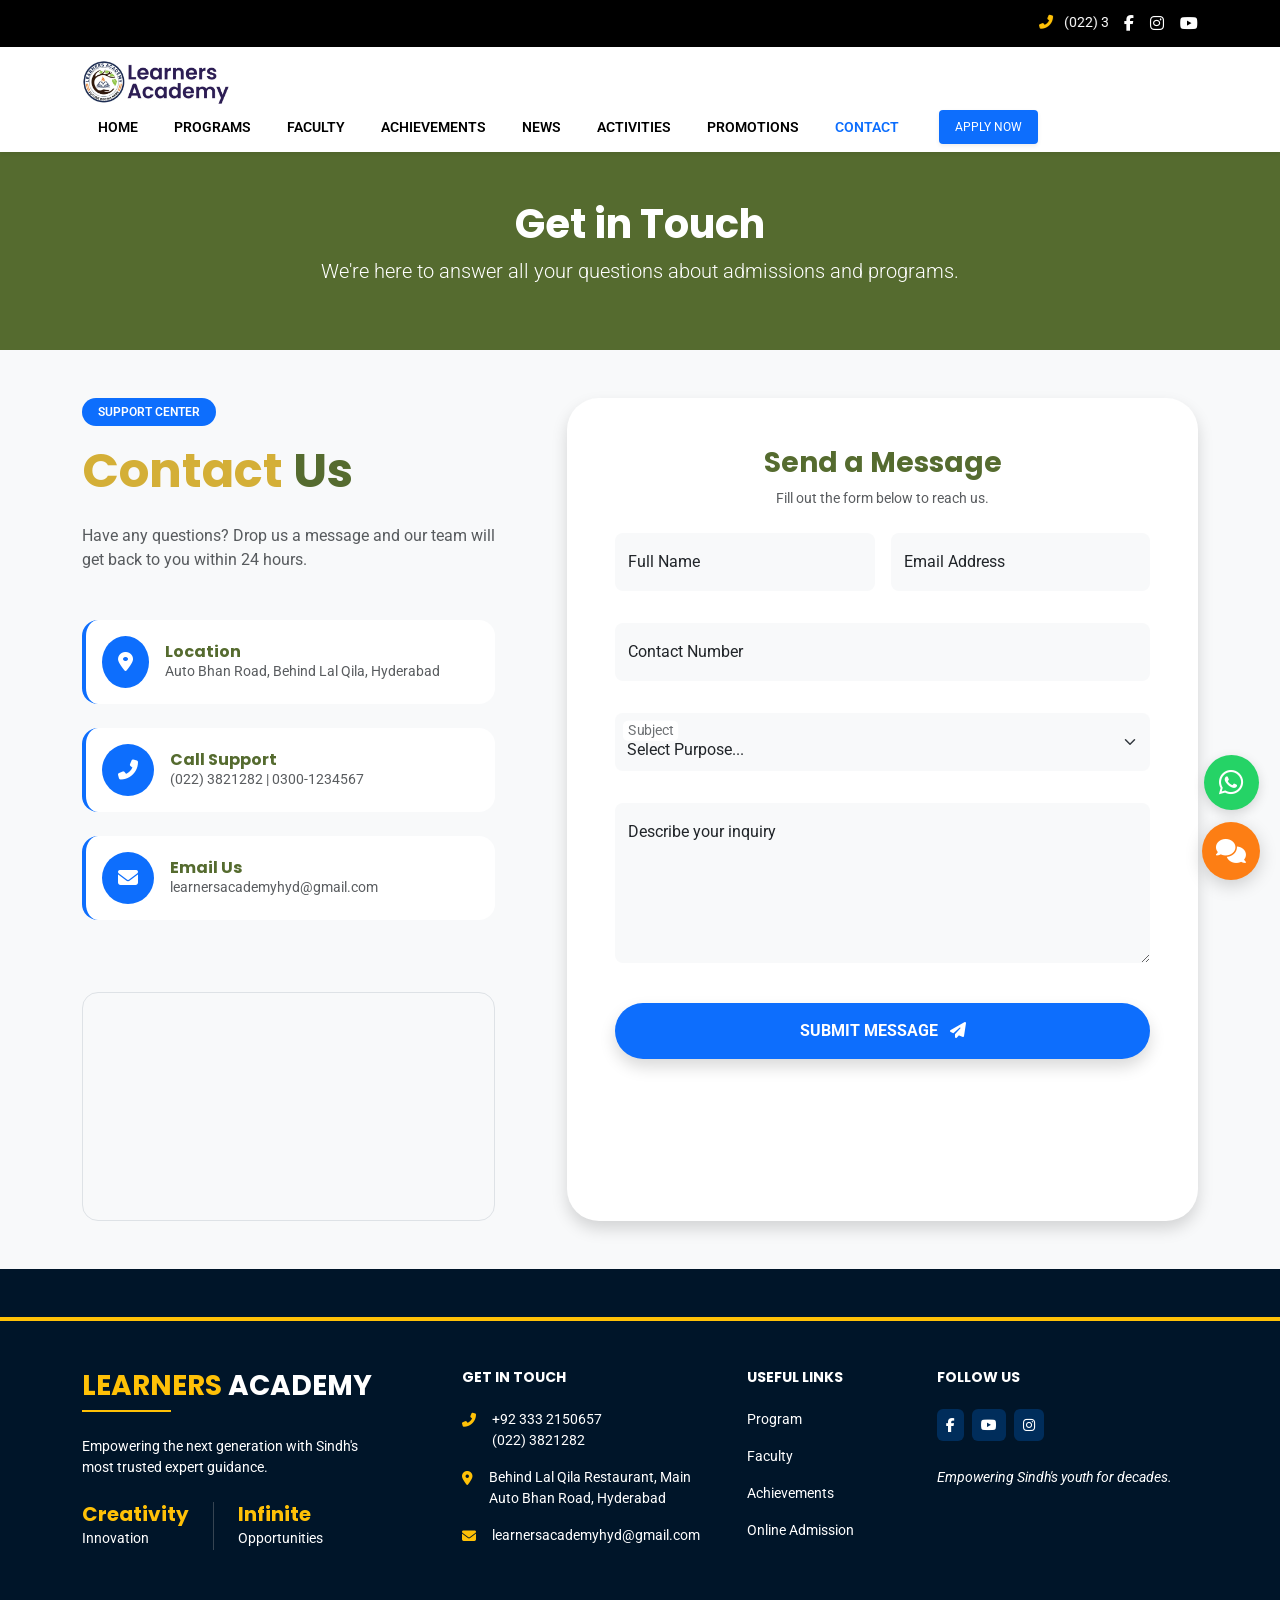
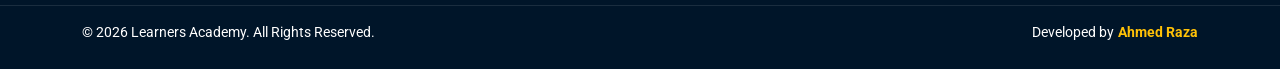
<file: LearnersAcademy_New/contact.html>
<!DOCTYPE html>
<html lang="en">

<head>
    <meta charset="UTF-8">
    <meta name="viewport" content="width=device-width, initial-scale=1.0">

    <title>Contact Learners Academy | Hyderabad</title>

    <meta name="description"
        content="Contact Learners Academy in Hyderabad for Classes 9–12, MDCAT and ECAT coaching. Call, WhatsApp or visit our Auto Bhan Road campus.">

    <meta name="author" content="Learners Academy">
    <meta name="robots" content="index, follow">

    <link rel="canonical" href="https://learnersacademy.ac.pk/contact">

    <link rel="preconnect" href="https://fonts.googleapis.com">
    <link rel="preconnect" href="https://fonts.gstatic.com" crossorigin>

    <link
        href="https://fonts.googleapis.com/css2?family=Poppins:wght@300;400;600;700&family=Roboto:wght@300;400;500&display=swap"
        rel="stylesheet">

    <meta property="og:type" content="website">
    <meta property="og:url" content="https://learnersacademy.ac.pk/contact">
    <meta property="og:title" content="Contact Learners Academy | Hyderabad">
    <meta property="og:description"
        content="Get in touch with Learners Academy Hyderabad by phone, WhatsApp or email, or visit our Auto Bhan Road campus.">
    <meta property="og:image" content="https://learnersacademy.ac.pk/Images/logo/logo.webp">
    <meta property="og:site_name" content="Learners Academy">

    <meta name="twitter:card" content="summary_large_image">
    <meta name="twitter:url" content="https://learnersacademy.ac.pk/contact">
    <meta name="twitter:title" content="Contact Learners Academy | Hyderabad">
    <meta name="twitter:description" content="Contact Learners Academy Hyderabad by phone, WhatsApp or email.">
    <meta name="twitter:image" content="https://learnersacademy.ac.pk/Images/logo/logo.webp">

    <script type="application/ld+json">
    {
        "@context": "https://schema.org",
        "@type": "ContactPage",
        "@id": "https://learnersacademy.ac.pk/contact#page",
        "url": "https://learnersacademy.ac.pk/contact",
        "name": "Contact Learners Academy",
        "description": "Contact information for Learners Academy Hyderabad.",
        "isPartOf": {
            "@id": "https://learnersacademy.ac.pk/#website"
        },
        "about": {
            "@id": "https://learnersacademy.ac.pk/#organization"
        }
    }
    </script>

    <link rel="icon" type="image/x-icon" href="Images/favicon/favicon.ico">
    <link rel="icon" type="image/png" sizes="192x192" href="Images/favicon/favicon.jpg">
    <link rel="apple-touch-icon" href="Images/favicon/web-app-manifest-512x512.png">

    <link rel="preconnect" href="https://cdn.jsdelivr.net">
    <link rel="preconnect" href="https://cdnjs.cloudflare.com">

    <link href="https://cdn.jsdelivr.net/npm/bootstrap@5.3.0/dist/css/bootstrap.min.css" rel="stylesheet">
    <link rel="stylesheet" href="https://cdnjs.cloudflare.com/ajax/libs/font-awesome/6.4.0/css/all.min.css">
    <link rel="stylesheet" href="https://cdn.jsdelivr.net/npm/bootstrap-icons@1.11.3/font/bootstrap-icons.min.css">


    <link rel="stylesheet" href="Css/style.css">
    <link rel="stylesheet" href="Css/responsiveness.css">
</head>

<body>

    <div class="bg-black text-white py-2 small shadow-sm">
        <div class="container d-flex justify-content-between align-items-center">

            <div style="flex: 1; overflow: hidden;" class="pe-3">
                <marquee behavior="scroll" direction="left" onmouseover="this.stop();" onmouseout="this.start();"
                    class="mt-1">
                    <span class="text-white">
                        <i class="fas fa-phone-alt text-warning me-2"></i> (022) 3821282 |
                        <i class="fas fa-mobile-alt text-warning me-2"></i> +92 333 2150657 |
                        <i class="fas fa-envelope text-warning me-2"></i> learnersacademyhyd@gmail.com |
                        <i class="fas fa-map-marker-alt text-warning me-2"></i> Behind Lal Qila Restaurant, Main Auto
                        Bhan
                        Road, Hyderabad
                    </span>
                </marquee>
            </div>

            <div class="d-flex gap-3 fs-6">
                <a href="https://www.facebook.com/share/1BCWd6x5WK/" target="_blank"
                    class="text-white opacity-transition">
                    <i class="fab fa-facebook-f"></i>
                </a>

                <a href="https://www.instagram.com/learnersacademyhyderabad?igsh=dmRxM2R3NWduNzh1" target="_blank"
                    class="text-white opacity-transition">
                    <i class="fab fa-instagram"></i>
                </a>

                <a href="https://youtube.com/@learnersacademy805?si=yejl7kcADcAhyKBL" target="_blank"
                    class="text-white opacity-transition">
                    <i class="fab fa-youtube"></i>
                </a>
            </div>
        </div>
    </div>

    <!-- Navbar Sction -->
    <nav class="navbar bg-white sticky-top shadow-sm py-2">
        <div class="container">

            <a class="navbar-brand d-flex align-items-center" href="index.html">
                <img src="Images/logo/logo.webp" alt="Learners Academy Logo" style="height:45px;">
            </a>

            <div class="d-none d-lg-flex align-items-center">

                <div class="me-4">

                    <a class="text-decoration-none px-3 fw-semibold small text-uppercase text-black"
                        href="index.html">Home</a>

                    <a class="text-decoration-none px-3 fw-semibold small text-uppercase text-black "
                        href="programs.html">Programs</a>

                    <a class="text-decoration-none px-3 fw-semibold small text-uppercase text-black "
                        href="faculty.html">Faculty</a>

                    <a class="text-decoration-none px-3 fw-semibold small text-uppercase text-black"
                        href="achievements.html">Achievements</a>

                    <a class="text-decoration-none px-3 fw-semibold small text-uppercase text-black"
                        href="news.html">News</a>

                    <a class="text-decoration-none px-3 fw-semibold small text-uppercase text-black"
                        href="activities.html">Activities</a>

                    <a class="text-decoration-none px-3 fw-semibold small text-uppercase text-black "
                        href="promotions.html">Promotions</a>

                    <a class="text-decoration-none px-3 fw-semibold small text-uppercase  active text-primary"
                        href="contact.html">Contact</a>

                </div>

                <a href="admissions.html" class="btn btn-primary px-3 py-2 text-uppercase rounded-1 shadow-sm border-0"
                    style="font-size:0.75rem;">

                    Apply Now

                </a>

            </div>


            <button class="navbar-toggler border-0 shadow-none d-lg-none" type="button" data-bs-toggle="offcanvas"
                data-bs-target="#learnersDrawer">

                <span class="navbar-toggler-icon"></span>

            </button>



            <div class="offcanvas offcanvas-start w-100 border-0" tabindex="-1" id="learnersDrawer">

                <div class="offcanvas-header py-3 border-bottom">

                    <img src="Images/logo/logo.webp" alt="Learners Academy Logo" style="height:40px;">

                    <button type="button" class="btn-close shadow-none" data-bs-dismiss="offcanvas"></button>

                </div>


                <div class="offcanvas-body p-0 d-flex flex-column">

                    <ul class="navbar-nav text-uppercase fw-semibold pt-4">

                        <li class="nav-item px-4 border-bottom">
                            <a class="nav-link py-3 fs-5 text-black" href="index.html">Home</a>
                        </li>

                        <li class="nav-item px-4 border-bottom">
                            <a class="nav-link py-3 fs-5  text-black" href="programs.html">Programs</a>
                        </li>

                        <li class="nav-item px-4 border-bottom">
                            <a class="nav-link py-3 fs-5 text-black" href="faculty.html">Faculty</a>
                        </li>

                        <li class="nav-item px-4 border-bottom">
                            <a class="nav-link py-3 fs-5 text-black  " href="achievements.html">Achievements</a>
                        </li>

                        <li class="nav-item px-4 border-bottom">
                            <a class="nav-link py-3 fs-5 text-black" href="news.html">News</a>
                        </li>

                        <li class="nav-item px-4 border-bottom">
                            <a class="nav-link py-3 fs-5 text-black" href="activities.html">Activities</a>
                        </li>

                        <li class="nav-item px-4 border-bottom">
                            <a class="nav-link py-3 fs-5  text-black" href="promotions.html">Promotions</a>
                        </li>

                        <li class="nav-item px-4">
                            <a class="nav-link py-3 fs-5 text-warning active" href="contact.html">Contact</a>
                        </li>

                    </ul>


                    <div class="p-4 mt-auto mb-4">

                        <a href="admissions.html"
                            class="btn btn-primary py-3 text-uppercase w-100 shadow border-0 rounded-1">

                            Apply Now

                        </a>

                    </div>

                </div>

            </div>

        </div>
    </nav>

    <!-- Header Section -->
    <header style="background-color: darkolivegreen;" class="text-white py-5 text-center">
        <div class="container">
            <h1 class="fw-bold text-white">Get in Touch</h1>
            <p class="lead">We're here to answer all your questions about admissions and programs.</p>
        </div>
    </header>

    <!-- Contact form -->
    <section class="bg-light py-5 overflow-hidden">
        <div class="container">
            <div class="row g-5 align-items-stretch">

                <div class="col-lg-5">
                    <div class="d-flex flex-column h-100 justify-content-between pe-lg-4">

                        <div>

                            <span class="badge bg-primary px-3 py-2 rounded-pill mb-3 text-uppercase fw-semibold">
                                Support Center
                            </span>

                            <h2 class="display-5 fw-bold mb-4">
                                <span style="color:#D4AF37;">Contact</span>
                                <span style="color:#556B2F;">Us</span>
                            </h2>

                            <p class="text-muted mb-5">
                                Have any questions? Drop us a message and our team will get back
                                to you within 24 hours.
                            </p>

                            <div
                                class="d-flex align-items-center mb-4 p-3 bg-white rounded-4 border-start border-4 border-primary">
                                <div
                                    class="rounded-circle d-flex align-items-center justify-content-center text-white flex-shrink-0 bg-primary p-3">
                                    <i class="fas fa-map-marker-alt fs-5"></i>
                                </div>
                                <div class="ms-3">
                                    <h6 class="fw-bold mb-0 " style="color:#556B2F;">Location</h6>
                                    <p class="mb-0 text-muted small">
                                        Auto Bhan Road, Behind Lal Qila, Hyderabad
                                    </p>
                                </div>
                            </div>

                            <div
                                class="d-flex align-items-center mb-4 p-3 bg-white rounded-4 border-start border-4 border-primary">
                                <div
                                    class="rounded-circle d-flex align-items-center justify-content-center text-white flex-shrink-0 bg-primary p-3">
                                    <i class="fas fa-phone-alt fs-5"></i>
                                </div>
                                <div class="ms-3">
                                    <h6 class="fw-bold mb-0 " style="color:#556B2F;">Call Support</h6>
                                    <p class="mb-0 text-muted small">
                                        (022) 3821282 | 0300-1234567
                                    </p>
                                </div>
                            </div>

                            <div
                                class="d-flex align-items-center mb-5 p-3 bg-white rounded-4 border-start border-4 border-primary">
                                <div
                                    class="rounded-circle d-flex align-items-center justify-content-center text-white flex-shrink-0 bg-primary p-3">
                                    <i class="fas fa-envelope fs-5"></i>
                                </div>
                                <div class="ms-3">
                                    <h6 class="fw-bold mb-0" style="color:#556B2F;">Email Us</h6>
                                    <p class="mb-0 text-muted small">
                                        learnersacademyhyd@gmail.com
                                    </p>
                                </div>
                            </div>

                        </div>

                        <div class="mt-4 rounded-4 overflow-hidden border">
                            <iframe
                                src="https://www.google.com/maps/embed?pb=!1m18!1m12!1m3!1d3605.34!2d68.35!3d25.37!2m3!1f0!2f0!3f0!3m2!1i1024!2i768!4f13.1!3m3!1m2!1s0x0%3A0x0!2zMjXCsDIyJzEyLjAiTiA2OMKwMjEnMDAuMCJF!5e0!3m2!1sen!2spk!4v1620000000000"
                                width="100%" height="220" style="border:0" loading="lazy">
                            </iframe>
                        </div>

                    </div>
                </div>


                <div class="col-lg-7">
                    <div class="card border-0 shadow p-4 p-md-5 h-100 rounded-5">

                        <div id="form-container">

                            <div class="text-center mb-4">
                                <h3 class="fw-bold" style="color:#556B2F;">Send a Message</h3>
                                <p class="text-muted small">Fill out the form below to reach us.</p>
                            </div>

                            <form id="contactForm" class="needs-validation" novalidate>

                                <div class="row g-3">

                                    <div class="col-md-6">
                                        <div class="form-floating mb-3">
                                            <input type="text" class="form-control border-0 bg-light rounded-3"
                                                name="name" id="f_name" placeholder="Name" required>
                                            <label for="f_name">Full Name</label>
                                            <div class="invalid-feedback">Please enter your name.</div>
                                        </div>
                                    </div>

                                    <div class="col-md-6">
                                        <div class="form-floating mb-3">
                                            <input type="email" class="form-control border-0 bg-light rounded-3"
                                                name="email" id="f_email" placeholder="Email" required>
                                            <label for="f_email">Email Address</label>
                                            <div class="invalid-feedback">Please enter a valid email.</div>
                                        </div>
                                    </div>

                                    <div class="col-12">
                                        <div class="form-floating mb-3">
                                            <input type="number" class="form-control border-0 bg-light rounded-3"
                                                name="phone" id="f_number" placeholder="Contact No" required>
                                            <label for="f_number">Contact Number</label>
                                        </div>
                                    </div>

                                    <div class="col-12">
                                        <div class="form-floating mb-3">
                                            <select class="form-select border-0 bg-light rounded-3" name="subject"
                                                id="f_subject" required>

                                                <option value="">Select Purpose...</option>
                                                <option value="Admission Inquiry">Admission Inquiry</option>
                                                <option value="General Feedback">General Feedback</option>
                                                <option value="Complaint">Complaint</option>

                                            </select>
                                            <label for="f_subject">Subject</label>
                                        </div>
                                    </div>

                                    <div class="col-12 text-start">
                                        <div class="form-floating mb-4">
                                            <textarea class="form-control border-0 bg-light rounded-3" name="message"
                                                id="f_msg" style="height:160px" placeholder="Message"
                                                required></textarea>

                                            <label for="f_msg">Describe your inquiry</label>
                                        </div>
                                    </div>

                                    <div class="col-12">
                                        <button type="submit" id="submitBtn"
                                            class="btn w-100 py-3 text-white rounded-pill fw-bold shadow border-0 bg-primary">

                                            SUBMIT MESSAGE
                                            <i class="fas fa-paper-plane ms-2"></i>

                                        </button>
                                    </div>

                                </div>
                            </form>
                        </div>


                        <div id="success-interface" class="text-center d-none py-5 animate-success">

                            <div class="mb-4">
                                <div class="bg-light d-inline-block p-4 rounded-circle">
                                    <i class="fas fa-paper-plane text-primary display-4"></i>
                                </div>
                            </div>

                            <h2 class="fw-bold text-dark">Message Received!</h2>

                            <p class="text-muted px-lg-5 mb-4">
                                Thank you for reaching out to <b>Learners Academy</b>. Your inquiry has been
                                successfully logged in our system.
                            </p>

                            <div class="row justify-content-center mb-4">

                                <div class="col-md-8 col-lg-6">

                                    <div class="p-3 border rounded-3 bg-white text-start d-flex align-items-center">

                                        <div class="me-3">
                                            <i class="fas fa-clock text-warning fs-3"></i>
                                        </div>

                                        <div>
                                            <small class="text-uppercase text-muted fw-bold d-block">
                                                Expected Response Time
                                            </small>

                                            <span class="fw-semibold text-dark">
                                                Within 24 Business Hours
                                            </span>
                                        </div>

                                    </div>

                                </div>

                            </div>

                            <div class="d-grid d-sm-inline-block gap-2">

                                <button class="btn btn-dark rounded-pill px-5 py-3 fw-bold text-uppercase"
                                    onclick="location.reload()">

                                    <i class="fas fa-arrow-left me-2"></i>
                                    Return to Page

                                </button>

                            </div>

                            <p class="small text-muted mt-4">
                                Need urgent assistance?
                                <a href="https://wa.me/923001234567" class="text-primary text-decoration-none fw-bold">
                                    Chat on WhatsApp
                                </a>
                            </p>

                        </div>

                    </div>
                </div>

            </div>
        </div>
    </section>


    <!-- Footet Section -->
    <footer class="text-white pt-5 pb-0" style="background:#001529;">
        <div class="border-top border-warning border-4"></div>
        <div class="container pt-5">
            <div class="row gy-5">
                <div class="col-12 col-lg-4">
                    <div class="mb-4">
                        <h3 class="fw-bold text-uppercase m-0"> <span class="text-warning">Learners</span> <span
                                class="text-white">Academy</span> </h3>
                        <div class="bg-warning mt-2 w-25" style="height:2px;"></div>
                    </div>
                    <p class="text-white small mb-4 pe-lg-5"> Empowering the next generation with Sindh's most trusted
                        expert guidance. </p>
                    <div class="d-flex gap-4">
                        <div>
                            <h5 class="fw-bold mb-0 text-warning">Creativity</h5> <small>Innovation</small>
                        </div>
                        <div class="border-start border-secondary opacity-50"></div>
                        <div>
                            <h5 class="fw-bold mb-0 text-warning">Infinite</h5> <small>Opportunities</small>
                        </div>
                    </div>
                </div> <!-- Contact -->
                <div class="col-12 col-md-6 col-lg-3">
                    <h6 class="fw-bold mb-4 text-uppercase small text-white">Get In Touch</h6>
                    <div class="small">
                        <div class="d-flex align-items-start mb-3"> <i
                                class="fas fa-phone-alt text-warning me-3 mt-1"></i>
                            <div> <span class="d-block">+92 333 2150657</span> <span class="d-block">(022)
                                    3821282</span> </div>
                        </div>
                        <div class="d-flex align-items-start mb-3"> <i
                                class="fas fa-map-marker-alt text-warning me-3 mt-1"></i> <span> Behind Lal Qila
                                Restaurant, Main Auto Bhan Road, Hyderabad </span> </div>
                        <div class="d-flex align-items-center"> <i class="fas fa-envelope text-warning me-3"></i>
                            <span>learnersacademyhyd@gmail.com</span>
                        </div>
                    </div>
                </div> <!-- Links -->
                <div class="col-12 col-md-6 col-lg-2">
                    <h6 class="fw-bold mb-4 text-uppercase small text-white">Useful Links</h6>
                    <ul class="list-unstyled small mb-0">
                        <li class="mb-3"> <a href="programs.html" class="text-decoration-none text-white"> Program </a>
                        </li>
                        <li class="mb-3"> <a href="faculty.html" class="text-decoration-none text-white"> Faculty </a>
                        </li>
                        <li class="mb-3"> <a href="achievements.html" class="text-decoration-none text-white">
                                Achievements </a> </li>
                        <li class="mb-3"> <a href="admissions.html" class="text-decoration-none text-white"> Online
                                Admission </a> </li>
                    </ul>
                </div> <!-- Social -->
                <div class="col-12 col-lg-3">
                    <h6 class="fw-bold mb-4 text-uppercase small text-white">Follow Us</h6>
                    <div class="d-flex gap-2">
                        <a href="https://www.facebook.com/LearnersAcademyHyd?rdid=hsHGwmqchhJQvZLO&share_url=https%3A%2F%2Fwww.facebook.com%2Fshare%2F1BCWd6x5WK%2F#"
                            target="_blank"
                            class="btn text-white p-2 d-flex align-items-center justify-content-center rounded"
                            style="background:#002d5b;"> <i class="fab fa-facebook-f small"></i> </a>

                        <a href="https://www.youtube.com/@learnersacademy805" target="_blank"
                            class="btn text-white p-2 d-flex align-items-center justify-content-center rounded"
                            style="background:#002d5b;"> <i class="fab fa-youtube small"></i> </a>


                        <a href="https://www.instagram.com/learnersacademyhyderabad?igsh=dmRxM2R3NWduNzh1"
                            target="_blank"
                            class="btn text-white p-2 d-flex align-items-center justify-content-center rounded"
                            style="background:#002d5b;"> <i class="fab fa-instagram small"></i> </a>
                    </div>
                    <p class="small mt-3 fst-italic"> Empowering Sindh's youth for decades. </p>
                </div>
            </div>
        </div> <!-- Bottom Bar -->
        <div class="container-fluid mt-5 py-3 border-top border-white border-opacity-10">
            <div class="container d-flex flex-column flex-md-row justify-content-between align-items-start">
                <p class="small mb-0"> © 2026 Learners Academy. All Rights Reserved. </p>
                <div class="small mt-2 mt-md-0 d-flex"> Developed by <a
                        href="https://www.linkedin.com/in/iam-ahmedraza/" target="_blank"
                        class="text-warning fw-bold ms-1"> Ahmed Raza </a> </div>
            </div>
        </div>
    </footer>

  
      <!-- whatsapp icon -->
    <div class="contact-stack">
        <a href="https://wa.me/923332150657" class="whatsapp-float" target="_blank" title="WhatsApp Us">
            <i class="fab fa-whatsapp"></i>
        </a>

        <button class="chat-btn" id="chatBtn" title="Chat with Us">
            <i class="fas fa-comments"></i>
        </button>
    </div>

    <!-- LEARNERS GUIDE CHATBOT -->
    <div class="chat-box" id="chatBox">

        <!-- Header -->
        <div class="chat-header">

            <div class="d-flex align-items-center gap-2">

                <div class="chat-bot-avatar">
                    <i class="bi bi-robot"></i>
                </div>

                <div>
                    <div class="fw-bold">Learners Guide</div>
                    <small class="chat-status">
                        <span class="status-dot"></span>
                        Online
                    </small>
                </div>

            </div>

            <div class="d-flex align-items-center gap-1">

                <button type="button" class="btn btn-sm text-white chat-restart-btn" id="restartChat"
                    title="Restart Chat">

                    <i class="bi bi-arrow-clockwise"></i>

                </button>

                <button type="button" class="btn-close btn-close-white" id="closeChat" aria-label="Close">
                </button>

            </div>

        </div>


        <!-- Chat Body -->
        <div class="chat-body" id="chatContent">

            <!-- Messages will be added by JavaScript -->

        </div>


        <!-- Chat Input -->
        <div class="chat-input-area">

            <div class="input-group">

                <input type="text" id="chatInput" class="form-control" placeholder="Ask something..."
                    autocomplete="off">

                <button class="btn btn-primary" type="button" id="sendChatBtn">

                    <i class="bi bi-send-fill"></i>

                </button>

            </div>

            <div class="chat-powered text-center mt-1">
                Learners Academy • Learners Guide
            </div>

        </div>

    </div>

    <script src="https://cdn.jsdelivr.net/npm/bootstrap@5.3.0/dist/js/bootstrap.bundle.min.js"></script>
    <script src="JavaScript/script.js"></script>
    <script>
        document.getElementById("contactForm").addEventListener("submit", function (e) {
            e.preventDefault();
            const form = e.target;
            const submitBtn = document.getElementById("submitBtn");
            const formContainer = document.getElementById("form-container");
            const successInterface = document.getElementById("success-interface");

            if (!form.checkValidity()) {
                e.stopPropagation();
                form.classList.add('was-validated');
                return;
            }

            submitBtn.disabled = true;
            submitBtn.innerHTML = '<span class="spinner-border spinner-border-sm"></span> Sending...';

            const scriptURL = "https://script.google.com/macros/s/AKfycbxxGQvRl_C6uSJsFlCBZSos3J8EtyHpDCbYJrkqWOisJgukQ6sa2Z7ry1sq8ibLk0WY-A/exec";

            fetch(scriptURL, {
                method: 'POST',
                body: new FormData(form)
            })
                .then(response => {
                    // Success
                    formContainer.classList.add('d-none');
                    successInterface.classList.remove('d-none');
                    window.scrollTo({ top: formContainer.offsetTop - 100, behavior: 'smooth' });
                })
                .catch(error => {
                    console.error('Error!', error.message);
                    alert("There was an error sending your message. Please try again.");
                    submitBtn.disabled = false;
                    submitBtn.innerHTML = 'SUBMIT MESSAGE <i class="fas fa-paper-plane ms-2"></i>';
                });
        });
    </script>
</body>

</html>
</file>
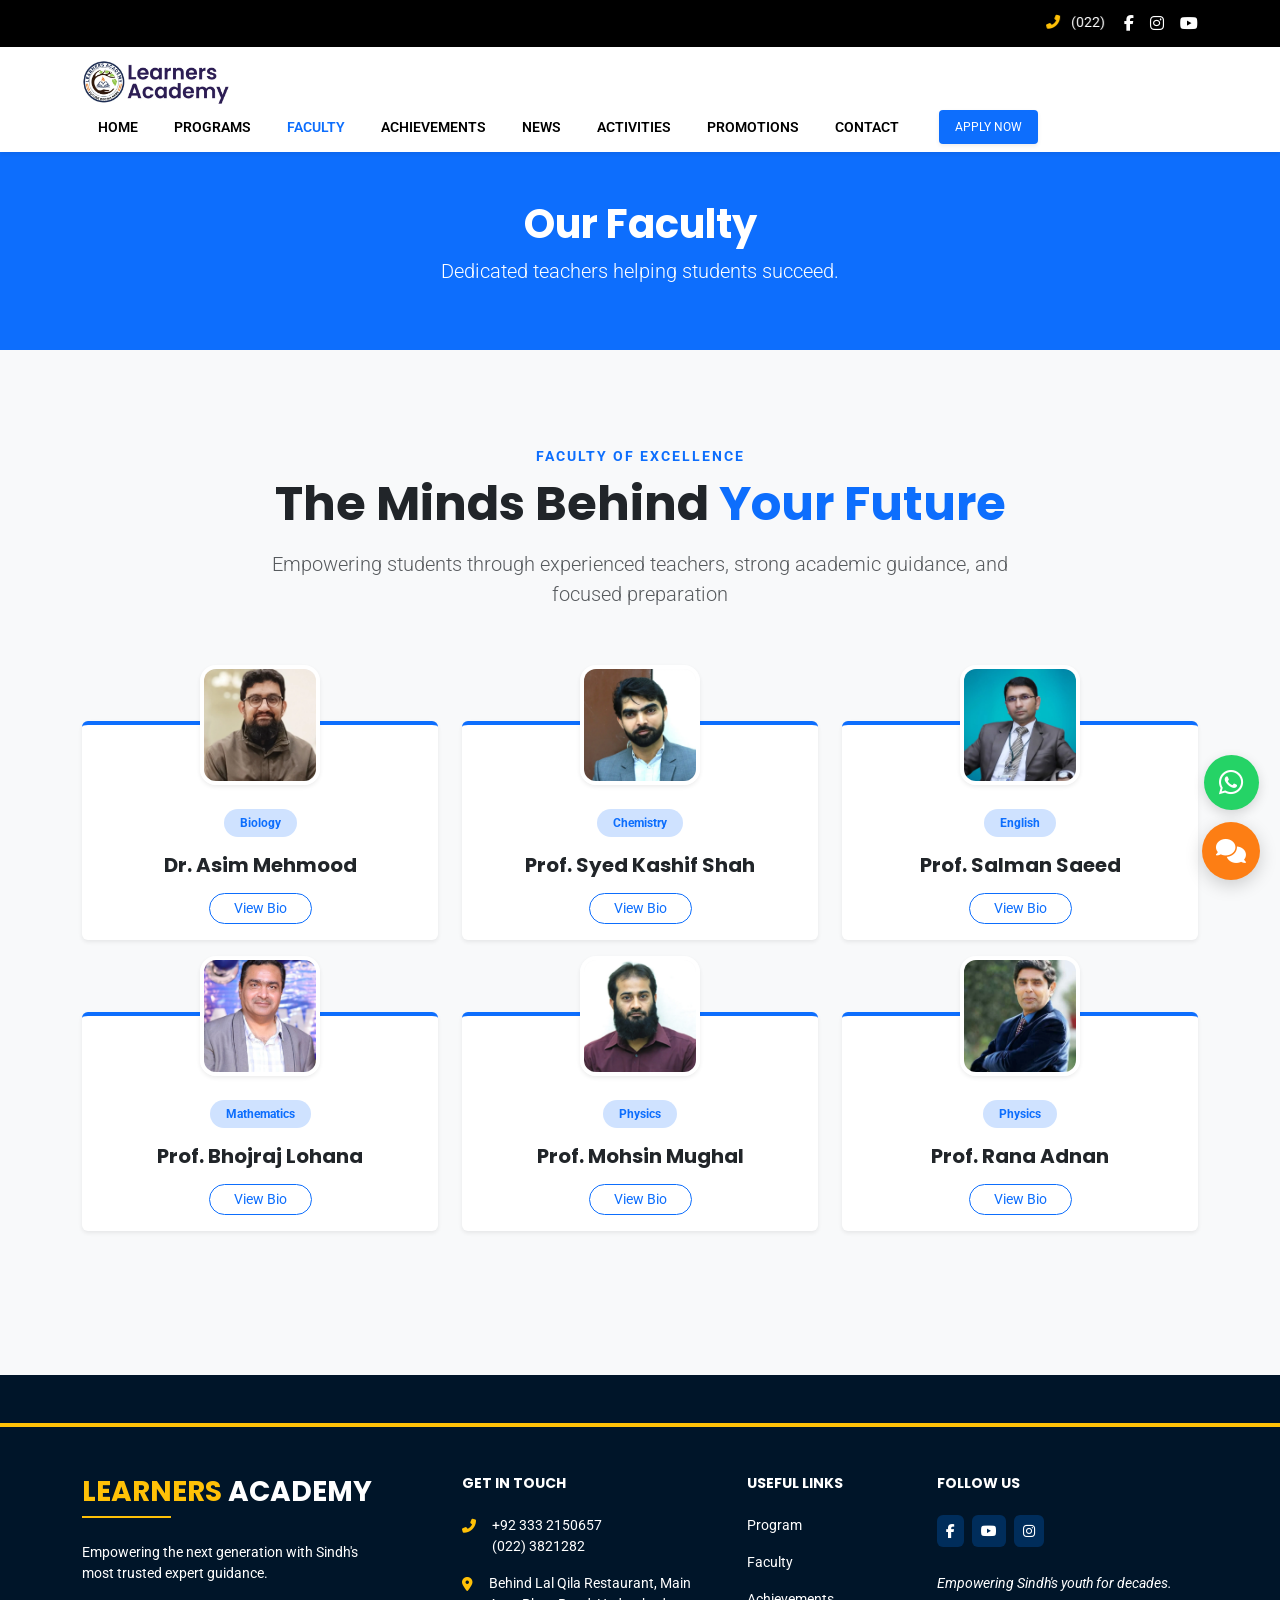
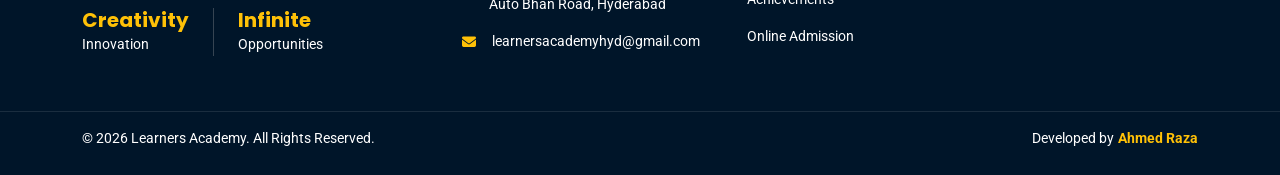
<file: LearnersAcademy_New/faculty.html>
<!DOCTYPE html>
<html lang="en">

<head>
    <meta charset="UTF-8">
    <meta name="viewport" content="width=device-width, initial-scale=1.0">

    <title>Faculty & Teachers | Learners Academy Hyderabad</title>

    <meta name="description"
        content="Meet the experienced faculty at Learners Academy Hyderabad, covering Biology, Chemistry, Physics, Mathematics and English.">

    <meta name="author" content="Learners Academy">
    <meta name="robots" content="index, follow">

    <link rel="canonical" href="https://learnersacademy.ac.pk/faculty">

    <link rel="preconnect" href="https://fonts.googleapis.com">
    <link rel="preconnect" href="https://fonts.gstatic.com" crossorigin>

    <link
        href="https://fonts.googleapis.com/css2?family=Poppins:wght@300;400;600;700&family=Roboto:wght@300;400;500&display=swap"
        rel="stylesheet">

    <meta property="og:type" content="website">
    <meta property="og:url" content="https://learnersacademy.ac.pk/faculty">
    <meta property="og:title" content="Faculty & Teachers | Learners Academy Hyderabad">
    <meta property="og:description"
        content="Meet the experienced faculty teaching Biology, Chemistry, Physics, Mathematics and English at Learners Academy Hyderabad.">
    <meta property="og:image" content="https://learnersacademy.ac.pk/Images/logo/logo.webp">
    <meta property="og:site_name" content="Learners Academy">

    <meta name="twitter:card" content="summary_large_image">
    <meta name="twitter:url" content="https://learnersacademy.ac.pk/faculty">
    <meta name="twitter:title" content="Faculty & Teachers | Learners Academy Hyderabad">
    <meta name="twitter:description"
        content="Meet the experienced teachers and academic faculty at Learners Academy Hyderabad.">
    <meta name="twitter:image" content="https://learnersacademy.ac.pk/Images/logo/logo.webp">

    <script type="application/ld+json">
    {
        "@context": "https://schema.org",
        "@type": "CollectionPage",
        "@id": "https://learnersacademy.ac.pk/faculty#page",
        "url": "https://learnersacademy.ac.pk/faculty",
        "name": "Faculty & Teachers",
        "description": "Faculty and teachers at Learners Academy Hyderabad.",
        "isPartOf": {
            "@id": "https://learnersacademy.ac.pk/#website"
        },
        "about": {
            "@id": "https://learnersacademy.ac.pk/#organization"
        }
    }
    </script>

    <link rel="icon" type="image/x-icon" href="Images/favicon/favicon.ico">
    <link rel="icon" type="image/png" sizes="192x192" href="Images/favicon/favicon.jpg">
    <link rel="apple-touch-icon" href="Images/favicon/web-app-manifest-512x512.png">

    <link rel="preconnect" href="https://cdn.jsdelivr.net">
    <link rel="preconnect" href="https://cdnjs.cloudflare.com">

    <link href="https://cdn.jsdelivr.net/npm/bootstrap@5.3.0/dist/css/bootstrap.min.css" rel="stylesheet">
    <link rel="stylesheet" href="https://cdnjs.cloudflare.com/ajax/libs/font-awesome/6.4.0/css/all.min.css">
        <link rel="stylesheet" href="https://cdn.jsdelivr.net/npm/bootstrap-icons@1.11.3/font/bootstrap-icons.min.css">


    <link rel="stylesheet" href="Css/style.css">
    <link rel="stylesheet" href="Css/responsiveness.css">
</head>
<style>
    :root {
        --primary-gradient: linear-gradient(135deg, #0d6efd 0%, #003d99 100%);
        --glass-bg: rgba(255, 255, 255, 0.95);
    }
</style>

<body>


    <div class="bg-black text-white py-2 small shadow-sm">
        <div class="container d-flex justify-content-between align-items-center">

            <div style="flex: 1; overflow: hidden;" class="pe-3">
                <marquee behavior="scroll" direction="left" onmouseover="this.stop();" onmouseout="this.start();"
                    class="mt-1">
                    <span class="text-white">
                        <i class="fas fa-phone-alt text-warning me-2"></i> (022) 3821282 |
                        <i class="fas fa-mobile-alt text-warning me-2"></i> +92 333 2150657 |
                        <i class="fas fa-envelope text-warning me-2"></i> learnersacademyhyd@gmail.com |
                        <i class="fas fa-map-marker-alt text-warning me-2"></i> Behind Lal Qila Restaurant, Main Auto
                        Bhan
                        Road, Hyderabad
                    </span>
                </marquee>
            </div>

            <div class="d-flex gap-3 fs-6">
                <a href="https://www.facebook.com/share/1BCWd6x5WK/" target="_blank"
                    class="text-white opacity-transition">
                    <i class="fab fa-facebook-f"></i>
                </a>

                <a href="https://www.instagram.com/learnersacademyhyderabad?igsh=dmRxM2R3NWduNzh1" target="_blank"
                    class="text-white opacity-transition">
                    <i class="fab fa-instagram"></i>
                </a>

                <a href="https://youtube.com/@learnersacademy805?si=yejl7kcADcAhyKBL" target="_blank"
                    class="text-white opacity-transition">
                    <i class="fab fa-youtube"></i>
                </a>
            </div>
        </div>
    </div>

    <!-- Navbar -->
    <nav class="navbar bg-white sticky-top shadow-sm py-2">
        <div class="container">

            <a class="navbar-brand d-flex align-items-center" href="index.html">
                <img src="Images/logo/logo.webp" alt="Learners Academy Logo" style="height:45px;">
            </a>

            <div class="d-none d-lg-flex align-items-center">

                <div class="me-4">

                    <a class="text-decoration-none px-3 fw-semibold small text-uppercase text-black"
                        href="index.html">Home</a>

                    <a class="text-decoration-none px-3 fw-semibold small text-uppercase text-black "
                        href="programs.html">Programs</a>

                    <a class="text-decoration-none px-3 fw-semibold small text-uppercase active text-primary"
                        href="faculty.html">Faculty</a>

                    <a class="text-decoration-none px-3 fw-semibold small text-uppercase text-black"
                        href="achievements.html">Achievements</a>

                    <a class="text-decoration-none px-3 fw-semibold small text-uppercase text-black"
                        href="news.html">News</a>

                    <a class="text-decoration-none px-3 fw-semibold small text-uppercase text-black"
                        href="activities.html">Activities</a>

                    <a class="text-decoration-none px-3 fw-semibold small text-uppercase text-black"
                        href="promotions.html">Promotions</a>

                    <a class="text-decoration-none px-3 fw-semibold small text-uppercase text-black"
                        href="contact.html">Contact</a>

                </div>

                <a href="admissions.html" class="btn btn-primary px-3 py-2 text-uppercase rounded-1 shadow-sm border-0"
                    style="font-size:0.75rem;">

                    Apply Now

                </a>

            </div>


            <button class="navbar-toggler border-0 shadow-none d-lg-none" type="button" data-bs-toggle="offcanvas"
                data-bs-target="#learnersDrawer">

                <span class="navbar-toggler-icon"></span>

            </button>



            <div class="offcanvas offcanvas-start w-100 border-0" tabindex="-1" id="learnersDrawer">

                <div class="offcanvas-header py-3 border-bottom">

                    <img src="Images/logo/logo.webp" alt="Learners Academy Logo" style="height:40px;">

                    <button type="button" class="btn-close shadow-none" data-bs-dismiss="offcanvas"></button>

                </div>


                <div class="offcanvas-body p-0 d-flex flex-column">

                    <ul class="navbar-nav text-uppercase fw-semibold pt-4">

                        <li class="nav-item px-4 border-bottom">
                            <a class="nav-link py-3 fs-5 text-black" href="index.html">Home</a>
                        </li>

                        <li class="nav-item px-4 border-bottom">
                            <a class="nav-link py-3 fs-5  text-black" href="programs.html">Programs</a>
                        </li>

                        <li class="nav-item px-4 border-bottom">
                            <a class="nav-link py-3 fs-5 active text-warning" href="faculty.html">Faculty</a>
                        </li>

                        <li class="nav-item px-4 border-bottom">
                            <a class="nav-link py-3 fs-5 text-black" href="achievements.html">Achievements</a>
                        </li>

                        <li class="nav-item px-4 border-bottom">
                            <a class="nav-link py-3 fs-5 text-black" href="news.html">News</a>
                        </li>

                        <li class="nav-item px-4 border-bottom">
                            <a class="nav-link py-3 fs-5 text-black" href="activities.html">Activities</a>
                        </li>

                        <li class="nav-item px-4 border-bottom">
                            <a class="nav-link py-3 fs-5 text-black" href="promotions.html">Promotions</a>
                        </li>

                        <li class="nav-item px-4">
                            <a class="nav-link py-3 fs-5 text-black" href="contact.html">Contact</a>
                        </li>

                    </ul>


                    <div class="p-4 mt-auto mb-4">

                        <a href="admissions.html"
                            class="btn btn-primary py-3 text-uppercase w-100 shadow border-0 rounded-1">

                            Apply Now

                        </a>

                    </div>

                </div>

            </div>

        </div>
    </nav>

    <!-- Header Section -->
    <header class="bg-primary text-white py-5 text-center">
        <div class="container">
            <h1 class="fw-bold text-white">Our Faculty</h1>
            <p class="lead">Dedicated teachers helping students succeed.</p>
        </div>
    </header>

    <!-- Professor Section -->
    <section class="py-5 bg-light">
        <div class="container py-lg-5">

            <div class="row mb-5 text-center">
                <div class="col-lg-8 mx-auto">
                    <span class="text-uppercase fw-bold text-primary small d-block mb-2" style="letter-spacing: 2px;">
                        Faculty of Excellence
                    </span>
                    <h2 class="display-5 fw-bold text-dark mb-3">
                        The Minds Behind <span class="text-primary">Your Future</span>
                    </h2>
                    <p class="lead text-muted">Empowering students through experienced teachers, strong academic
                        guidance, and focused preparation</p>
                </div>
            </div>

            <div class="row g-4 pt-5">
                <div class="col-lg-4 col-md-6 mb-5">
                    <div class="card h-100 border-0 border-top border-4 border-primary shadow-sm text-center">
                        <div class="card-body pt-0">
                            <div class="mx-auto shadow-sm overflow-hidden border border-4 border-white rounded-4"
                                style="width: 120px; height: 120px; margin-top: -60px; cursor: pointer;"
                                data-bs-toggle="modal" data-bs-target="#modalAsim">
                                <img src="Images/Professors/Asim.webp" class="w-100 h-100 object-fit-cover"
                                    alt="Dr. Asim">
                            </div>
                            <div class="mt-4">
                                <span
                                    class="badge rounded-pill bg-primary-subtle text-primary px-3 py-2 mb-3">Biology</span>
                                <h5 class="fw-bold text-dark mb-3">Dr. Asim Mehmood</h5>
                                <button class="btn btn-sm btn-outline-primary rounded-pill px-4" data-bs-toggle="modal"
                                    data-bs-target="#modalAsim">View Bio</button>
                            </div>
                        </div>
                    </div>
                </div>

                <div class="col-lg-4 col-md-6 mb-5">
                    <div class="card h-100 border-0 border-top border-4 border-primary shadow-sm text-center">
                        <div class="card-body pt-0">
                            <div class="mx-auto shadow-sm overflow-hidden border border-4 border-white rounded-4"
                                style="width: 120px; height: 120px; margin-top: -60px; cursor: pointer;"
                                data-bs-toggle="modal" data-bs-target="#modalKashif">
                                <img src="Images/Professors/kashif.webp" class="w-100 h-100 object-fit-cover"
                                    alt="Kashif Shah">
                            </div>
                            <div class="mt-4">
                                <span
                                    class="badge rounded-pill bg-primary-subtle text-primary px-3 py-2 mb-3">Chemistry</span>
                                <h5 class="fw-bold text-dark mb-3">Prof. Syed Kashif Shah</h5>
                                <button class="btn btn-sm btn-outline-primary rounded-pill px-4" data-bs-toggle="modal"
                                    data-bs-target="#modalKashif">View Bio</button>
                            </div>
                        </div>
                    </div>
                </div>

                <div class="col-lg-4 col-md-6 mb-5">
                    <div class="card h-100 border-0 border-top border-4 border-primary shadow-sm text-center">
                        <div class="card-body pt-0">
                            <div class="mx-auto shadow-sm overflow-hidden border border-4 border-white rounded-4"
                                style="width: 120px; height: 120px; margin-top: -60px; cursor: pointer;"
                                data-bs-toggle="modal" data-bs-target="#modalSalman">
                                <img src="Images/Professors/Salman.webp" class="w-100 h-100 object-fit-cover"
                                    alt="Salman Saeed">
                            </div>
                            <div class="mt-4">
                                <span
                                    class="badge rounded-pill bg-primary-subtle text-primary px-3 py-2 mb-3">English</span>
                                <h5 class="fw-bold text-dark mb-3">Prof. Salman Saeed</h5>
                                <button class="btn btn-sm btn-outline-primary rounded-pill px-4" data-bs-toggle="modal"
                                    data-bs-target="#modalSalman">View Bio</button>
                            </div>
                        </div>
                    </div>
                </div>

                <div class="col-lg-4 col-md-6 mb-5">
                    <div class="card h-100 border-0 border-top border-4 border-primary shadow-sm text-center">
                        <div class="card-body pt-0">
                            <div class="mx-auto shadow-sm overflow-hidden border border-4 border-white rounded-4"
                                style="width: 120px; height: 120px; margin-top: -60px; cursor: pointer;"
                                data-bs-toggle="modal" data-bs-target="#modalBhojraj">
                                <img src="Images/Professors/boojraj.webp" class="w-100 h-100 object-fit-cover"
                                    alt="Bhojraj Lohana">
                            </div>
                            <div class="mt-4">
                                <span
                                    class="badge rounded-pill bg-primary-subtle text-primary px-3 py-2 mb-3">Mathematics</span>
                                <h5 class="fw-bold text-dark mb-3">Prof. Bhojraj Lohana</h5>
                                <button class="btn btn-sm btn-outline-primary rounded-pill px-4" data-bs-toggle="modal"
                                    data-bs-target="#modalBhojraj">View Bio</button>
                            </div>
                        </div>
                    </div>
                </div>

                <div class="col-lg-4 col-md-6 mb-5">
                    <div class="card h-100 border-0 border-top border-4 border-primary shadow-sm text-center">
                        <div class="card-body pt-0">
                            <div class="mx-auto shadow-sm overflow-hidden border border-4 border-white rounded-4"
                                style="width: 120px; height: 120px; margin-top: -60px; cursor: pointer;"
                                data-bs-toggle="modal" data-bs-target="#modalMohsin">
                                <img src="Images/Professors/Mohsin.webp" class="w-100 h-100 object-fit-cover"
                                    alt="Mohsin Mughal">
                            </div>
                            <div class="mt-4">
                                <span
                                    class="badge rounded-pill bg-primary-subtle text-primary px-3 py-2 mb-3">Physics</span>
                                <h5 class="fw-bold text-dark mb-3">Prof. Mohsin Mughal</h5>
                                <button class="btn btn-sm btn-outline-primary rounded-pill px-4" data-bs-toggle="modal"
                                    data-bs-target="#modalMohsin">View Bio</button>
                            </div>
                        </div>
                    </div>
                </div>

                <div class="col-lg-4 col-md-6 mb-5">
                    <div class="card h-100 border-0 border-top border-4 border-primary shadow-sm text-center">
                        <div class="card-body pt-0">
                            <div class="mx-auto shadow-sm overflow-hidden border border-4 border-white rounded-4"
                                style="width: 120px; height: 120px; margin-top: -60px; cursor: pointer;"
                                data-bs-toggle="modal" data-bs-target="#modalAdnan">
                                <img src="Images/Professors/Adnan.webp" class="w-100 h-100 object-fit-cover"
                                    alt="Rana Adnan">
                            </div>
                            <div class="mt-4">
                                <span
                                    class="badge rounded-pill bg-primary-subtle text-primary px-3 py-2 mb-3">Physics</span>
                                <h5 class="fw-bold text-dark mb-3">Prof. Rana Adnan</h5>
                                <button class="btn btn-sm btn-outline-primary rounded-pill px-4" data-bs-toggle="modal"
                                    data-bs-target="#modalAdnan">View Bio</button>
                            </div>
                        </div>
                    </div>
                </div>
            </div>
        </div>
    </section>

    <div class="modal fade" id="modalSalman" tabindex="-1">
        <div class="modal-dialog modal-dialog-centered modal-lg">
            <div class="modal-content border-0 shadow-lg" style="border-radius: 25px; overflow: hidden;">
                <div class="modal-body p-0">
                    <div class="row g-0">
                        <div class="col-lg-5 p-5 d-flex flex-column justify-content-center"
                            style="background-color: #f8f9fa; border-right: 1px solid #dee2e6;">
                            <span class="badge bg-primary rounded-pill mb-3"
                                style="width: fit-content; padding: 8px 15px; font-size: 0.65rem;">ACADEMIC HEAD</span>
                            <h2 class="fw-bold text-dark mb-2">Prof. Salman Saeed</h2>
                            <p class="text-primary fw-bold small mb-4">MA in English Literature</p>
                            <hr class="my-4">
                            <label class="text-muted small text-uppercase fw-bold mb-2"
                                style="font-size: 0.6rem; letter-spacing: 1px; display: block;">Current
                                Affiliation</label>
                            <p class="text-dark small mb-0"><strong>Section Head</strong> at Army Public School and
                                College <strong>(APSAC) Hyderabad Cantt</strong>.</p>
                        </div>
                        <div class="col-lg-7 p-5 bg-white d-flex flex-column justify-content-between"
                            style="min-height: 550px;">
                            <div>
                                <div class="d-flex justify-content-between align-items-center mb-4">
                                    <h6 class="text-uppercase fw-bold text-dark small mb-0"
                                        style="letter-spacing: 2px;">Professional Biography</h6>
                                    <button type="button" class="btn-close shadow-none"
                                        data-bs-dismiss="modal"></button>
                                </div>
                                <div class="mb-4">
                                    <h6 class="fw-bold text-dark small mb-2">Experience & Leadership</h6>
                                    <ul class="text-muted small ps-3" style="line-height: 1.8;">
                                        <li><strong>20+ Years</strong> of experience in the field of education.</li>
                                        <li>Expertise in <strong>curriculum development</strong>, assessment, and
                                            teacher training.</li>
                                        <li>Dedicated to improving teaching strategies and student learning outcomes.
                                        </li>
                                        <li>Creates stimulating learning environments for students.</li>
                                    </ul>
                                </div>
                                <div class="pt-3" style="border-top: 1px solid #eee;">
                                    <h6 class="fw-bold text-dark small mb-2">Teaching Vision</h6>
                                    <p class="text-muted small fst-italic mb-0">"Passionate about creating a positive
                                        learning environment through innovative teaching techniques."</p>
                                </div>
                            </div>
                            <button type="button"
                                class="btn btn-dark w-100 rounded-pill py-3 fw-bold text-uppercase mt-4"
                                style="font-size: 0.75rem;" data-bs-dismiss="modal">Close Profile</button>
                        </div>
                    </div>
                </div>
            </div>
        </div>
    </div>

    <div class="modal fade" id="modalAsim" tabindex="-1">
        <div class="modal-dialog modal-dialog-centered modal-lg">
            <div class="modal-content border-0 shadow-lg" style="border-radius: 25px; overflow: hidden;">
                <div class="modal-body p-0">
                    <div class="row g-0">
                        <div class="col-lg-5 p-5 d-flex flex-column justify-content-center"
                            style="background-color: #f8f9fa; border-right: 1px solid #dee2e6;">
                            <span class="badge bg-danger rounded-pill mb-3"
                                style="width: fit-content; padding: 8px 15px; font-size: 0.65rem;">MEDICAL
                                FACULTY</span>
                            <h2 class="fw-bold text-dark mb-2">Dr. Asim Mehmood</h2>
                            <p class="text-danger fw-bold small mb-4">MBBS, M.Phil (Anatomy), MSc (Applied Psychology)
                            </p>
                            <hr class="my-4">
                            <label class="text-muted small text-uppercase fw-bold mb-2"
                                style="font-size: 0.6rem; letter-spacing: 1px; display: block;">Academic Role</label>
                            <p class="text-dark small mb-0"><strong>Associate Professor of Anatomy</strong> at Suleman
                                Roshan Medical College <strong>(SRMC)</strong>.</p>
                        </div>
                        <div class="col-lg-7 p-5 bg-white d-flex flex-column justify-content-between"
                            style="min-height: 550px;">
                            <div>
                                <div class="d-flex justify-content-between align-items-center mb-4">
                                    <h6 class="text-uppercase fw-bold text-dark small mb-0"
                                        style="letter-spacing: 2px;">Academic Contributions</h6>
                                    <button type="button" class="btn-close shadow-none"
                                        data-bs-dismiss="modal"></button>
                                </div>
                                <div class="mb-4">
                                    <h6 class="fw-bold text-dark small mb-2">Research & Teaching</h6>
                                    <ul class="text-muted small ps-3" style="line-height: 1.8;">
                                        <li><strong>20+ Years</strong> of medical and academic experience.</li>
                                        <li>Expert in <strong>curriculum development</strong> and assessment.</li>
                                        <li>Published <strong>15+ research articles</strong> in international journals.
                                        </li>
                                        <li>Specialist in psychology-based teaching for student engagement.</li>
                                    </ul>
                                </div>
                                <div class="pt-3" style="border-top: 1px solid #eee;">
                                    <a href="https://www.youtube.com/@DrAsimLectures" target="_blank"
                                        class="btn btn-outline-danger w-100 rounded-pill py-2 fw-bold small">
                                        <i class="fab fa-youtube me-2"></i>Watch Lectures on YouTube
                                    </a>
                                </div>
                            </div>
                            <button type="button"
                                class="btn btn-dark w-100 rounded-pill py-3 fw-bold text-uppercase mt-4"
                                style="font-size: 0.75rem;" data-bs-dismiss="modal">Exit Profile</button>
                        </div>
                    </div>
                </div>
            </div>
        </div>
    </div>

    <div class="modal fade" id="modalKashif" tabindex="-1">
        <div class="modal-dialog modal-dialog-centered modal-lg">
            <div class="modal-content border-0 shadow-lg" style="border-radius: 25px; overflow: hidden;">
                <div class="modal-body p-0">
                    <div class="row g-0">
                        <div class="col-lg-5 p-5 d-flex flex-column justify-content-center"
                            style="background-color: #f8f9fa; border-right: 1px solid #dee2e6;">
                            <span class="badge bg-info text-dark rounded-pill mb-3"
                                style="width: fit-content; padding: 8px 15px; font-size: 0.65rem;">CHEMISTRY
                                SPECIALIST</span>
                            <h2 class="fw-bold text-dark mb-2">Prof. S. Kashif Shah</h2>
                            <p class="text-info fw-bold small mb-4" style="filter: brightness(0.8);">M.Sc Chemistry,
                                M.Phil (In Process)</p>
                            <hr class="my-4">
                            <label class="text-muted small text-uppercase fw-bold mb-2"
                                style="font-size: 0.6rem; letter-spacing: 1px; display: block;">Current Tenure</label>
                            <p class="text-dark small mb-0"><strong>Assistant Professor</strong> at Govt. Degree College
                                BSK (Education & Literacy Dept).</p>
                        </div>
                        <div class="col-lg-7 p-5 bg-white d-flex flex-column justify-content-between"
                            style="min-height: 550px;">
                            <div>
                                <div class="d-flex justify-content-between align-items-center mb-4">
                                    <h6 class="text-uppercase fw-bold text-dark small mb-0"
                                        style="letter-spacing: 2px;">Professional History</h6>
                                    <button type="button" class="btn-close shadow-none"
                                        data-bs-dismiss="modal"></button>
                                </div>
                                <div class="mb-4">
                                    <h6 class="fw-bold text-dark small mb-2">Teaching Background</h6>
                                    <ul class="text-muted small ps-3" style="line-height: 1.8;">
                                        <li><strong>20+ Years</strong> experience at Intermediate and Graduate levels.
                                        </li>
                                        <li><strong>13 Years</strong> service in Education & Literacy Dept., Govt. of
                                            Sindh.</li>
                                        <li>Specialist in <strong>Organic and Inorganic Chemistry</strong>.</li>
                                        <li>Former faculty at Hamdard College and Superior College.</li>
                                    </ul>
                                </div>
                            </div>
                            <button type="button"
                                class="btn btn-dark w-100 rounded-pill py-3 fw-bold text-uppercase mt-4"
                                style="font-size: 0.75rem;" data-bs-dismiss="modal">Close Profile</button>
                        </div>
                    </div>
                </div>
            </div>
        </div>
    </div>

    <div class="modal fade" id="modalBhojraj" tabindex="-1">
        <div class="modal-dialog modal-dialog-centered modal-lg">
            <div class="modal-content border-0 shadow-lg" style="border-radius: 25px; overflow: hidden;">
                <div class="modal-body p-0">
                    <div class="row g-0">
                        <div class="col-lg-5 p-5 d-flex flex-column justify-content-center"
                            style="background-color: #f8f9fa; border-right: 1px solid #dee2e6;">
                            <span class="badge bg-success rounded-pill mb-3"
                                style="width: fit-content; padding: 8px 15px; font-size: 0.65rem;">MATH
                                SPECIALIST</span>
                            <h2 class="fw-bold text-dark mb-2">Prof. B. Lohana</h2>
                            <p class="text-success fw-bold small mb-4">M.Phil in Math | M.Ed (Testing)</p>
                            <hr class="my-4">
                            <label class="text-muted small text-uppercase fw-bold mb-2"
                                style="font-size: 0.6rem; letter-spacing: 1px; display: block;">Current Position</label>
                            <p class="text-dark small mb-0"><strong>Associate Professor</strong> at Govt. Degree College
                                PG Center, Latifabad.</p>
                        </div>
                        <div class="col-lg-7 p-5 bg-white d-flex flex-column justify-content-between"
                            style="min-height: 550px;">
                            <div>
                                <div class="d-flex justify-content-between align-items-center mb-4">
                                    <h6 class="text-uppercase fw-bold text-dark small mb-0"
                                        style="letter-spacing: 2px;">Academic Excellence</h6>
                                    <button type="button" class="btn-close shadow-none"
                                        data-bs-dismiss="modal"></button>
                                </div>
                                <div class="mb-4">
                                    <h6 class="fw-bold text-dark small mb-2">Expertise & Experience</h6>
                                    <ul class="text-muted small ps-3" style="line-height: 1.8;">
                                        <li>Serving in the education sector since <strong>2000</strong>.</li>
                                        <li><strong>20+ Years</strong> of experience in teaching advanced Mathematics.
                                        </li>
                                        <li>Expert in preparing students for <strong>ECAT, SAT</strong>, and competitive
                                            exams.</li>
                                        <li>Specialized in logic-building and analytical skills.</li>
                                    </ul>
                                </div>
                            </div>
                            <button type="button"
                                class="btn btn-dark w-100 rounded-pill py-3 fw-bold text-uppercase mt-4"
                                style="font-size: 0.75rem;" data-bs-dismiss="modal">Close Profile</button>
                        </div>
                    </div>
                </div>
            </div>
        </div>
    </div>

    <div class="modal fade" id="modalMohsin" tabindex="-1">
        <div class="modal-dialog modal-dialog-centered modal-lg">
            <div class="modal-content border-0 shadow-lg" style="border-radius: 25px; overflow: hidden;">
                <div class="modal-body p-0">
                    <div class="row g-0">
                        <div class="col-lg-5 p-5 d-flex flex-column justify-content-center"
                            style="background-color: #f8f9fa; border-right: 1px solid #dee2e6;">
                            <span class="badge bg-warning text-dark rounded-pill mb-3"
                                style="width: fit-content; padding: 8px 15px; font-size: 0.65rem;">PHYSICS
                                FACULTY</span>
                            <h2 class="fw-bold text-dark mb-2">Prof. Mohsin Mughal</h2>
                            <p class="fw-bold small mb-4" style="color: #856404;">Master's Degree in Physics</p>
                            <hr class="my-4">
                            <label class="text-muted small text-uppercase fw-bold mb-2"
                                style="font-size: 0.6rem; letter-spacing: 1px; display: block;">Current Position</label>
                            <p class="text-dark small mb-0"><strong>Physics Lecturer</strong> at Govt. City College
                                Hyderabad.</p>
                        </div>
                        <div class="col-lg-7 p-5 bg-white d-flex flex-column justify-content-between"
                            style="min-height: 550px;">
                            <div>
                                <div class="d-flex justify-content-between align-items-center mb-4">
                                    <h6 class="text-uppercase fw-bold text-dark small mb-0"
                                        style="letter-spacing: 2px;">Global Credentials</h6>
                                    <button type="button" class="btn-close shadow-none"
                                        data-bs-dismiss="modal"></button>
                                </div>
                                <div class="mb-4">
                                    <h6 class="fw-bold text-dark small mb-2">Certifications & Training</h6>
                                    <ul class="text-muted small ps-3" style="line-height: 1.8;">
                                        <li><strong>18 Years</strong> of Physics teaching experience.</li>
                                        <li>Certified in <strong>Cambridge International</strong> and <strong>Oxford
                                                AQA</strong> AS & A-Level.</li>
                                        <li>Specialist in <strong>inquiry-based instruction</strong> and technology
                                            integration.</li>
                                        <li>Focuses on experiential learning beyond the textbook.</li>
                                    </ul>
                                </div>
                            </div>
                            <button type="button"
                                class="btn btn-dark w-100 rounded-pill py-3 fw-bold text-uppercase mt-4"
                                style="font-size: 0.75rem;" data-bs-dismiss="modal">Close Profile</button>
                        </div>
                    </div>
                </div>
            </div>
        </div>
    </div>

    <div class="modal fade" id="modalAdnan" tabindex="-1">
        <div class="modal-dialog modal-dialog-centered modal-lg">
            <div class="modal-content border-0 shadow-lg" style="border-radius: 25px; overflow: hidden;">
                <div class="modal-body p-0">
                    <div class="row g-0">
                        <div class="col-lg-5 p-5 d-flex flex-column justify-content-center"
                            style="background-color: #f8f9fa; border-right: 1px solid #dee2e6;">
                            <span class="badge bg-warning text-dark rounded-pill mb-3"
                                style="width: fit-content; padding: 8px 15px; font-size: 0.65rem;">PHYSICS
                                PIONEER</span>
                            <h2 class="fw-bold text-dark mb-2">Prof. Rana Adnan</h2>
                            <p class="text-warning fw-bold small mb-4" style="filter: brightness(0.8);">Master’s in
                                Physics</p>
                            <hr class="my-4">
                            <label class="text-muted small text-uppercase fw-bold mb-2"
                                style="font-size: 0.6rem; letter-spacing: 1px; display: block;">Legacy</label>
                            <p class="text-dark small mb-0">Pioneer of Entry Test preparation in Hyderabad with
                                <strong>30+ years</strong> of service.
                            </p>
                        </div>
                        <div class="col-lg-7 p-5 bg-white d-flex flex-column justify-content-between"
                            style="min-height: 550px;">
                            <div>
                                <div class="d-flex justify-content-between align-items-center mb-4">
                                    <h6 class="text-uppercase fw-bold text-dark small mb-0"
                                        style="letter-spacing: 2px;">Professional Bio</h6>
                                    <button type="button" class="btn-close shadow-none"
                                        data-bs-dismiss="modal"></button>
                                </div>
                                <div class="mb-4">
                                    <h6 class="fw-bold text-dark small mb-2">Expertise & Strategy</h6>
                                    <ul class="text-muted small ps-3" style="line-height: 1.8;">
                                        <li>Renowned teacher with <strong>more than 30 years</strong> of experience.
                                        </li>
                                        <li>One of the pioneers of Entry Test preparation in Hyderabad.</li>
                                        <li>Master solver of <strong>MCQs</strong> with exceptional problem-solving
                                            command.</li>
                                        <li>Believes Physics is an art connected to real-life examples.</li>
                                    </ul>
                                </div>
                                <div class="pt-3" style="border-top: 1px solid #eee;">
                                    <h6 class="fw-bold text-dark small mb-2">Philosophy</h6>
                                    <p class="text-muted small fst-italic mb-0">"Simplifying complex concepts through
                                        practical understanding and simplified calculations."</p>
                                </div>
                            </div>
                            <button type="button"
                                class="btn btn-dark w-100 rounded-pill py-3 fw-bold text-uppercase mt-4"
                                style="font-size: 0.75rem;" data-bs-dismiss="modal">Close Profile</button>
                        </div>
                    </div>
                </div>
            </div>
        </div>
    </div>


    <!-- Footet Section -->
    <footer class="text-white pt-5 pb-0" style="background:#001529;">
        <div class="border-top border-warning border-4"></div>
        <div class="container pt-5">
            <div class="row gy-5"> <!-- Academy Info -->
                <div class="col-12 col-lg-4">
                    <div class="mb-4">
                        <h3 class="fw-bold text-uppercase m-0"> <span class="text-warning">Learners</span> <span
                                class="text-white">Academy</span> </h3>
                        <div class="bg-warning mt-2 w-25" style="height:2px;"></div>
                    </div>
                    <p class="text-white small mb-4 pe-lg-5"> Empowering the next generation with Sindh's most trusted
                        expert guidance. </p>
                    <div class="d-flex gap-4">
                        <div>
                            <h5 class="fw-bold mb-0 text-warning">Creativity</h5> <small>Innovation</small>
                        </div>
                        <div class="border-start border-secondary opacity-50"></div>
                        <div>
                            <h5 class="fw-bold mb-0 text-warning">Infinite</h5> <small>Opportunities</small>
                        </div>
                    </div>
                </div> <!-- Contact -->
                <div class="col-12 col-md-6 col-lg-3">
                    <h6 class="fw-bold mb-4 text-uppercase small text-white">Get In Touch</h6>
                    <div class="small">
                        <div class="d-flex align-items-start mb-3"> <i
                                class="fas fa-phone-alt text-warning me-3 mt-1"></i>
                            <div> <span class="d-block">+92 333 2150657</span> <span class="d-block">(022)
                                    3821282</span> </div>
                        </div>
                        <div class="d-flex align-items-start mb-3"> <i
                                class="fas fa-map-marker-alt text-warning me-3 mt-1"></i> <span> Behind Lal Qila
                                Restaurant, Main Auto Bhan Road, Hyderabad </span> </div>
                        <div class="d-flex align-items-center"> <i class="fas fa-envelope text-warning me-3"></i>
                            <span>learnersacademyhyd@gmail.com</span>
                        </div>
                    </div>
                </div> <!-- Links -->
                <div class="col-12 col-md-6 col-lg-2">
                    <h6 class="fw-bold mb-4 text-uppercase small text-white">Useful Links</h6>
                    <ul class="list-unstyled small mb-0">
                        <li class="mb-3"> <a href="programs.html" class="text-decoration-none text-white"> Program </a>
                        </li>
                        <li class="mb-3"> <a href="faculty.html" class="text-decoration-none text-white"> Faculty </a>
                        </li>
                        <li class="mb-3"> <a href="achievements.html" class="text-decoration-none text-white">
                                Achievements </a> </li>
                        <li class="mb-3"> <a href="admissions.html" class="text-decoration-none text-white"> Online
                                Admission </a> </li>
                    </ul>
                </div> <!-- Social -->
                <div class="col-12 col-lg-3">
                    <h6 class="fw-bold mb-4 text-uppercase small text-white">Follow Us</h6>
                    <div class="d-flex gap-2">
                        <a href="https://www.facebook.com/LearnersAcademyHyd?rdid=hsHGwmqchhJQvZLO&share_url=https%3A%2F%2Fwww.facebook.com%2Fshare%2F1BCWd6x5WK%2F#"
                            target="_blank"
                            class="btn text-white p-2 d-flex align-items-center justify-content-center rounded"
                            style="background:#002d5b;"> <i class="fab fa-facebook-f small"></i> </a>

                        <a href="https://www.youtube.com/@learnersacademy805" target="_blank"
                            class="btn text-white p-2 d-flex align-items-center justify-content-center rounded"
                            style="background:#002d5b;"> <i class="fab fa-youtube small"></i> </a>


                        <a href="https://www.instagram.com/learnersacademyhyderabad?igsh=dmRxM2R3NWduNzh1"
                            target="_blank"
                            class="btn text-white p-2 d-flex align-items-center justify-content-center rounded"
                            style="background:#002d5b;"> <i class="fab fa-instagram small"></i> </a>
                    </div>
                    <p class="small mt-3 fst-italic"> Empowering Sindh's youth for decades. </p>
                </div>
            </div>
        </div> <!-- Bottom Bar -->
        <div class="container-fluid mt-5 py-3 border-top border-white border-opacity-10">
            <div class="container d-flex flex-column flex-md-row justify-content-between align-items-start">
                <p class="small mb-0"> © 2026 Learners Academy. All Rights Reserved. </p>
                <div class="small mt-2 mt-md-0 d-flex"> Developed by <a
                        href="https://www.linkedin.com/in/iam-ahmedraza/" target="_blank"
                        class="text-warning fw-bold ms-1"> Ahmed Raza </a> </div>
            </div>
        </div>
    </footer>

      <!-- whatsapp icon -->
    <div class="contact-stack">
        <a href="https://wa.me/923332150657" class="whatsapp-float" target="_blank" title="WhatsApp Us">
            <i class="fab fa-whatsapp"></i>
        </a>

        <button class="chat-btn" id="chatBtn" title="Chat with Us">
            <i class="fas fa-comments"></i>
        </button>
    </div>

    <!-- LEARNERS GUIDE CHATBOT -->
    <div class="chat-box" id="chatBox">

        <!-- Header -->
        <div class="chat-header">

            <div class="d-flex align-items-center gap-2">

                <div class="chat-bot-avatar">
                    <i class="bi bi-robot"></i>
                </div>

                <div>
                    <div class="fw-bold">Learners Guide</div>
                    <small class="chat-status">
                        <span class="status-dot"></span>
                        Online
                    </small>
                </div>

            </div>

            <div class="d-flex align-items-center gap-1">

                <button type="button" class="btn btn-sm text-white chat-restart-btn" id="restartChat"
                    title="Restart Chat">

                    <i class="bi bi-arrow-clockwise"></i>

                </button>

                <button type="button" class="btn-close btn-close-white" id="closeChat" aria-label="Close">
                </button>

            </div>

        </div>


        <!-- Chat Body -->
        <div class="chat-body" id="chatContent">

            <!-- Messages will be added by JavaScript -->

        </div>


        <!-- Chat Input -->
        <div class="chat-input-area">

            <div class="input-group">

                <input type="text" id="chatInput" class="form-control" placeholder="Ask something..."
                    autocomplete="off">

                <button class="btn btn-primary" type="button" id="sendChatBtn">

                    <i class="bi bi-send-fill"></i>

                </button>

            </div>

            <div class="chat-powered text-center mt-1">
                Learners Academy • Learners Guide
            </div>

        </div>

    </div>

    <script src="https://cdn.jsdelivr.net/npm/bootstrap@5.3.0/dist/js/bootstrap.bundle.min.js"></script>
    <script src="JavaScript/script.js"></script>
</body>

</html>
</file>
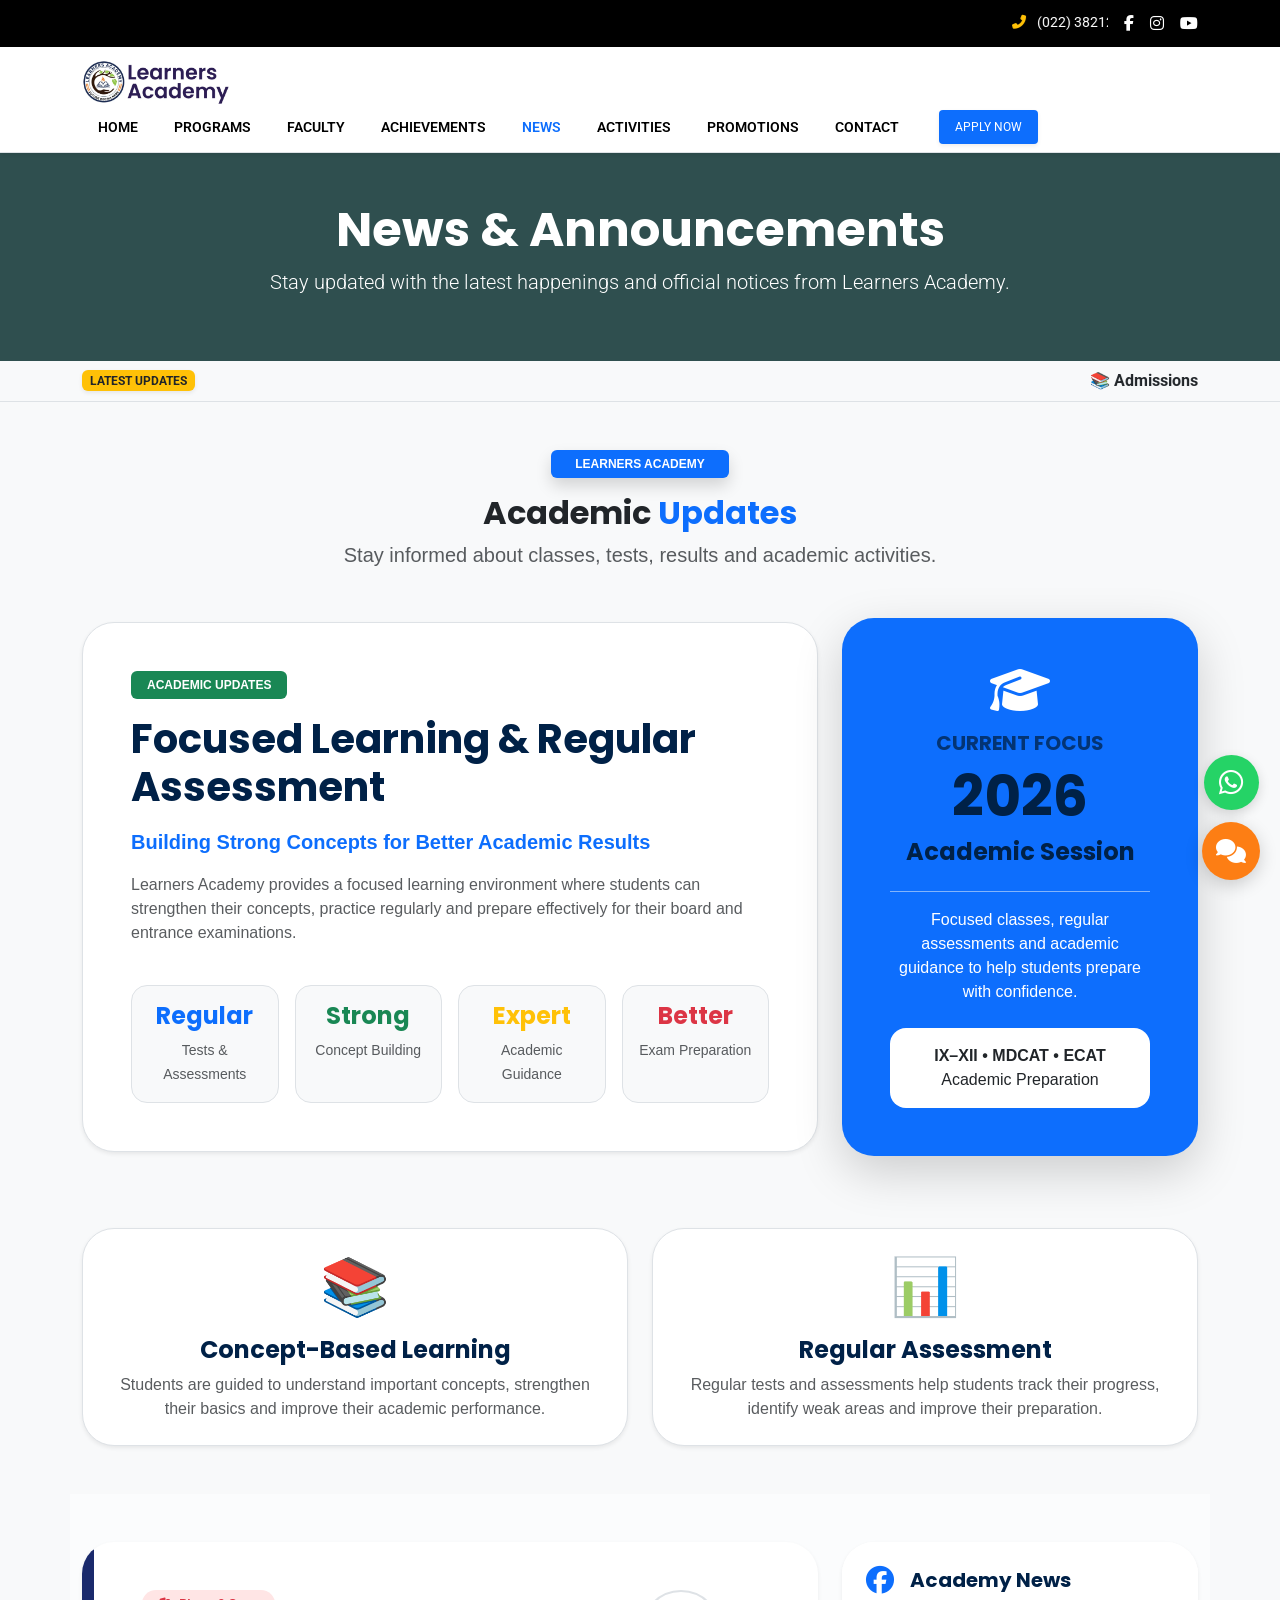
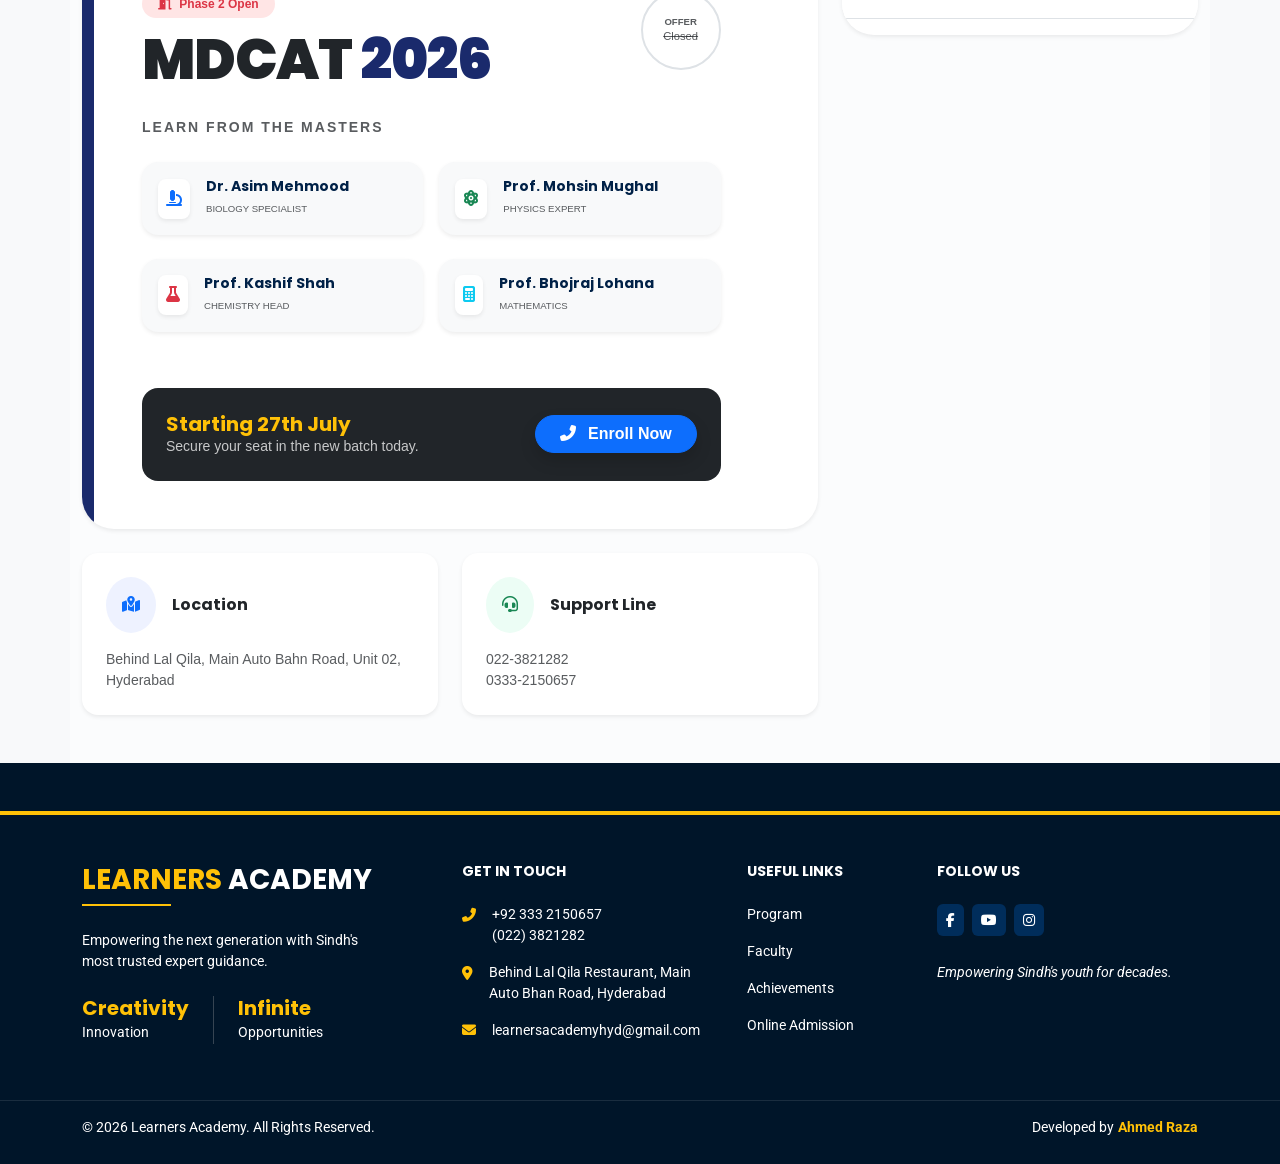
<file: LearnersAcademy_New/news.html>
<!DOCTYPE html>
<html lang="en">

<head>
    <meta charset="UTF-8">
    <meta name="viewport" content="width=device-width, initial-scale=1.0">

    <title>News & Events | Learners Academy Hyderabad</title>

    <meta name="description"
        content="Read the latest news, announcements, MDCAT updates, mock tests and events from Learners Academy Hyderabad.">

    <meta name="author" content="Learners Academy">
    <meta name="robots" content="index, follow">

    <link rel="canonical" href="https://learnersacademy.ac.pk/news">
    <link rel="preconnect" href="https://fonts.googleapis.com">
    <link rel="preconnect" href="https://fonts.gstatic.com" crossorigin>

    <link
        href="https://fonts.googleapis.com/css2?family=Poppins:wght@300;400;600;700&family=Roboto:wght@300;400;500&display=swap"
        rel="stylesheet">

    <meta property="og:type" content="website">
    <meta property="og:url" content="https://learnersacademy.ac.pk/news">
    <meta property="og:title" content="News & Events | Learners Academy Hyderabad">
    <meta property="og:description"
        content="Latest news, announcements, MDCAT updates, mock tests and events from Learners Academy Hyderabad.">
    <meta property="og:image" content="https://learnersacademy.ac.pk/Images/logo/logo.webp">
    <meta property="og:site_name" content="Learners Academy">

    <meta name="twitter:card" content="summary_large_image">
    <meta name="twitter:url" content="https://learnersacademy.ac.pk/news">
    <meta name="twitter:title" content="News & Events | Learners Academy Hyderabad">
    <meta name="twitter:description"
        content="Stay updated with Learners Academy news, announcements, MDCAT updates and educational events.">
    <meta name="twitter:image" content="https://learnersacademy.ac.pk/Images/logo/logo.webp">

    <script type="application/ld+json">
    {
        "@context": "https://schema.org",
        "@type": "CollectionPage",
        "@id": "https://learnersacademy.ac.pk/news#page",
        "url": "https://learnersacademy.ac.pk/news",
        "name": "News & Events",
        "description": "Latest news, announcements, MDCAT updates and educational events from Learners Academy Hyderabad.",
        "isPartOf": {
            "@id": "https://learnersacademy.ac.pk/#website"
        },
        "about": {
            "@id": "https://learnersacademy.ac.pk/#organization"
        }
    }
    </script>

    <link rel="icon" type="image/x-icon" href="Images/favicon/favicon.ico">
    <link rel="icon" type="image/png" sizes="192x192" href="Images/favicon/favicon.jpg">
    <link rel="apple-touch-icon" href="Images/favicon/web-app-manifest-512x512.png">

    <link rel="preconnect" href="https://cdn.jsdelivr.net">
    <link rel="preconnect" href="https://cdnjs.cloudflare.com">

    <link href="https://cdn.jsdelivr.net/npm/bootstrap@5.3.0/dist/css/bootstrap.min.css" rel="stylesheet">
    <link rel="stylesheet" href="https://cdnjs.cloudflare.com/ajax/libs/font-awesome/6.4.0/css/all.min.css">
    <link rel="stylesheet" href="https://cdn.jsdelivr.net/npm/bootstrap-icons@1.11.3/font/bootstrap-icons.min.css">


    <link rel="stylesheet" href="Css/style.css">
    <link rel="stylesheet" href="Css/responsiveness.css">
</head>

<body class="bg-light">

    <div class="bg-black text-white py-2 small shadow-sm">
        <div class="container d-flex justify-content-between align-items-center">

            <div style="flex: 1; overflow: hidden;" class="pe-3">
                <marquee behavior="scroll" direction="left" onmouseover="this.stop();" onmouseout="this.start();"
                    class="mt-1">
                    <span class="text-white">
                        <i class="fas fa-phone-alt text-warning me-2"></i> (022) 3821282 |
                        <i class="fas fa-mobile-alt text-warning me-2"></i> +92 333 2150657 |
                        <i class="fas fa-envelope text-warning me-2"></i> learnersacademyhyd@gmail.com |
                        <i class="fas fa-map-marker-alt text-warning me-2"></i> Behind Lal Qila Restaurant, Main Auto
                        Bhan
                        Road, Hyderabad
                    </span>
                </marquee>
            </div>

            <div class="d-flex gap-3 fs-6">
                <a href="https://www.facebook.com/share/1BCWd6x5WK/" target="_blank"
                    class="text-white opacity-transition">
                    <i class="fab fa-facebook-f"></i>
                </a>

                <a href="https://www.instagram.com/learnersacademyhyderabad?igsh=dmRxM2R3NWduNzh1" target="_blank"
                    class="text-white opacity-transition">
                    <i class="fab fa-instagram"></i>
                </a>

                <a href="https://youtube.com/@learnersacademy805?si=yejl7kcADcAhyKBL" target="_blank"
                    class="text-white opacity-transition">
                    <i class="fab fa-youtube"></i>
                </a>
            </div>
        </div>
    </div>

    <!-- Navbar Section -->
    <nav class="navbar bg-white sticky-top shadow-sm py-2 border-bottom">
        <div class="container">
            <a class="navbar-brand d-flex align-items-center" href="index.html">
                <img src="Images/logo/logo.webp" alt="Learners Academy Logo" style="height:45px;">
            </a>

            <div class="d-none d-lg-flex align-items-center">
                <div class="me-4">
                    <a class="text-decoration-none px-3 fw-semibold small text-uppercase text-black"
                        href="index.html">Home</a>
                    <a class="text-decoration-none px-3 fw-semibold small text-uppercase text-black "
                        href="programs.html">Programs</a>
                    <a class="text-decoration-none px-3 fw-semibold small text-uppercase text-black "
                        href="faculty.html">Faculty</a>
                    <a class="text-decoration-none px-3 fw-semibold small text-uppercase text-black"
                        href="achievements.html">Achievements</a>
                    <a class="text-decoration-none px-3 fw-semibold small text-uppercase active text-primary"
                        href="news.html">News</a>
                    <a class="text-decoration-none px-3 fw-semibold small text-uppercase text-black"
                        href="activities.html">Activities</a>
                    <a class="text-decoration-none px-3 fw-semibold small text-uppercase text-black"
                        href="promotions.html">Promotions</a>
                    <a class="text-decoration-none px-3 fw-semibold small text-uppercase text-black"
                        href="contact.html">Contact</a>
                </div>
                <a href="admissions.html" class="btn btn-primary px-3 py-2 text-uppercase rounded-1 shadow-sm border-0"
                    style="font-size:0.75rem;">Apply Now</a>
            </div>

            <button class="navbar-toggler border-0 shadow-none d-lg-none" type="button" data-bs-toggle="offcanvas"
                data-bs-target="#learnersDrawer">
                <span class="navbar-toggler-icon"></span>
            </button>

            <div class="offcanvas offcanvas-start w-100 border-0" tabindex="-1" id="learnersDrawer">
                <div class="offcanvas-header py-3 border-bottom">
                    <img src="Images/logo/logo.webp" alt="Learners Academy Logo" style="height:40px;">
                    <button type="button" class="btn-close shadow-none" data-bs-dismiss="offcanvas"></button>
                </div>
                <div class="offcanvas-body p-0 d-flex flex-column">
                    <ul class="navbar-nav text-uppercase fw-semibold pt-4">
                        <li class="nav-item px-4 border-bottom"><a class="nav-link py-3 fs-5 text-black"
                                href="index.html">Home</a></li>
                        <li class="nav-item px-4 border-bottom"><a class="nav-link py-3 fs-5 text-black"
                                href="programs.html">Programs</a></li>
                        <li class="nav-item px-4 border-bottom"><a class="nav-link py-3 fs-5 text-black"
                                href="faculty.html">Faculty</a></li>
                        <li class="nav-item px-4 border-bottom"><a class="nav-link py-3 fs-5 text-black"
                                href="achievements.html">Achievements</a></li>
                        <li class="nav-item px-4 border-bottom"><a class="nav-link py-3 fs-5 text-warning active"
                                href="news.html">News</a></li>
                        <li class="nav-item px-4 border-bottom"><a class="nav-link py-3 fs-5 text-black"
                                href="activities.html">Activities</a></li>
                        <li class="nav-item px-4 border-bottom"><a class="nav-link py-3 fs-5 text-black"
                                href="promotions.html">Promotions</a></li>
                        <li class="nav-item px-4 border-bottom"><a class="nav-link py-3 fs-5 text-black"
                                href="contact.html">Contact</a></li>
                    </ul>
                    <div class="p-4 mt-auto mb-4">
                        <a href="admissions.html"
                            class="btn btn-primary py-3 text-uppercase w-100 shadow border-0 rounded-1">Apply Now</a>
                    </div>
                </div>
            </div>
        </div>
    </nav>

    <!-- Header Section -->
    <header style="background-color: darkslategrey;" class=" text-white py-5 text-center">
        <div class="container">
            <h1 class="fw-bold display-5 text-white ">News & Announcements</h1>
            <p class="lead ">Stay updated with the latest happenings and official notices from Learners Academy.</p>
        </div>
    </header>

    <!-- Latest Updates Bar -->
    <div class="text-dark bg-light py-2 border-bottom">
        <div class="container d-flex align-items-center">

            <span class="badge bg-warning text-dark me-3 shadow-sm">
                LATEST UPDATES
            </span>

            <marquee behavior="scroll" direction="left" scrollamount="5" class="fw-medium">

                📚 <b>Admissions Open</b> — Intermediate Classes IX–XII
                &nbsp;|&nbsp;

                🎓 <b>Intermediate Preparation</b> — Focused Board Exam Preparation
                &nbsp;|&nbsp;

                📝 <b>Regular Tests & Assessments</b> — Track Your Academic Progress
                &nbsp;|&nbsp;

                👨‍🏫 <b>Experienced Faculty</b> — Quality Teaching & Academic Guidance
                &nbsp;|&nbsp;

                📖 <b>Concept-Based Learning</b> — Build Strong Academic Foundations
                &nbsp;|&nbsp;

                🎯 <b>ECAT Preparation</b> — Focused Preparation for Engineering Entrance Tests
                &nbsp;|&nbsp;

                🏆 <b>MDCAT 2026 Results</b> — Recognizing Our Students' Achievements
                &nbsp;|&nbsp;

                📚 <b>New Academic Sessions</b> — Contact Us for Admission Information
                &nbsp;|&nbsp;

                📍 <b>Location:</b> Behind Lal Qila Restaurant, Main Auto Bhan Road, Hyderabad
                &nbsp;|&nbsp;

                📞 <b>Contact:</b> 022-3821282 | 0333-2150657
                &nbsp;|&nbsp;

                🌟 <b>Learners Academy Hyderabad</b> — Learn, Grow & Succeed

            </marquee>

        </div>
    </div>

   <!-- Daily Updates Section -->
<section class="py-5 bg-light" style="font-family:'Segoe UI',sans-serif;">
    <div class="container">

        <!-- Header -->
        <div class="text-center mb-5">

            <span class="badge bg-primary px-4 py-2 mb-3 shadow">
                LEARNERS ACADEMY
            </span>

            <h2 class="fw-bold text-dark">
                Academic <span class="text-primary">Updates</span>
            </h2>

            <p class="text-muted fs-5">
                Stay informed about classes, tests, results and academic activities.
            </p>

        </div>


        <div class="row g-4 align-items-center">

            <!-- Left Content -->
            <div class="col-lg-8">

                <div class="bg-white rounded-5 shadow-sm p-5 border h-100">

                    <span class="badge bg-success px-3 py-2 mb-3">
                        ACADEMIC UPDATES
                    </span>

                    <h1 class="fw-bold mb-3">
                        Focused Learning & Regular Assessment
                    </h1>

                    <p class="lead text-primary fw-semibold">
                        Building Strong Concepts for Better Academic Results
                    </p>

                    <p class="text-muted">
                        Learners Academy provides a focused learning environment where
                        students can strengthen their concepts, practice regularly and
                        prepare effectively for their board and entrance examinations.
                    </p>


                    <div class="row g-3 mt-4">

                        <div class="col-md-3">
                            <div class="bg-light border rounded-4 p-3 text-center h-100">
                                <h4 class="fw-bold text-primary">
                                    Regular
                                </h4>
                                <small class="text-muted">
                                    Tests & Assessments
                                </small>
                            </div>
                        </div>


                        <div class="col-md-3">
                            <div class="bg-light border rounded-4 p-3 text-center h-100">
                                <h4 class="fw-bold text-success">
                                    Strong
                                </h4>
                                <small class="text-muted">
                                    Concept Building
                                </small>
                            </div>
                        </div>


                        <div class="col-md-3">
                            <div class="bg-light border rounded-4 p-3 text-center h-100">
                                <h4 class="fw-bold text-warning">
                                    Expert
                                </h4>
                                <small class="text-muted">
                                    Academic Guidance
                                </small>
                            </div>
                        </div>


                        <div class="col-md-3">
                            <div class="bg-light border rounded-4 p-3 text-center h-100">
                                <h4 class="fw-bold text-danger">
                                    Better
                                </h4>
                                <small class="text-muted">
                                    Exam Preparation
                                </small>
                            </div>
                        </div>

                    </div>

                </div>

            </div>


            <!-- Right Side Highlight Card -->
            <div class="col-lg-4">

                <div class="bg-primary text-white rounded-5 shadow-lg p-5 text-center h-100">

                    <div class="mb-3">
                        <i class="fas fa-graduation-cap fa-3x"></i>
                    </div>

                    <h5 class="text-uppercase fw-bold opacity-75">
                        Current Focus
                    </h5>

                    <h1 class="display-4 fw-bold">
                        2026
                    </h1>

                    <h4 class="fw-bold mb-4">
                        Academic Session
                    </h4>

                    <hr class="border-light opacity-50">

                    <p class="mb-4">
                        Focused classes, regular assessments and academic guidance
                        to help students prepare with confidence.
                    </p>

                    <div class="bg-white text-dark rounded-4 p-3">
                        <strong>IX–XII • MDCAT • ECAT</strong><br>
                        Academic Preparation
                    </div>

                </div>

            </div>

        </div>


        <!-- Academic Features -->
        <div class="row mt-5 g-4">

            <div class="col-md-6">
                <div class="bg-white rounded-5 shadow-sm border p-4 text-center">

                    <div class="display-4 mb-3">📚</div>

                    <h4 class="fw-bold">
                        Concept-Based Learning
                    </h4>

                    <p class="text-muted mb-0">
                        Students are guided to understand important concepts,
                        strengthen their basics and improve their academic performance.
                    </p>

                </div>
            </div>


            <div class="col-md-6">
                <div class="bg-white rounded-5 shadow-sm border p-4 text-center">

                    <div class="display-4 mb-3">📊</div>

                    <h4 class="fw-bold">
                        Regular Assessment
                    </h4>

                    <p class="text-muted mb-0">
                        Regular tests and assessments help students track their
                        progress, identify weak areas and improve their preparation.
                    </p>

                </div>
            </div>

        </div>

    </div>
</section>

    <!-- Main Updates -->
    <main class="container py-5" style="font-family: 'Inter', sans-serif; background-color: #fbfcfd;">
        <div class="row g-4">
            <div class="col-lg-8">
                <div class="card border-0 shadow-sm rounded-5 bg-white overflow-hidden mb-4">
                    <div class="row g-0">
                        <div class="col-md-1 d-none d-md-block" style="background: #1a2a6c; width: 12px;"></div>

                        <div class="col-md-11 p-4 p-md-5">
                            <div class="d-flex justify-content-between align-items-start mb-4">
                                <div>
                                    <span class="badge bg-soft-danger text-danger mb-2 px-3 py-2 rounded-pill fw-bold"
                                        style="background: #ffe5e5;">
                                        <i class="fas fa-door-open me-1"></i> Phase 2 Open
                                    </span>
                                    <h1 class="display-4 fw-black text-dark mb-0"
                                        style="font-weight: 900; letter-spacing: -1px;">
                                        MDCAT <span style="color: #1a2a6c;">2026</span>
                                    </h1>
                                </div>
                                <div class="text-center">
                                    <div class="border border-2 border-dashed rounded-circle d-flex align-items-center justify-content-center"
                                        style="width: 80px; height: 80px; border-color: #dee2e6 !important;">
                                        <div class="text-muted" style="line-height: 1;">
                                            <small class="d-block fw-bold" style="font-size: 0.6rem;">OFFER</small>
                                            <small
                                                style="font-size: 0.7rem; text-decoration: line-through;">Closed</small>
                                        </div>
                                    </div>
                                </div>
                            </div>

                            <div class="mb-5">
                                <p class="text-uppercase small fw-bold text-muted mb-4" style="letter-spacing: 2px;">
                                    Learn from the Masters</p>
                                <div class="row g-3">
                                    <div class="col-sm-6">
                                        <div
                                            class="d-flex align-items-center p-3 rounded-4 border-0 shadow-sm bg-light mb-2">
                                            <div class="flex-shrink-0 bg-white rounded-3 p-2 shadow-sm">
                                                <i class="fas fa-microscope text-primary"></i>
                                            </div>
                                            <div class="ms-3">
                                                <h6 class="mb-0 fw-bold small">Dr. Asim Mehmood</h6>
                                                <small class="text-muted text-uppercase"
                                                    style="font-size: 0.6rem;">Biology Specialist</small>
                                            </div>
                                        </div>
                                    </div>
                                    <div class="col-sm-6">
                                        <div
                                            class="d-flex align-items-center p-3 rounded-4 border-0 shadow-sm bg-light mb-2">
                                            <div class="flex-shrink-0 bg-white rounded-3 p-2 shadow-sm">
                                                <i class="fas fa-atom text-success"></i>
                                            </div>
                                            <div class="ms-3">
                                                <h6 class="mb-0 fw-bold small">Prof. Mohsin Mughal</h6>
                                                <small class="text-muted text-uppercase"
                                                    style="font-size: 0.6rem;">Physics Expert</small>
                                            </div>
                                        </div>
                                    </div>
                                    <div class="col-sm-6">
                                        <div
                                            class="d-flex align-items-center p-3 rounded-4 border-0 shadow-sm bg-light mb-2">
                                            <div class="flex-shrink-0 bg-white rounded-3 p-2 shadow-sm">
                                                <i class="fas fa-flask text-danger"></i>
                                            </div>
                                            <div class="ms-3">
                                                <h6 class="mb-0 fw-bold small">Prof. Kashif Shah</h6>
                                                <small class="text-muted text-uppercase"
                                                    style="font-size: 0.6rem;">Chemistry Head</small>
                                            </div>
                                        </div>
                                    </div>
                                    <div class="col-sm-6">
                                        <div
                                            class="d-flex align-items-center p-3 rounded-4 border-0 shadow-sm bg-light mb-2">
                                            <div class="flex-shrink-0 bg-white rounded-3 p-2 shadow-sm">
                                                <i class="fas fa-calculator text-info"></i>
                                            </div>
                                            <div class="ms-3">
                                                <h6 class="mb-0 fw-bold small">Prof. Bhojraj Lohana</h6>
                                                <small class="text-muted text-uppercase"
                                                    style="font-size: 0.6rem;">Mathematics</small>
                                            </div>
                                        </div>
                                    </div>
                                </div>
                            </div>

                            <div
                                class="bg-dark rounded-4 p-4 text-white d-flex flex-column flex-md-row justify-content-between align-items-center">
                                <div class="text-center text-md-start mb-3 mb-md-0">
                                    <h5 class="fw-bold mb-0 text-warning">Starting 27th July</h5>
                                    <p class="small mb-0 opacity-75">Secure your seat in the new batch today.</p>
                                </div>
                                <a href="admissions.html" class="btn btn-primary rounded-pill px-4 fw-bold shadow">
                                    <i class="fas fa-phone-alt me-2"></i> Enroll Now
                                </a>
                            </div>
                        </div>
                    </div>
                </div>

                <div class="row g-4">
                    <div class="col-md-6">
                        <div class="card border-0 shadow-sm rounded-4 p-4 h-100">
                            <div class="d-flex align-items-center mb-3">
                                <div class="rounded-circle bg-soft-primary p-3 me-3" style="background: #eef2ff;">
                                    <i class="fas fa-map-marked-alt text-primary"></i>
                                </div>
                                <h6 class="fw-bold m-0 text-dark">Location</h6>
                            </div>
                            <p class="small text-muted mb-0">Behind Lal Qila, Main Auto Bahn Road, Unit 02, Hyderabad
                            </p>
                        </div>
                    </div>
                    <div class="col-md-6">
                        <div class="card border-0 shadow-sm rounded-4 p-4 h-100">
                            <div class="d-flex align-items-center mb-3">
                                <div class="rounded-circle bg-soft-success p-3 me-3" style="background: #ecfdf5;">
                                    <i class="fas fa-headset text-success"></i>
                                </div>
                                <h6 class="fw-bold m-0 text-dark">Support Line</h6>
                            </div>
                            <p class="small text-muted mb-0">022-3821282<br>0333-2150657</p>
                        </div>
                    </div>
                </div>
            </div>

            <div class="col-lg-4">
                <div class="card border-0 shadow-sm rounded-5 overflow-hidden sticky-top"
                    style="top: 90px !important; z-index: 1000 !important;">
                    <div class="p-4 border-bottom bg-white">
                        <div class="d-flex align-items-center">
                            <i class="fab fa-facebook text-primary fs-3 me-3"></i>
                            <h5 class="m-0 fw-bold">Academy News</h5>
                        </div>
                    </div>
                    <div class="card-body p-0">
                        <div class="facebook-feed-section text-center p-2">
                            <div class="fb-page" data-href="https://www.facebook.com/LearnersAcademyHyd"
                                data-tabs="timeline" data-height="600" data-adapt-container-width="true"></div>
                        </div>
                    </div>
                </div>
            </div>
        </div>
    </main>

    <!-- Footet Section -->
    <footer class="text-white pt-5 pb-0" style="background:#001529;">
        <div class="border-top border-warning border-4"></div>
        <div class="container pt-5">
            <div class="row gy-5">
                <div class="col-12 col-lg-4">
                    <div class="mb-4">
                        <h3 class="fw-bold text-uppercase m-0"> <span class="text-warning">Learners</span> <span
                                class="text-white">Academy</span> </h3>
                        <div class="bg-warning mt-2 w-25" style="height:2px;"></div>
                    </div>
                    <p class="text-white small mb-4 pe-lg-5"> Empowering the next generation with Sindh's most trusted
                        expert guidance. </p>
                    <div class="d-flex gap-4">
                        <div>
                            <h5 class="fw-bold mb-0 text-warning">Creativity</h5> <small>Innovation</small>
                        </div>
                        <div class="border-start border-secondary opacity-50"></div>
                        <div>
                            <h5 class="fw-bold mb-0 text-warning">Infinite</h5> <small>Opportunities</small>
                        </div>
                    </div>
                </div> <!-- Contact -->
                <div class="col-12 col-md-6 col-lg-3">
                    <h6 class="fw-bold mb-4 text-uppercase small text-white">Get In Touch</h6>
                    <div class="small">
                        <div class="d-flex align-items-start mb-3"> <i
                                class="fas fa-phone-alt text-warning me-3 mt-1"></i>
                            <div> <span class="d-block">+92 333 2150657</span> <span class="d-block">(022)
                                    3821282</span> </div>
                        </div>
                        <div class="d-flex align-items-start mb-3"> <i
                                class="fas fa-map-marker-alt text-warning me-3 mt-1"></i> <span> Behind Lal Qila
                                Restaurant, Main Auto Bhan Road, Hyderabad </span> </div>
                        <div class="d-flex align-items-center"> <i class="fas fa-envelope text-warning me-3"></i>
                            <span>learnersacademyhyd@gmail.com</span>
                        </div>
                    </div>
                </div> <!-- Links -->
                <div class="col-12 col-md-6 col-lg-2">
                    <h6 class="fw-bold mb-4 text-uppercase small text-white">Useful Links</h6>
                    <ul class="list-unstyled small mb-0">
                        <li class="mb-3"> <a href="programs.html" class="text-decoration-none text-white"> Program </a>
                        </li>
                        <li class="mb-3"> <a href="faculty.html" class="text-decoration-none text-white"> Faculty </a>
                        </li>
                        <li class="mb-3"> <a href="achievements.html" class="text-decoration-none text-white">
                                Achievements </a> </li>
                        <li class="mb-3"> <a href="admissions.html" class="text-decoration-none text-white"> Online
                                Admission </a> </li>
                    </ul>
                </div> <!-- Social -->
                <div class="col-12 col-lg-3">
                    <h6 class="fw-bold mb-4 text-uppercase small text-white">Follow Us</h6>
                    <div class="d-flex gap-2">
                        <a href="https://www.facebook.com/LearnersAcademyHyd?rdid=hsHGwmqchhJQvZLO&share_url=https%3A%2F%2Fwww.facebook.com%2Fshare%2F1BCWd6x5WK%2F#"
                            target="_blank"
                            class="btn text-white p-2 d-flex align-items-center justify-content-center rounded"
                            style="background:#002d5b;"> <i class="fab fa-facebook-f small"></i> </a>

                        <a href="https://www.youtube.com/@learnersacademy805" target="_blank"
                            class="btn text-white p-2 d-flex align-items-center justify-content-center rounded"
                            style="background:#002d5b;"> <i class="fab fa-youtube small"></i> </a>


                        <a href="https://www.instagram.com/learnersacademyhyderabad?igsh=dmRxM2R3NWduNzh1"
                            target="_blank"
                            class="btn text-white p-2 d-flex align-items-center justify-content-center rounded"
                            style="background:#002d5b;"> <i class="fab fa-instagram small"></i> </a>
                    </div>
                    <p class="small mt-3 fst-italic"> Empowering Sindh's youth for decades. </p>
                </div>
            </div>
        </div> <!-- Bottom Bar -->
        <div class="container-fluid mt-5 py-3 border-top border-white border-opacity-10">
            <div class="container d-flex flex-column flex-md-row justify-content-between align-items-start">
                <p class="small mb-0"> © 2026 Learners Academy. All Rights Reserved. </p>
                <div class="small mt-2 mt-md-0 d-flex"> Developed by <a
                        href="https://www.linkedin.com/in/iam-ahmedraza/" target="_blank"
                        class="text-warning fw-bold ms-1"> Ahmed Raza </a> </div>
            </div>
        </div>
    </footer>


    <!-- whatsapp icon -->
    <div class="contact-stack">
        <a href="https://wa.me/923332150657" class="whatsapp-float" target="_blank" title="WhatsApp Us">
            <i class="fab fa-whatsapp"></i>
        </a>

        <button class="chat-btn" id="chatBtn" title="Chat with Us">
            <i class="fas fa-comments"></i>
        </button>
    </div>

    <!-- LEARNERS GUIDE CHATBOT -->
    <div class="chat-box" id="chatBox">

        <!-- Header -->
        <div class="chat-header">

            <div class="d-flex align-items-center gap-2">

                <div class="chat-bot-avatar">
                    <i class="bi bi-robot"></i>
                </div>

                <div>
                    <div class="fw-bold">Learners Guide</div>
                    <small class="chat-status">
                        <span class="status-dot"></span>
                        Online
                    </small>
                </div>

            </div>

            <div class="d-flex align-items-center gap-1">

                <button type="button" class="btn btn-sm text-white chat-restart-btn" id="restartChat"
                    title="Restart Chat">

                    <i class="bi bi-arrow-clockwise"></i>

                </button>

                <button type="button" class="btn-close btn-close-white" id="closeChat" aria-label="Close">
                </button>

            </div>

        </div>


        <!-- Chat Body -->
        <div class="chat-body" id="chatContent">

            <!-- Messages will be added by JavaScript -->

        </div>


        <!-- Chat Input -->
        <div class="chat-input-area">

            <div class="input-group">

                <input type="text" id="chatInput" class="form-control" placeholder="Ask something..."
                    autocomplete="off">

                <button class="btn btn-primary" type="button" id="sendChatBtn">

                    <i class="bi bi-send-fill"></i>

                </button>

            </div>

            <div class="chat-powered text-center mt-1">
                Learners Academy • Learners Guide
            </div>

        </div>

    </div>

    <div id="fb-root"></div>
    <script async defer crossorigin="anonymous"
        src="https://connect.facebook.net/en_US/sdk.js#xfbml=1&version=v22.0"></script>
    <script src="https://cdn.jsdelivr.net/npm/bootstrap@5.3.0/dist/js/bootstrap.bundle.min.js"></script>
    <script src="JavaScript/script.js"></script>

    <script>
        window.fbAsyncInit = function () {
            FB.init({
                status: true,
                xfbml: true,
                version: 'v22.0'
            });
        };

    </script>
</body>

</html>
</file>
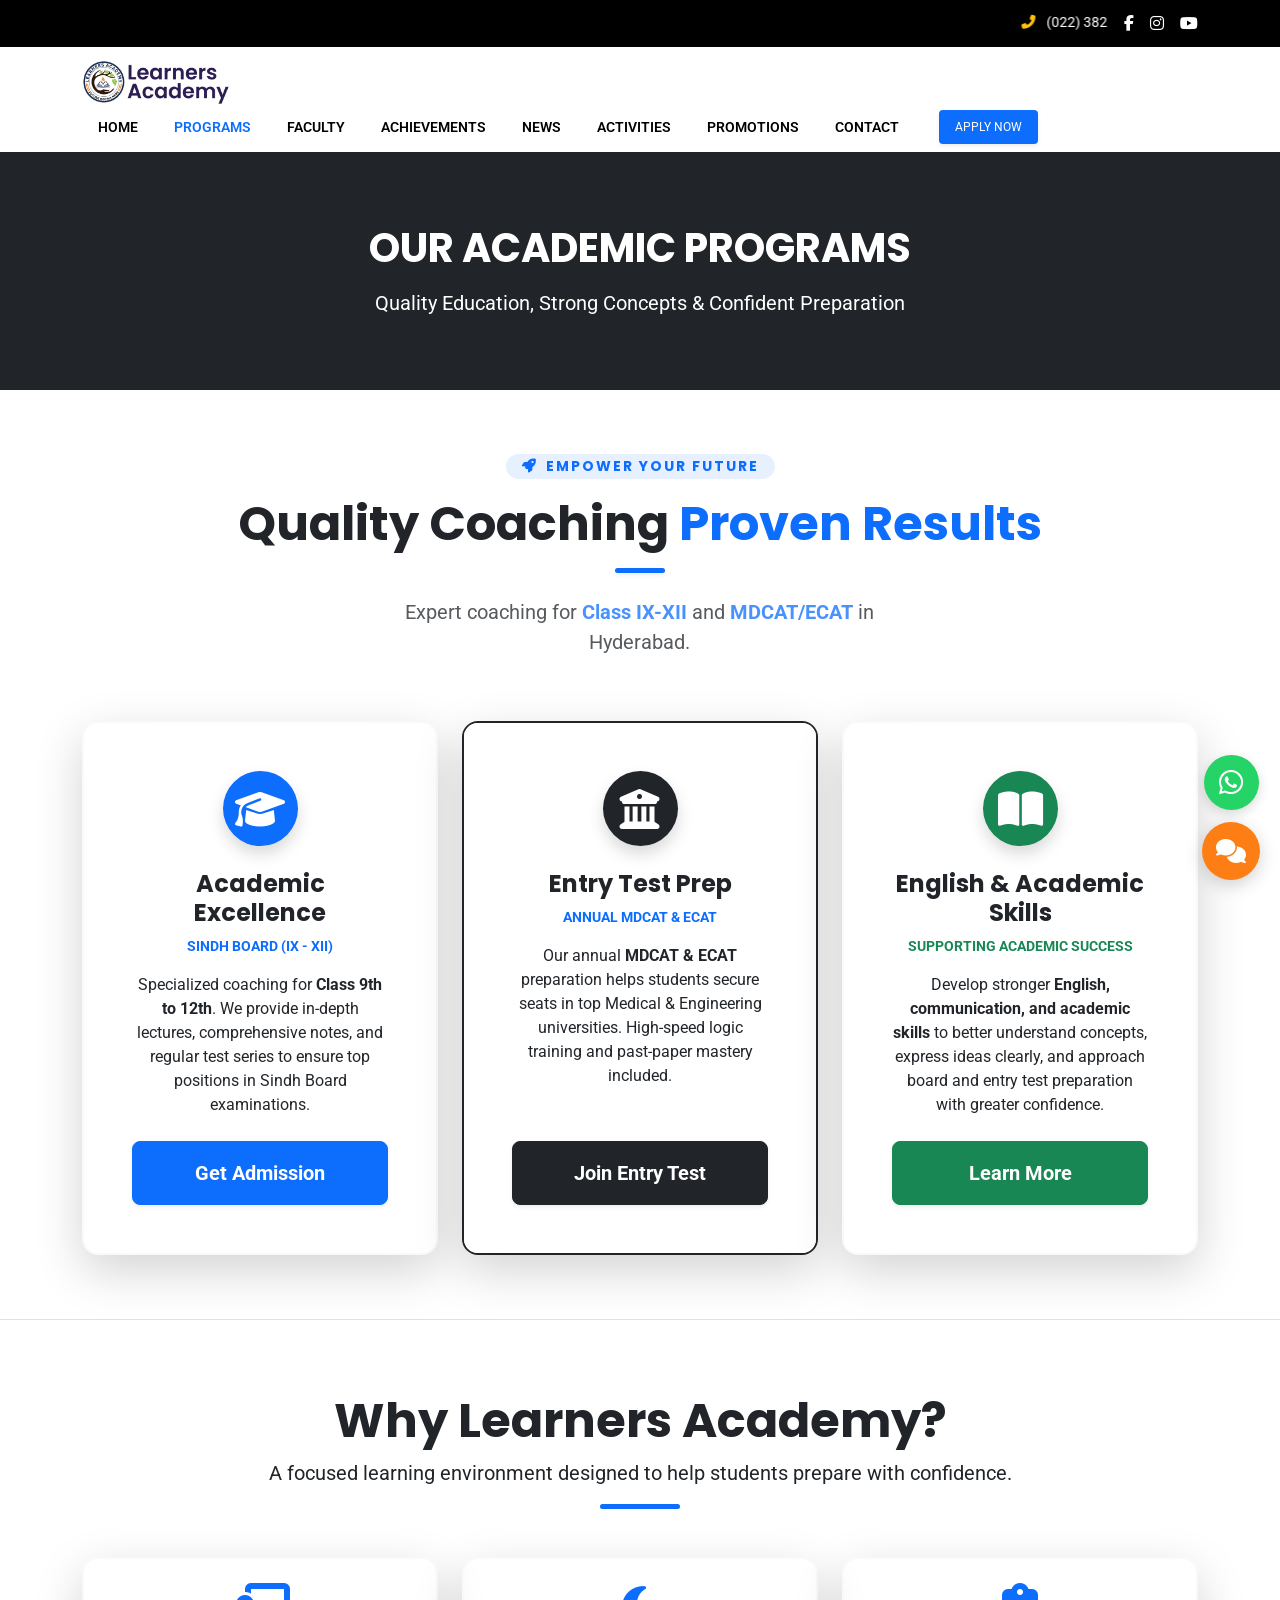
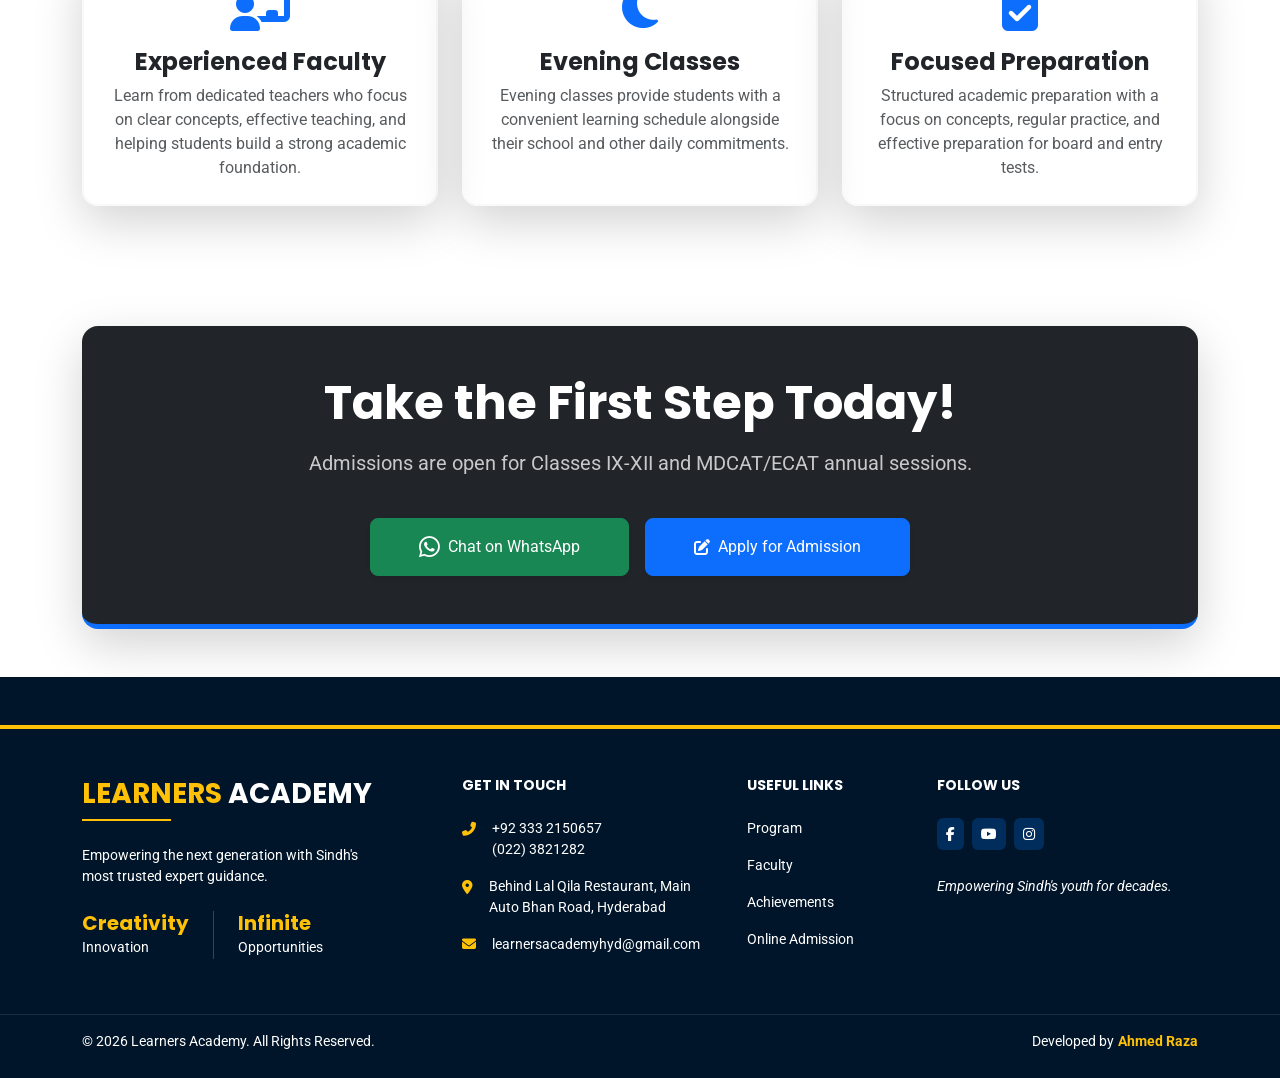
<file: LearnersAcademy_New/programs.html>
<!DOCTYPE html>
<html lang="en">

<head>
    <meta charset="UTF-8">
    <meta name="viewport" content="width=device-width, initial-scale=1.0">

    <title>Programs | Classes 9–12, MDCAT & ECAT | Learners Academy</title>

    <meta name="description"
        content="Explore Learners Academy Hyderabad programs for Classes 9–12, MDCAT and ECAT, with focused coaching, regular practice and academic support.">

    <meta name="author" content="Learners Academy">
    <meta name="robots" content="index, follow">

    <link rel="canonical" href="https://learnersacademy.ac.pk/programs">

    <link rel="preconnect" href="https://fonts.googleapis.com">
    <link rel="preconnect" href="https://fonts.gstatic.com" crossorigin>

    <link
        href="https://fonts.googleapis.com/css2?family=Poppins:wght@300;400;600;700&family=Roboto:wght@300;400;500&display=swap"
        rel="stylesheet">

    <meta property="og:type" content="website">
    <meta property="og:url" content="https://learnersacademy.ac.pk/programs">
    <meta property="og:title" content="Programs | Classes 9–12, MDCAT & ECAT | Learners Academy">
    <meta property="og:description"
        content="Explore coaching programs for Classes 9–12, MDCAT and ECAT at Learners Academy Hyderabad.">
    <meta property="og:image" content="https://learnersacademy.ac.pk/Images/logo/logo.webp">
    <meta property="og:site_name" content="Learners Academy">

    <meta name="twitter:card" content="summary_large_image">
    <meta name="twitter:url" content="https://learnersacademy.ac.pk/programs">
    <meta name="twitter:title" content="Programs | Classes 9–12, MDCAT & ECAT | Learners Academy">
    <meta name="twitter:description"
        content="Coaching programs for Classes 9–12, MDCAT and ECAT at Learners Academy Hyderabad.">
    <meta name="twitter:image" content="https://learnersacademy.ac.pk/Images/logo/logo.webp">

    <script type="application/ld+json">
    {
        "@context": "https://schema.org",
        "@type": "CollectionPage",
        "@id": "https://learnersacademy.ac.pk/programs#page",
        "url": "https://learnersacademy.ac.pk/programs",
        "name": "Academic Programs",
        "description": "Academic coaching programs for Classes 9–12, MDCAT and ECAT at Learners Academy Hyderabad.",
        "isPartOf": {
            "@id": "https://learnersacademy.ac.pk/#website"
        },
        "about": {
            "@id": "https://learnersacademy.ac.pk/#organization"
        }
    }
    </script>

    <script type="application/ld+json">
    {
        "@context": "https://schema.org",
        "@type": "ItemList",
        "@id": "https://learnersacademy.ac.pk/programs#program-list",
        "name": "Learners Academy Academic Programs",
        "itemListElement": [
            {
                "@type": "ListItem",
                "position": 1,
                "name": "Classes 9–10 Coaching"
            },
            {
                "@type": "ListItem",
                "position": 2,
                "name": "Classes 11–12 Coaching"
            },
            {
                "@type": "ListItem",
                "position": 3,
                "name": "MDCAT Preparation"
            },
            {
                "@type": "ListItem",
                "position": 4,
                "name": "ECAT Preparation"
            }
        ]
    }
    </script>

    <link rel="icon" type="image/x-icon" href="Images/favicon/favicon.ico">
    <link rel="icon" type="image/png" sizes="192x192" href="Images/favicon/favicon.jpg">
    <link rel="apple-touch-icon" href="Images/favicon/web-app-manifest-512x512.png">

    <link rel="preconnect" href="https://cdn.jsdelivr.net">
    <link rel="preconnect" href="https://cdnjs.cloudflare.com">

    <link href="https://cdn.jsdelivr.net/npm/bootstrap@5.3.0/dist/css/bootstrap.min.css" rel="stylesheet">
    <link rel="stylesheet" href="https://cdnjs.cloudflare.com/ajax/libs/font-awesome/6.4.0/css/all.min.css">
    <link rel="stylesheet" href="https://cdn.jsdelivr.net/npm/bootstrap-icons@1.11.3/font/bootstrap-icons.min.css">


    <link rel="stylesheet" href="Css/style.css">
    <link rel="stylesheet" href="Css/responsiveness.css">
</head>

<body>
    <div class="bg-black text-white py-2 small shadow-sm">
        <div class="container d-flex justify-content-between align-items-center">

            <div style="flex: 1; overflow: hidden;" class="pe-3">
                <marquee behavior="scroll" direction="left" onmouseover="this.stop();" onmouseout="this.start();"
                    class="mt-1">
                    <span class="text-white">
                        <i class="fas fa-phone-alt text-warning me-2"></i> (022) 3821282 |
                        <i class="fas fa-mobile-alt text-warning me-2"></i> +92 333 2150657 |
                        <i class="fas fa-envelope text-warning me-2"></i> learnersacademyhyd@gmail.com |
                        <i class="fas fa-map-marker-alt text-warning me-2"></i> Behind Lal Qila Restaurant, Main Auto
                        Bhan
                        Road, Hyderabad
                    </span>
                </marquee>
            </div>

            <div class="d-flex gap-3 fs-6">
                <a href="https://www.facebook.com/share/1BCWd6x5WK/" target="_blank"
                    class="text-white opacity-transition">
                    <i class="fab fa-facebook-f"></i>
                </a>

                <a href="https://www.instagram.com/learnersacademyhyderabad?igsh=dmRxM2R3NWduNzh1" target="_blank"
                    class="text-white opacity-transition">
                    <i class="fab fa-instagram"></i>
                </a>

                <a href="https://youtube.com/@learnersacademy805?si=yejl7kcADcAhyKBL" target="_blank"
                    class="text-white opacity-transition">
                    <i class="fab fa-youtube"></i>
                </a>
            </div>
        </div>
    </div>

    <!-- Navbar -->
    <nav class="navbar bg-white sticky-top shadow-sm py-2">
        <div class="container">

            <a class="navbar-brand d-flex align-items-center" href="index.html">
                <img src="Images/logo/logo.webp" alt="Learners Academy Logo" style="height:45px;">
            </a>

            <div class="d-none d-lg-flex align-items-center">

                <div class="me-4">

                    <a class="text-decoration-none px-3 fw-semibold small text-uppercase text-black"
                        href="index.html">Home</a>

                    <a class="text-decoration-none px-3 fw-semibold small text-uppercase active text-primary "
                        href="programs.html">Programs</a>

                    <a class="text-decoration-none px-3 fw-semibold small text-uppercase text-black "
                        href="faculty.html">Faculty</a>

                    <a class="text-decoration-none px-3 fw-semibold small text-uppercase text-black"
                        href="achievements.html">Achievements</a>

                    <a class="text-decoration-none px-3 fw-semibold small text-uppercase text-black"
                        href="news.html">News</a>

                    <a class="text-decoration-none px-3 fw-semibold small text-uppercase text-black"
                        href="activities.html">Activities</a>

                    <a class="text-decoration-none px-3 fw-semibold small text-uppercase text-black"
                        href="promotions.html">Promotions</a>

                    <a class="text-decoration-none px-3 fw-semibold small text-uppercase text-black"
                        href="contact.html">Contact</a>

                </div>

                <a href="admissions.html" class="btn btn-primary px-3 py-2 text-uppercase rounded-1 shadow-sm border-0"
                    style="font-size:0.75rem;">

                    Apply Now

                </a>

            </div>


            <button class="navbar-toggler border-0 shadow-none d-lg-none" type="button" data-bs-toggle="offcanvas"
                data-bs-target="#learnersDrawer">

                <span class="navbar-toggler-icon"></span>

            </button>



            <div class="offcanvas offcanvas-start w-100 border-0" tabindex="-1" id="learnersDrawer">

                <div class="offcanvas-header py-3 border-bottom">

                    <img src="Images/logo/logo.webp" alt="Learners Academy Logo" style="height:40px;">

                    <button type="button" class="btn-close shadow-none" data-bs-dismiss="offcanvas"></button>

                </div>


                <div class="offcanvas-body p-0 d-flex flex-column">

                    <ul class="navbar-nav text-uppercase fw-semibold pt-4">

                        <li class="nav-item px-4 border-bottom">
                            <a class="nav-link py-3 fs-5 text-black" href="index.html">Home</a>
                        </li>

                        <li class="nav-item px-4 border-bottom">
                            <a class="nav-link py-3 fs-5  active text-warning" href="programs.html">Programs</a>
                        </li>

                        <li class="nav-item px-4 border-bottom">
                            <a class="nav-link py-3 fs-5 text-black" href="faculty.html">Faculty</a>
                        </li>

                        <li class="nav-item px-4 border-bottom">
                            <a class="nav-link py-3 fs-5 text-black " href="achievements.html">Achievements</a>
                        </li>

                        <li class="nav-item px-4 border-bottom">
                            <a class="nav-link py-3 fs-5 text-black" href="news.html">News</a>
                        </li>

                        <li class="nav-item px-4 border-bottom">
                            <a class="nav-link py-3 fs-5 text-black" href="activities.html">Activities</a>
                        </li>

                        <li class="nav-item px-4 border-bottom">
                            <a class="nav-link py-3 fs-5 text-black" href="promotions.html">Promotions</a>
                        </li>

                        <li class="nav-item px-4">
                            <a class="nav-link py-3 fs-5 text-black" href="contact.html">Contact</a>
                        </li>

                    </ul>


                    <div class="p-4 mt-auto mb-4">

                        <a href="admissions.html"
                            class="btn btn-primary py-3 text-uppercase w-100 shadow border-0 rounded-1">

                            Apply Now

                        </a>

                    </div>

                </div>

            </div>

        </div>
    </nav>

    <!-- Header Section -->
    <header class="bg-dark py-5 text-center shadow-sm">
        <div class="container py-4">

            <h1 class="fw-bold text-white mb-3 text-uppercase">
                Our Academic Programs
            </h1>

            <div class="row justify-content-center">
                <div class="col-md-8">
                    <p class="fs-5 text-white mb-0 fw-normal">
                        Quality Education, Strong Concepts & Confident Preparation
                    </p>
                </div>
            </div>

        </div>
    </header>

    <!-- Programs  -->
    <section class="py-5 bg-white border-bottom">
        <div class="container py-3">

            <div class="row mb-5 justify-content-center text-center">
                <div class="col-lg-9">
                    <div class="d-inline-block px-3 py-1 bg-primary bg-opacity-10 rounded-pill mb-3">
                        <h6 class="text-primary fw-bold text-uppercase mb-0 small" style="letter-spacing: 2px;">
                            <i class="fas fa-rocket me-2"></i>Empower Your Future
                        </h6>
                    </div>

                    <h2 class="display-5 fw-bold text-dark mb-3">
                        Quality Coaching <span class="text-primary">Proven Results</span>
                    </h2>

                    <div class="d-flex justify-content-center mb-4">
                        <div class="bg-primary rounded-pill shadow-sm" style="width: 50px; height: 5px;"></div>
                    </div>

                    <div class="row justify-content-center">
                        <div class="col-md-8">
                            <p class="text-dark fs-5 fw-normal opacity-75">
                                Expert coaching for <span class="fw-bold text-primary text-nowrap">Class IX-XII</span>
                                and
                                <span class="fw-bold text-primary text-nowrap">MDCAT/ECAT</span> in Hyderabad.
                            </p>
                        </div>
                    </div>
                </div>
            </div>

            <div class="row g-4 justify-content-center">

                <div class="col-lg-4 col-md-6">
                    <div class="card h-100 border border-2 border-light shadow-lg rounded-4 overflow-hidden bg-white">
                        <div class="card-body p-4 p-xl-5 text-center d-flex flex-column">
                            <div class="bg-primary text-white rounded-circle mx-auto d-flex align-items-center justify-content-center mb-4 shadow"
                                style="width: 75px; height: 75px;">
                                <i class="fas fa-graduation-cap fs-1"></i>
                            </div>
                            <h3 class="fw-bold text-dark h4 mb-2">Academic Excellence</h3>
                            <p class="text-primary fw-bolder small mb-3 text-uppercase">Sindh Board (IX - XII)</p>
                            <p class="text-dark mb-4 flex-grow-1 lh-base">
                                Specialized coaching for <strong>Class 9th to 12th</strong>. We provide in-depth
                                lectures, comprehensive notes, and regular test series to ensure top positions in Sindh
                                Board examinations.
                            </p>
                            <a href="admissions.html"
                                class="btn btn-primary w-100 py-3 rounded-3 fw-bold shadow-sm fs-5">Get Admission</a>
                        </div>
                    </div>
                </div>

                <div class="col-lg-4 col-md-6">
                    <div class="card h-100 border border-dark border-2 shadow-lg rounded-4 overflow-hidden">
                        <div class="card-body p-4 p-xl-5 text-center d-flex flex-column bg-white">
                            <div class="bg-dark text-white rounded-circle mx-auto d-flex align-items-center justify-content-center mb-4 shadow"
                                style="width: 75px; height: 75px;">
                                <i class="fas fa-university fs-1"></i>
                            </div>
                            <h3 class="fw-bold text-dark h4 mb-2">Entry Test Prep</h3>
                            <p class="text-primary fw-bolder small mb-3 text-uppercase">Annual MDCAT & ECAT</p>
                            <p class="text-dark mb-4 flex-grow-1 lh-base">
                                Our annual <strong>MDCAT & ECAT</strong> preparation helps students secure seats in top
                                Medical & Engineering universities. High-speed logic training and past-paper mastery
                                included.
                            </p>
                            <a href="admissions.html"
                                class="btn btn-dark w-100 py-3 rounded-3 fw-bold shadow-sm fs-5">Join Entry Test</a>
                        </div>
                    </div>
                </div>

                <div class="col-lg-4 col-md-6">
                    <div class="card h-100 border border-2 border-light shadow-lg rounded-4 overflow-hidden bg-white">
                        <div class="card-body p-4 p-xl-5 text-center d-flex flex-column">

                            <div class="bg-success text-white rounded-circle mx-auto d-flex align-items-center justify-content-center mb-4 shadow"
                                style="width: 75px; height: 75px;">
                                <i class="fas fa-book-open fs-1"></i>
                            </div>

                            <h3 class="fw-bold text-dark h4 mb-2">
                                English & Academic Skills
                            </h3>

                            <p class="text-success fw-bolder small mb-3 text-uppercase">
                                Supporting Academic Success
                            </p>

                            <p class="text-dark mb-4 flex-grow-1 lh-base">
                                Develop stronger <strong>English, communication, and academic skills</strong>
                                to better understand concepts, express ideas clearly, and approach
                                board and entry test preparation with greater confidence.
                            </p>

                            <a href="admissions.html"
                                class="btn btn-success w-100 py-3 rounded-3 fw-bold shadow-sm fs-5">
                                Learn More
                            </a>

                        </div>
                    </div>
                </div>

            </div>
        </div>
    </section>

    <!-- Why Learners Academy? -->
    <section class="py-5 bg-white">
        <div class="container py-4">

            <div class="text-center mb-5">
                <h2 class="fw-bold text-dark display-5">Why Learners Academy?</h2>
                <p class="text-dark fs-5">
                    A focused learning environment designed to help students prepare with confidence.
                </p>
                <div class="mx-auto bg-primary rounded" style="width: 80px; height: 5px;"></div>
            </div>

            <div class="row g-4">

                <!-- Expert Faculty -->
                <div class="col-md-4">
                    <div class="p-4 border border-2 border-light shadow-lg rounded-4 h-100 text-center">
                        <div class="mb-3 text-primary">
                            <i class="fas fa-chalkboard-teacher fa-3x"></i>
                        </div>

                        <h4 class="fw-bold text-dark">Experienced Faculty</h4>

                        <p class="text-dark opacity-75 mb-0">
                            Learn from dedicated teachers who focus on clear concepts,
                            effective teaching, and helping students build a strong academic foundation.
                        </p>
                    </div>
                </div>

                <!-- Evening Classes -->
                <div class="col-md-4">
                    <div class="p-4 border border-2 border-light shadow-lg rounded-4 h-100 text-center">
                        <div class="mb-3 text-primary">
                            <i class="fas fa-moon fa-3x"></i>
                        </div>

                        <h4 class="fw-bold text-dark">Evening Classes</h4>

                        <p class="text-dark opacity-75 mb-0">
                            Evening classes provide students with a convenient learning
                            schedule alongside their school and other daily commitments.
                        </p>
                    </div>
                </div>

                <!-- Test & Preparation -->
                <div class="col-md-4">
                    <div class="p-4 border border-2 border-light shadow-lg rounded-4 h-100 text-center">
                        <div class="mb-3 text-primary">
                            <i class="fas fa-clipboard-check fa-3x"></i>
                        </div>

                        <h4 class="fw-bold text-dark">Focused Preparation</h4>

                        <p class="text-dark opacity-75 mb-0">
                            Structured academic preparation with a focus on concepts,
                            regular practice, and effective preparation for board and entry tests.
                        </p>
                    </div>
                </div>

            </div>
        </div>
    </section>

    <!-- Call To Action -->
    <section class="py-5">
        <div class="container">
            <div class="bg-dark p-5 rounded-4 text-center shadow-lg border-bottom border-primary border-5">

                <h2 class="display-5 fw-bold text-white mb-3">Take the First Step Today!</h2>

                <p class="fs-5 mb-4 text-white opacity-75">
                    Admissions are open for Classes IX-XII and MDCAT/ECAT annual sessions.
                </p>

                <div class="row g-3 justify-content-center mt-4">

                    <div class="col-12 col-md-auto">
                        <a href="https://wa.me/923001234567"
                            class="btn btn-success px-5 py-3  d-flex align-items-center justify-content-center text-nowrap shadow-sm rounded-3">
                            <i class="fab fa-whatsapp fs-4 me-2"></i> Chat on WhatsApp
                        </a>
                    </div>

                    <div class="col-12 col-md-auto">
                        <a href="admissions.html"
                            class="btn btn-primary px-5 py-3  d-flex align-items-center justify-content-center text-nowrap shadow-sm rounded-3">
                            <i class="fas fa-edit me-2"></i> Apply for Admission
                        </a>
                    </div>

                </div>
            </div>
        </div>
    </section>

    <!-- Footet Section -->
    <footer class="text-white pt-5 pb-0" style="background:#001529;">
        <div class="border-top border-warning border-4"></div>
        <div class="container pt-5">
            <div class="row gy-5"> <!-- Academy Info -->
                <div class="col-12 col-lg-4">
                    <div class="mb-4">
                        <h3 class="fw-bold text-uppercase m-0"> <span class="text-warning">Learners</span> <span
                                class="text-white">Academy</span> </h3>
                        <div class="bg-warning mt-2 w-25" style="height:2px;"></div>
                    </div>
                    <p class="text-white small mb-4 pe-lg-5"> Empowering the next generation with Sindh's most trusted
                        expert guidance. </p>
                    <div class="d-flex gap-4">
                        <div>
                            <h5 class="fw-bold mb-0 text-warning">Creativity</h5> <small>Innovation</small>
                        </div>
                        <div class="border-start border-secondary opacity-50"></div>
                        <div>
                            <h5 class="fw-bold mb-0 text-warning">Infinite</h5> <small>Opportunities</small>
                        </div>
                    </div>
                </div> <!-- Contact -->
                <div class="col-12 col-md-6 col-lg-3">
                    <h6 class="fw-bold mb-4 text-uppercase small text-white">Get In Touch</h6>
                    <div class="small">
                        <div class="d-flex align-items-start mb-3"> <i
                                class="fas fa-phone-alt text-warning me-3 mt-1"></i>
                            <div> <span class="d-block">+92 333 2150657</span> <span class="d-block">(022)
                                    3821282</span> </div>
                        </div>
                        <div class="d-flex align-items-start mb-3"> <i
                                class="fas fa-map-marker-alt text-warning me-3 mt-1"></i> <span> Behind Lal Qila
                                Restaurant, Main Auto Bhan Road, Hyderabad </span> </div>
                        <div class="d-flex align-items-center"> <i class="fas fa-envelope text-warning me-3"></i>
                            <span>learnersacademyhyd@gmail.com</span>
                        </div>
                    </div>
                </div> <!-- Links -->
                <div class="col-12 col-md-6 col-lg-2">
                    <h6 class="fw-bold mb-4 text-uppercase small text-white">Useful Links</h6>
                    <ul class="list-unstyled small mb-0">
                        <li class="mb-3"> <a href="programs.html" class="text-decoration-none text-white"> Program </a>
                        </li>
                        <li class="mb-3"> <a href="faculty.html" class="text-decoration-none text-white"> Faculty </a>
                        </li>
                        <li class="mb-3"> <a href="achievements.html" class="text-decoration-none text-white">
                                Achievements </a> </li>
                        <li class="mb-3"> <a href="admissions.html" class="text-decoration-none text-white"> Online
                                Admission </a> </li>
                    </ul>
                </div> <!-- Social -->
                <div class="col-12 col-lg-3">
                    <h6 class="fw-bold mb-4 text-uppercase small text-white">Follow Us</h6>
                    <div class="d-flex gap-2">
                        <a href="https://www.facebook.com/LearnersAcademyHyd?rdid=hsHGwmqchhJQvZLO&share_url=https%3A%2F%2Fwww.facebook.com%2Fshare%2F1BCWd6x5WK%2F#"
                            target="_blank"
                            class="btn text-white p-2 d-flex align-items-center justify-content-center rounded"
                            style="background:#002d5b;"> <i class="fab fa-facebook-f small"></i> </a>

                        <a href="https://www.youtube.com/@learnersacademy805" target="_blank"
                            class="btn text-white p-2 d-flex align-items-center justify-content-center rounded"
                            style="background:#002d5b;"> <i class="fab fa-youtube small"></i> </a>


                        <a href="https://www.instagram.com/learnersacademyhyderabad?igsh=dmRxM2R3NWduNzh1"
                            target="_blank"
                            class="btn text-white p-2 d-flex align-items-center justify-content-center rounded"
                            style="background:#002d5b;"> <i class="fab fa-instagram small"></i> </a>
                    </div>
                    <p class="small mt-3 fst-italic"> Empowering Sindh's youth for decades. </p>
                </div>
            </div>
        </div> <!-- Bottom Bar -->
        <div class="container-fluid mt-5 py-3 border-top border-white border-opacity-10">
            <div class="container d-flex flex-column flex-md-row justify-content-between align-items-start">
                <p class="small mb-0"> © 2026 Learners Academy. All Rights Reserved. </p>
                <div class="small mt-2 mt-md-0 d-flex"> Developed by <a
                        href="https://www.linkedin.com/in/iam-ahmedraza/" target="_blank"
                        class="text-warning fw-bold ms-1"> Ahmed Raza </a> </div>
            </div>
        </div>
    </footer>

    <!-- whatsapp icon -->
    <div class="contact-stack">
        <a href="https://wa.me/923332150657" class="whatsapp-float" target="_blank" title="WhatsApp Us">
            <i class="fab fa-whatsapp"></i>
        </a>

        <button class="chat-btn" id="chatBtn" title="Chat with Us">
            <i class="fas fa-comments"></i>
        </button>
    </div>

    <!-- LEARNERS GUIDE CHATBOT -->
    <div class="chat-box" id="chatBox">

        <!-- Header -->
        <div class="chat-header">

            <div class="d-flex align-items-center gap-2">

                <div class="chat-bot-avatar">
                    <i class="bi bi-robot"></i>
                </div>

                <div>
                    <div class="fw-bold">Learners Guide</div>
                    <small class="chat-status">
                        <span class="status-dot"></span>
                        Online
                    </small>
                </div>

            </div>

            <div class="d-flex align-items-center gap-1">

                <button type="button" class="btn btn-sm text-white chat-restart-btn" id="restartChat"
                    title="Restart Chat">

                    <i class="bi bi-arrow-clockwise"></i>

                </button>

                <button type="button" class="btn-close btn-close-white" id="closeChat" aria-label="Close">
                </button>

            </div>

        </div>


        <!-- Chat Body -->
        <div class="chat-body" id="chatContent">

            <!-- Messages will be added by JavaScript -->

        </div>


        <!-- Chat Input -->
        <div class="chat-input-area">

            <div class="input-group">

                <input type="text" id="chatInput" class="form-control" placeholder="Ask something..."
                    autocomplete="off">

                <button class="btn btn-primary" type="button" id="sendChatBtn">

                    <i class="bi bi-send-fill"></i>

                </button>

            </div>

            <div class="chat-powered text-center mt-1">
                Learners Academy • Learners Guide
            </div>

        </div>

    </div>


    <script src="https://cdn.jsdelivr.net/npm/bootstrap@5.3.0/dist/js/bootstrap.bundle.min.js"></script>
    <script src="JavaScript/script.js"></script>
</body>

</html>
</file>
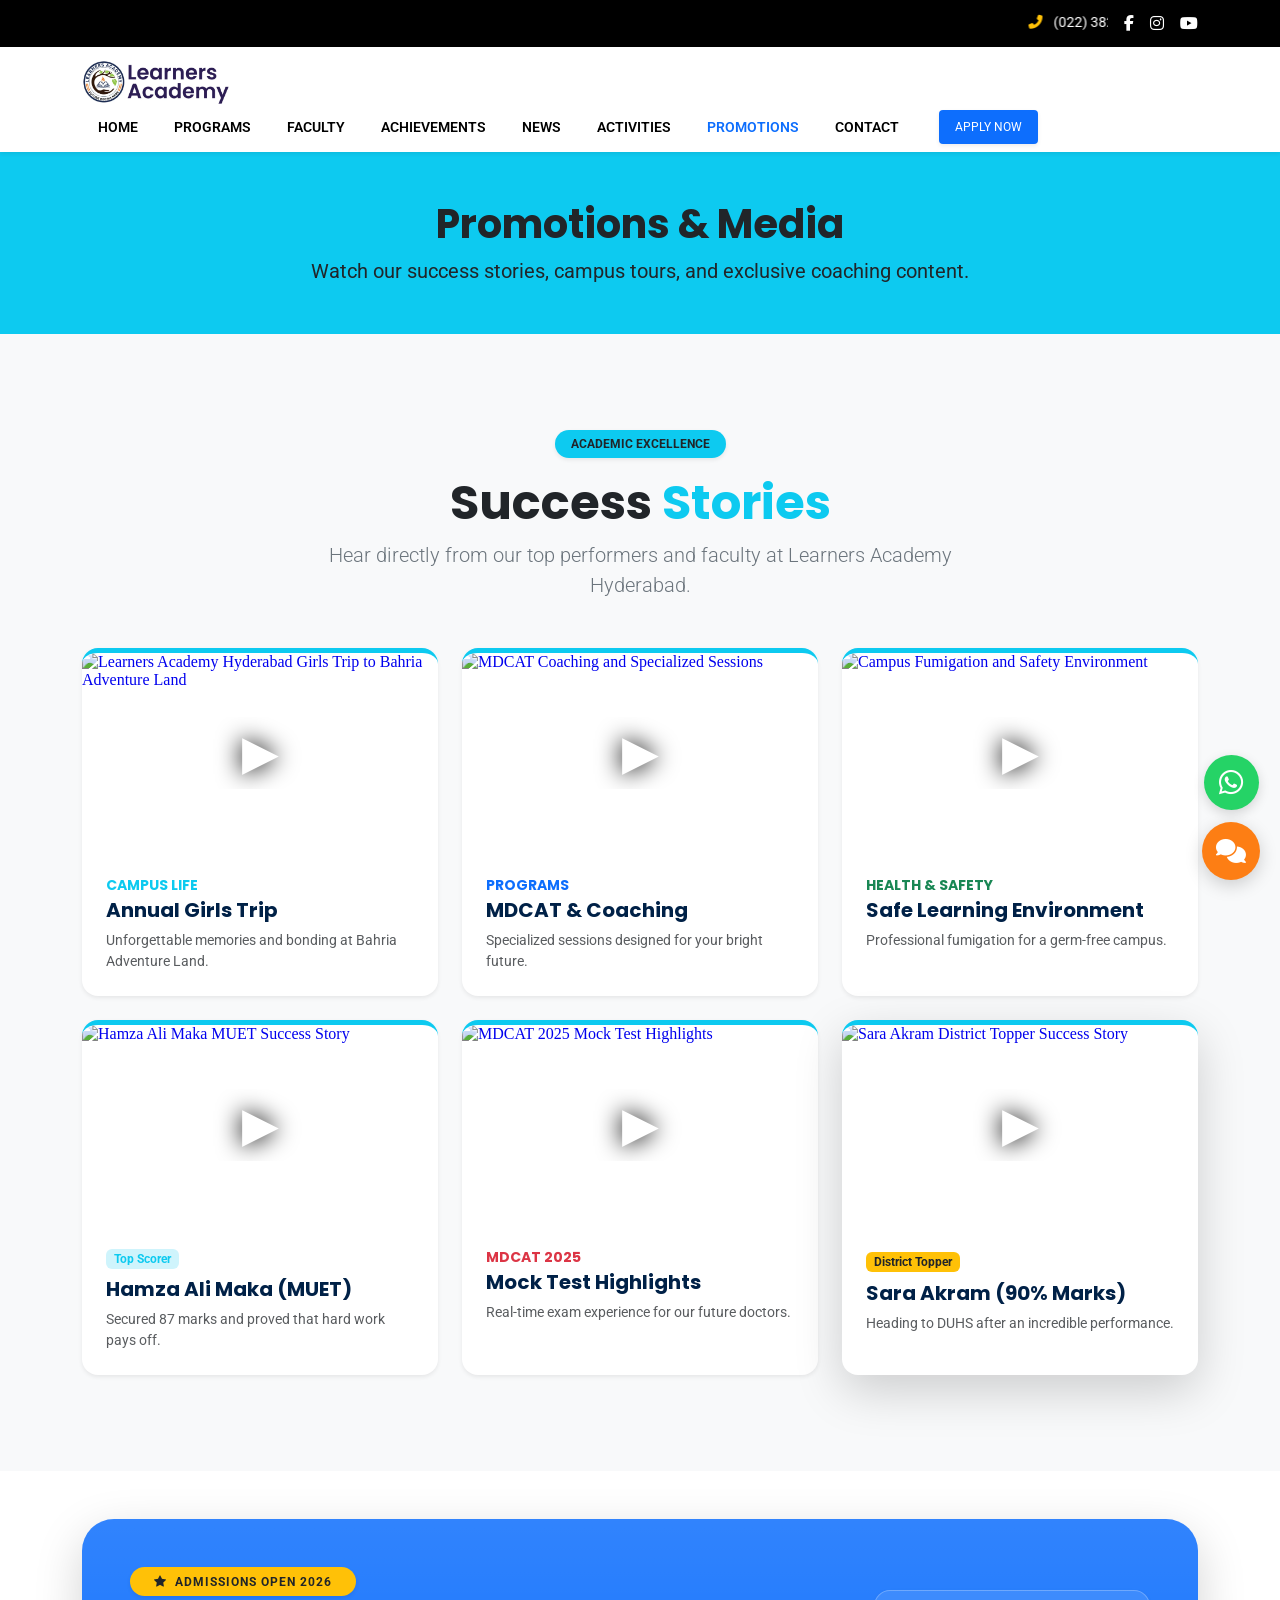
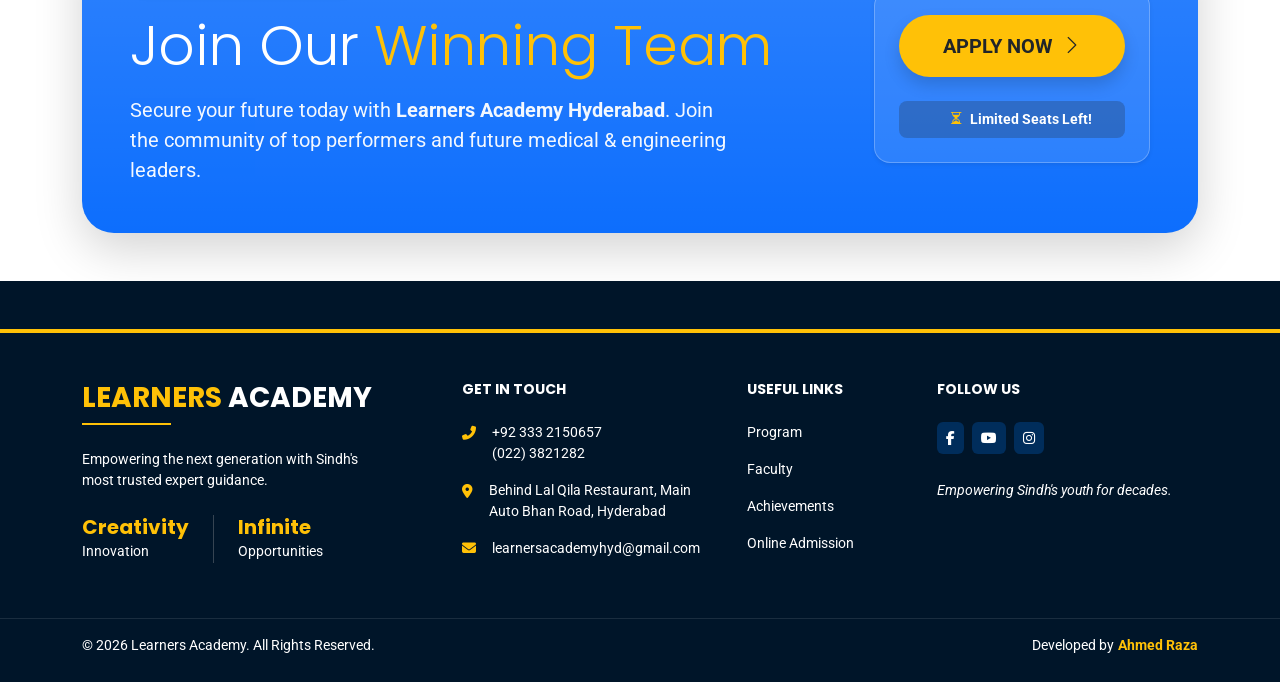
<file: LearnersAcademy_New/promotions.html>
<!DOCTYPE html>
<html lang="en">

<head>
    <meta charset="UTF-8">
    <meta name="viewport" content="width=device-width, initial-scale=1.0">

    <title>Media & Promotions | Learners Academy Hyderabad</title>

    <meta name="description"
        content="Explore Learners Academy Hyderabad's media, promotional content, educational videos and campus highlights.">

    <meta name="author" content="Learners Academy">
    <meta name="robots" content="index, follow">

    <!-- Canonical -->
    <link rel="canonical" href="https://learnersacademy.ac.pk/promotions">


    <!-- Google Fonts -->
    <link rel="preconnect" href="https://fonts.googleapis.com">
    <link rel="preconnect" href="https://fonts.gstatic.com" crossorigin>

    <link
        href="https://fonts.googleapis.com/css2?family=Poppins:wght@300;400;600;700&family=Roboto:wght@300;400;500&display=swap"
        rel="stylesheet">


    <!-- Open Graph / Facebook -->
    <meta property="og:type" content="website">
    <meta property="og:url" content="https://learnersacademy.ac.pk/promotions">
    <meta property="og:title" content="Media & Promotions | Learners Academy Hyderabad">
    <meta property="og:description"
        content="Explore educational videos, promotional content and campus highlights from Learners Academy Hyderabad.">
    <meta property="og:image"
        content="https://learnersacademy.ac.pk/Images/logo/logo.webp">
    <meta property="og:site_name" content="Learners Academy">


    <!-- Twitter / X -->
    <meta name="twitter:card" content="summary_large_image">
    <meta name="twitter:url" content="https://learnersacademy.ac.pk/promotions">
    <meta name="twitter:title" content="Media & Promotions | Learners Academy Hyderabad">
    <meta name="twitter:description"
        content="Explore Learners Academy's educational videos, promotions and campus highlights.">
    <meta name="twitter:image"
        content="https://learnersacademy.ac.pk/Images/logo/logo.webp">


    <!-- Structured Data -->
    <script type="application/ld+json">
    {
        "@context": "https://schema.org",
        "@type": "CollectionPage",
        "@id": "https://learnersacademy.ac.pk/promotions#page",
        "url": "https://learnersacademy.ac.pk/promotions",
        "name": "Media & Promotions | Learners Academy Hyderabad",
        "description": "Educational videos, promotional content and campus highlights from Learners Academy Hyderabad.",
        "isPartOf": {
            "@id": "https://learnersacademy.ac.pk/#website"
        },
        "about": {
            "@id": "https://learnersacademy.ac.pk/#organization"
        }
    }
    </script>


    <!-- Favicons -->
    <link rel="icon" type="image/x-icon" href="Images/favicon/favicon.ico">
    <link rel="icon" type="image/png" sizes="192x192"
        href="Images/favicon/favicon.jpg">
    <link rel="apple-touch-icon"
        href="Images/favicon/web-app-manifest-512x512.png">


    <!-- CDN Preconnect -->
    <link rel="preconnect" href="https://cdn.jsdelivr.net">
    <link rel="preconnect" href="https://cdnjs.cloudflare.com">


    <!-- Bootstrap -->
    <link
        href="https://cdn.jsdelivr.net/npm/bootstrap@5.3.0/dist/css/bootstrap.min.css"
        rel="stylesheet">


    <!-- Font Awesome -->
    <link
        rel="stylesheet"
        href="https://cdnjs.cloudflare.com/ajax/libs/font-awesome/6.4.0/css/all.min.css">


    <!-- Bootstrap Icons -->
    <link
        rel="stylesheet"
        href="https://cdn.jsdelivr.net/npm/bootstrap-icons@1.11.3/font/bootstrap-icons.min.css">


    <!-- Custom CSS -->
    <link rel="stylesheet" href="Css/style.css">
    <link rel="stylesheet" href="Css/responsiveness.css">

</head>

<body>
    <div class="bg-black text-white py-2 small shadow-sm">
        <div class="container d-flex justify-content-between align-items-center">

            <div style="flex: 1; overflow: hidden;" class="pe-3">
                <marquee behavior="scroll" direction="left" onmouseover="this.stop();" onmouseout="this.start();"
                    class="mt-1">
                    <span class="text-white">
                        <i class="fas fa-phone-alt text-warning me-2"></i> (022) 3821282 |
                        <i class="fas fa-mobile-alt text-warning me-2"></i> +92 333 2150657 |
                        <i class="fas fa-envelope text-warning me-2"></i> learnersacademyhyd@gmail.com |
                        <i class="fas fa-map-marker-alt text-warning me-2"></i> Behind Lal Qila Restaurant, Main Auto
                        Bhan
                        Road, Hyderabad
                    </span>
                </marquee>
            </div>

            <div class="d-flex gap-3 fs-6">
                <a href="https://www.facebook.com/share/1BCWd6x5WK/" target="_blank"
                    class="text-white opacity-transition">
                    <i class="fab fa-facebook-f"></i>
                </a>

                <a href="https://www.instagram.com/learnersacademyhyderabad?igsh=dmRxM2R3NWduNzh1" target="_blank"
                    class="text-white opacity-transition">
                    <i class="fab fa-instagram"></i>
                </a>

                <a href="https://youtube.com/@learnersacademy805?si=yejl7kcADcAhyKBL" target="_blank"
                    class="text-white opacity-transition">
                    <i class="fab fa-youtube"></i>
                </a>
            </div>
        </div>
    </div>

    <!-- Navbar Section -->
    <nav class="navbar bg-white sticky-top shadow-sm py-2">
        <div class="container">

            <a class="navbar-brand d-flex align-items-center" href="index.html">
                <img src="Images/logo/logo.webp" alt="Learners Academy Logo" style="height:45px;">
            </a>

            <div class="d-none d-lg-flex align-items-center">

                <div class="me-4">

                    <a class="text-decoration-none px-3 fw-semibold small text-uppercase text-black"
                        href="index.html">Home</a>

                    <a class="text-decoration-none px-3 fw-semibold small text-uppercase text-black "
                        href="programs.html">Programs</a>

                    <a class="text-decoration-none px-3 fw-semibold small text-uppercase text-black "
                        href="faculty.html">Faculty</a>

                    <a class="text-decoration-none px-3 fw-semibold small text-uppercase text-black"
                        href="achievements.html">Achievements</a>

                    <a class="text-decoration-none px-3 fw-semibold small text-uppercase text-black"
                        href="news.html">News</a>

                    <a class="text-decoration-none px-3 fw-semibold small text-uppercase text-black"
                        href="activities.html">Activities</a>

                    <a class="text-decoration-none px-3 fw-semibold small text-uppercase  active text-primary"
                        href="promotions.html">Promotions</a>

                    <a class="text-decoration-none px-3 fw-semibold small text-uppercase text-black"
                        href="contact.html">Contact</a>

                </div>

                <a href="admissions.html" class="btn btn-primary px-3 py-2 text-uppercase rounded-1 shadow-sm border-0"
                    style="font-size:0.75rem;">

                    Apply Now

                </a>

            </div>


            <button class="navbar-toggler border-0 shadow-none d-lg-none" type="button" data-bs-toggle="offcanvas"
                data-bs-target="#learnersDrawer">

                <span class="navbar-toggler-icon"></span>

            </button>



            <div class="offcanvas offcanvas-start w-100 border-0" tabindex="-1" id="learnersDrawer">

                <div class="offcanvas-header py-3 border-bottom">

                    <img src="Images/logo/logo.webp" alt="Learners Academy Logo" style="height:40px;">

                    <button type="button" class="btn-close shadow-none" data-bs-dismiss="offcanvas"></button>

                </div>


                <div class="offcanvas-body p-0 d-flex flex-column">

                    <ul class="navbar-nav text-uppercase fw-semibold pt-4">

                        <li class="nav-item px-4 border-bottom">
                            <a class="nav-link py-3 fs-5 text-black" href="index.html">Home</a>
                        </li>

                        <li class="nav-item px-4 border-bottom">
                            <a class="nav-link py-3 fs-5  text-black" href="programs.html">Programs</a>
                        </li>

                        <li class="nav-item px-4 border-bottom">
                            <a class="nav-link py-3 fs-5 text-black" href="faculty.html">Faculty</a>
                        </li>

                        <li class="nav-item px-4 border-bottom">
                            <a class="nav-link py-3 fs-5 text-black " href="achievements.html">Achievements</a>
                        </li>

                        <li class="nav-item px-4 border-bottom">
                            <a class="nav-link py-3 fs-5 text-black" href="news.html">News</a>
                        </li>

                        <li class="nav-item px-4 border-bottom">
                            <a class="nav-link py-3 fs-5 text-black" href="activities.html">Activities</a>
                        </li>

                        <li class="nav-item px-4 border-bottom">
                            <a class="nav-link py-3 fs-5  active text-warning" href="promotions.html">Promotions</a>
                        </li>

                        <li class="nav-item px-4">
                            <a class="nav-link py-3 fs-5 text-black" href="contact.html">Contact</a>
                        </li>

                    </ul>


                    <div class="p-4 mt-auto mb-4">

                        <a href="admissions.html"
                            class="btn btn-primary py-3 text-uppercase w-100 shadow border-0 rounded-1">

                            Apply Now

                        </a>

                    </div>

                </div>

            </div>

        </div>
    </nav>

    <!-- Header Section -->
    <header class="bg-info text-white py-5 text-center">
        <div class="container">
            <h1 class="fw-bold text-dark">Promotions & Media</h1>
            <p class="fs-5 text-dark mb-0 fw-normal">Watch our success stories, campus tours, and exclusive coaching
                content.</p>
        </div>
    </header>


    <!-- Success Stories and Acadmey towr  -->
    <section class="bg-light py-5 shadow-inset">
        <div class="container py-5">
            <div class="text-center mb-5">
                <span class="badge rounded-pill bg-info text-dark mb-3 px-3 py-2 text-uppercase shadow-sm">Academic
                    Excellence</span>
                <h2 class="fw-bold display-5 text-dark">Success <span class="text-info">Stories</span></h2>
                <p class="lead text-secondary mx-auto" style="max-width: 700px;">
                    Hear directly from our top performers and faculty at Learners Academy Hyderabad.
                </p>
            </div>

            <div class="row g-4">
                <div class="col-md-6 col-lg-4">
                    <div
                        class="card border-0 shadow-sm h-100 rounded-4 overflow-hidden bg-white border-top border-info border-5">
                        <div class="ratio ratio-16x9">
                            <iframe src="https://www.youtube.com/embed/ZRUb_3w7wvA"
                                srcdoc="<style>*{padding:0;margin:0;overflow:hidden}html,body{height:100%}img,span{position:absolute;width:100%;top:0;bottom:0;margin:auto}span{height:1.5em;text-align:center;font:48px/1.5 sans-serif;color:white;text-shadow:0 0 0.5em black}</style><a href=https://www.youtube.com/embed/ZRUb_3w7wvA?autoplay=1><img src=https://img.youtube.com/vi/ZRUb_3w7wvA/hqdefault.jpg alt='Learners Academy Hyderabad Girls Trip to Bahria Adventure Land'><span>▶</span></a>"
                                frameborder="0"
                                allow="accelerometer; autoplay; clipboard-write; encrypted-media; gyroscope; picture-in-picture"
                                allowfullscreen title="Annual Girls Trip - Learners Academy" loading="lazy">
                            </iframe>
                        </div>
                        <div class="card-body p-4">
                            <h6 class="fw-bold text-info mb-1 text-uppercase small">Campus Life</h6>
                            <h5 class="fw-bold mb-2">Annual Girls Trip</h5>
                            <p class="small text-muted mb-0">Unforgettable memories and bonding at Bahria Adventure
                                Land.</p>
                        </div>
                    </div>
                </div>

                <div class="col-md-6 col-lg-4">
                    <div
                        class="card border-0 shadow-sm h-100 rounded-4 overflow-hidden bg-white border-top border-info border-5">
                        <div class="ratio ratio-16x9">
                            <iframe src="https://www.youtube.com/embed/XFIEe112F5w"
                                srcdoc="<style>*{padding:0;margin:0;overflow:hidden}html,body{height:100%}img,span{position:absolute;width:100%;top:0;bottom:0;margin:auto}span{height:1.5em;text-align:center;font:48px/1.5 sans-serif;color:white;text-shadow:0 0 0.5em black}</style><a href=https://www.youtube.com/embed/XFIEe112F5w?autoplay=1><img src=https://img.youtube.com/vi/XFIEe112F5w/hqdefault.jpg alt='MDCAT Coaching and Specialized Sessions'><span>▶</span></a>"
                                frameborder="0" allowfullscreen title="MDCAT and Coaching Programs" loading="lazy">
                            </iframe>
                        </div>
                        <div class="card-body p-4">
                            <h6 class="fw-bold text-primary mb-1 text-uppercase small">Programs</h6>
                            <h5 class="fw-bold mb-2">MDCAT & Coaching</h5>
                            <p class="small text-muted mb-0">Specialized sessions designed for your bright future.</p>
                        </div>
                    </div>
                </div>

                <div class="col-md-6 col-lg-4">
                    <div
                        class="card border-0 shadow-sm h-100 rounded-4 overflow-hidden bg-white border-top border-info border-5">
                        <div class="ratio ratio-16x9">
                            <iframe src="https://www.youtube.com/embed/B3Nft03vVc4"
                                srcdoc="<style>*{padding:0;margin:0;overflow:hidden}html,body{height:100%}img,span{position:absolute;width:100%;top:0;bottom:0;margin:auto}span{height:1.5em;text-align:center;font:48px/1.5 sans-serif;color:white;text-shadow:0 0 0.5em black}</style><a href=https://www.youtube.com/embed/B3Nft03vVc4?autoplay=1><img src=https://img.youtube.com/vi/B3Nft03vVc4/hqdefault.jpg alt='Campus Fumigation and Safety Environment'><span>▶</span></a>"
                                frameborder="0" allowfullscreen title="Safe Learning Environment" loading="lazy">
                            </iframe>
                        </div>
                        <div class="card-body p-4">
                            <h6 class="fw-bold text-success mb-1 text-uppercase small">Health & Safety</h6>
                            <h5 class="fw-bold mb-2">Safe Learning Environment</h5>
                            <p class="small text-muted mb-0">Professional fumigation for a germ-free campus.</p>
                        </div>
                    </div>
                </div>

                <div class="col-md-6 col-lg-4">
                    <div
                        class="card border-0 shadow-sm h-100 rounded-4 overflow-hidden bg-white border-top border-info border-5">
                        <div class="ratio ratio-16x9">
                            <iframe src="https://www.youtube.com/embed/Ozl3RGnVL4I"
                                srcdoc="<style>*{padding:0;margin:0;overflow:hidden}html,body{height:100%}img,span{position:absolute;width:100%;top:0;bottom:0;margin:auto}span{height:1.5em;text-align:center;font:48px/1.5 sans-serif;color:white;text-shadow:0 0 0.5em black}</style><a href=https://www.youtube.com/embed/Ozl3RGnVL4I?autoplay=1><img src=https://img.youtube.com/vi/Ozl3RGnVL4I/hqdefault.jpg alt='Hamza Ali Maka MUET Success Story'><span>▶</span></a>"
                                frameborder="0" allowfullscreen title="Hamza Ali Maka Success Story" loading="lazy">
                            </iframe>
                        </div>
                        <div class="card-body p-4">
                            <div class="d-flex justify-content-between align-items-center mb-2">
                                <span class="badge bg-info-subtle text-info px-2">Top Scorer</span>
                            </div>
                            <h5 class="fw-bold mb-2">Hamza Ali Maka (MUET)</h5>
                            <p class="small text-muted mb-0">Secured 87 marks and proved that hard work pays off.</p>
                        </div>
                    </div>
                </div>

                <div class="col-md-6 col-lg-4">
                    <div
                        class="card border-0 shadow-sm h-100 rounded-4 overflow-hidden bg-white border-top border-info border-5">
                        <div class="ratio ratio-16x9">
                            <iframe src="https://www.youtube.com/embed/oza8WaL7bw4"
                                srcdoc="<style>*{padding:0;margin:0;overflow:hidden}html,body{height:100%}img,span{position:absolute;width:100%;top:0;bottom:0;margin:auto}span{height:1.5em;text-align:center;font:48px/1.5 sans-serif;color:white;text-shadow:0 0 0.5em black}</style><a href=https://www.youtube.com/embed/oza8WaL7bw4?autoplay=1><img src=https://img.youtube.com/vi/oza8WaL7bw4/hqdefault.jpg alt='MDCAT 2025 Mock Test Highlights'><span>▶</span></a>"
                                frameborder="0" allowfullscreen title="MDCAT 2025 Highlights" loading="lazy">
                            </iframe>
                        </div>
                        <div class="card-body p-4">
                            <h6 class="fw-bold text-danger mb-1 text-uppercase small">MDCAT 2025</h6>
                            <h5 class="fw-bold mb-2">Mock Test Highlights</h5>
                            <p class="small text-muted mb-0">Real-time exam experience for our future doctors.</p>
                        </div>
                    </div>
                </div>

                <div class="col-md-6 col-lg-4">
                    <div
                        class="card border-0 shadow-lg h-100 rounded-4 overflow-hidden bg-white border-top border-info border-5">
                        <div class="ratio ratio-16x9">
                            <iframe src="https://www.youtube.com/embed/DO2WovabOeg"
                                srcdoc="<style>*{padding:0;margin:0;overflow:hidden}html,body{height:100%}img,span{position:absolute;width:100%;top:0;bottom:0;margin:auto}span{height:1.5em;text-align:center;font:48px/1.5 sans-serif;color:white;text-shadow:0 0 0.5em black}</style><a href=https://www.youtube.com/embed/DO2WovabOeg?autoplay=1><img src=https://img.youtube.com/vi/DO2WovabOeg/hqdefault.jpg alt='Sara Akram District Topper Success Story'><span>▶</span></a>"
                                frameborder="0" allowfullscreen title="Sara Akram Success Story" loading="lazy">
                            </iframe>
                        </div>
                        <div class="card-body p-4">
                            <div class="mb-2">
                                <span class="badge bg-warning text-dark px-2">District Topper</span>
                            </div>
                            <h5 class="fw-bold mb-2">Sara Akram (90% Marks)</h5>
                            <p class="small text-muted mb-0">Heading to DUHS after an incredible performance.</p>
                        </div>
                    </div>
                </div>
            </div>
        </div>
    </section>

    <!-- Action To Call -->
    <section class="container my-5" aria-labelledby="admission-heading">
        <div class="bg-primary shadow-lg rounded-5 overflow-hidden border-0 bg-gradient">
            <div class="row g-0 align-items-center">

                <div class="col-lg-8 p-4 p-md-5 text-center text-lg-start">
                    <div class="mb-3">
                        <span id="admission-badge"
                            class="badge rounded-pill bg-warning text-dark px-4 py-2 fw-bold text-uppercase shadow-sm"
                            style="letter-spacing: 1px;">
                            <i class="bi bi-star-fill me-2" aria-hidden="true"></i>Admissions Open 2026
                        </span>
                    </div>

                    <h2 id="admission-heading" class="display-4 fw-black text-white mb-3 tracking-tight">
                        Join Our <span class="text-warning">Winning Team</span>
                    </h2>

                    <p class="lead text-white mb-0 fw-normal lh-base" style="max-width: 600px; opacity: 0.95;">
                        Secure your future today with <strong>Learners Academy Hyderabad</strong>. Join the community of
                        top performers and future medical & engineering leaders.
                    </p>
                </div>

                <div class="col-lg-4 p-4 p-md-5">
                    <div
                        class="bg-white bg-opacity-10 p-4 rounded-4 border border-white border-opacity-25 text-center shadow-sm">

                        <a href="admissions.html"
                            class="btn btn-warning btn-lg w-100 py-3 rounded-pill fw-bold text-dark text-uppercase shadow border-0"
                            aria-label="Apply for admission at Learners Academy 2026">
                            Apply Now
                            <i class="bi bi-chevron-right ms-1" aria-hidden="true"></i>
                        </a>

                        <div
                            class="mt-4 d-flex align-items-center justify-content-center bg-dark bg-opacity-25 py-2 rounded-3">
                            <span class="position-relative d-flex h-2 w-2 me-3">
                                <span
                                    class="animate-ping position-absolute h-100 w-100 rounded-full bg-warning opacity-75"></span>
                                <span class="position-relative rounded-full h-2 w-2 bg-warning"></span>
                            </span>
                            <p class="text-white small mb-0 fw-bold">
                                <i class="bi bi-hourglass-split me-1 text-warning"></i> Limited Seats Left!
                            </p>
                        </div>
                    </div>
                </div>

            </div>
        </div>
    </section>

    <!-- Footet Section -->
    <footer class="text-white pt-5 pb-0" style="background:#001529;">
        <div class="border-top border-warning border-4"></div>
        <div class="container pt-5">
            <div class="row gy-5"> <!-- Academy Info -->
                <div class="col-12 col-lg-4">
                    <div class="mb-4">
                        <h3 class="fw-bold text-uppercase m-0"> <span class="text-warning">Learners</span> <span
                                class="text-white">Academy</span> </h3>
                        <div class="bg-warning mt-2 w-25" style="height:2px;"></div>
                    </div>
                    <p class="text-white small mb-4 pe-lg-5"> Empowering the next generation with Sindh's most trusted
                        expert guidance. </p>
                    <div class="d-flex gap-4">
                        <div>
                            <h5 class="fw-bold mb-0 text-warning">Creativity</h5> <small>Innovation</small>
                        </div>
                        <div class="border-start border-secondary opacity-50"></div>
                        <div>
                            <h5 class="fw-bold mb-0 text-warning">Infinite</h5> <small>Opportunities</small>
                        </div>
                    </div>
                </div> <!-- Contact -->
                <div class="col-12 col-md-6 col-lg-3">
                    <h6 class="fw-bold mb-4 text-uppercase small text-white">Get In Touch</h6>
                    <div class="small">
                        <div class="d-flex align-items-start mb-3"> <i
                                class="fas fa-phone-alt text-warning me-3 mt-1"></i>
                            <div> <span class="d-block">+92 333 2150657</span> <span class="d-block">(022)
                                    3821282</span> </div>
                        </div>
                        <div class="d-flex align-items-start mb-3"> <i
                                class="fas fa-map-marker-alt text-warning me-3 mt-1"></i> <span> Behind Lal Qila
                                Restaurant, Main Auto Bhan Road, Hyderabad </span> </div>
                        <div class="d-flex align-items-center"> <i class="fas fa-envelope text-warning me-3"></i>
                            <span>learnersacademyhyd@gmail.com</span>
                        </div>
                    </div>
                </div> <!-- Links -->
                <div class="col-12 col-md-6 col-lg-2">
                    <h6 class="fw-bold mb-4 text-uppercase small text-white">Useful Links</h6>
                    <ul class="list-unstyled small mb-0">
                        <li class="mb-3"> <a href="programs.html" class="text-decoration-none text-white"> Program </a>
                        </li>
                        <li class="mb-3"> <a href="faculty.html" class="text-decoration-none text-white"> Faculty </a>
                        </li>
                        <li class="mb-3"> <a href="achievements.html" class="text-decoration-none text-white">
                                Achievements </a> </li>
                        <li class="mb-3"> <a href="admissions.html" class="text-decoration-none text-white"> Online
                                Admission </a> </li>
                    </ul>
                </div> <!-- Social -->
                <div class="col-12 col-lg-3">
                    <h6 class="fw-bold mb-4 text-uppercase small text-white">Follow Us</h6>
                    <div class="d-flex gap-2">
                        <a href="https://www.facebook.com/LearnersAcademyHyd?rdid=hsHGwmqchhJQvZLO&share_url=https%3A%2F%2Fwww.facebook.com%2Fshare%2F1BCWd6x5WK%2F#"
                            target="_blank"
                            class="btn text-white p-2 d-flex align-items-center justify-content-center rounded"
                            style="background:#002d5b;"> <i class="fab fa-facebook-f small"></i> </a>

                        <a href="https://www.youtube.com/@learnersacademy805" target="_blank"
                            class="btn text-white p-2 d-flex align-items-center justify-content-center rounded"
                            style="background:#002d5b;"> <i class="fab fa-youtube small"></i> </a>


                        <a href="https://www.instagram.com/learnersacademyhyderabad?igsh=dmRxM2R3NWduNzh1"
                            target="_blank"
                            class="btn text-white p-2 d-flex align-items-center justify-content-center rounded"
                            style="background:#002d5b;"> <i class="fab fa-instagram small"></i> </a>
                    </div>
                    <p class="small mt-3 fst-italic"> Empowering Sindh's youth for decades. </p>
                </div>
            </div>
        </div> <!-- Bottom Bar -->
        <div class="container-fluid mt-5 py-3 border-top border-white border-opacity-10">
            <div class="container d-flex flex-column flex-md-row justify-content-between align-items-start">
                <p class="small mb-0"> © 2026 Learners Academy. All Rights Reserved. </p>
                <div class="small mt-2 mt-md-0 d-flex"> Developed by <a
                        href="https://www.linkedin.com/in/iam-ahmedraza/" target="_blank"
                        class="text-warning fw-bold ms-1"> Ahmed Raza </a> </div>
            </div>
        </div>
    </footer>

  
      <!-- whatsapp icon -->
    <div class="contact-stack">
        <a href="https://wa.me/923332150657" class="whatsapp-float" target="_blank" title="WhatsApp Us">
            <i class="fab fa-whatsapp"></i>
        </a>

        <button class="chat-btn" id="chatBtn" title="Chat with Us">
            <i class="fas fa-comments"></i>
        </button>
    </div>

    <!-- LEARNERS GUIDE CHATBOT -->
    <div class="chat-box" id="chatBox">

        <!-- Header -->
        <div class="chat-header">

            <div class="d-flex align-items-center gap-2">

                <div class="chat-bot-avatar">
                    <i class="bi bi-robot"></i>
                </div>

                <div>
                    <div class="fw-bold">Learners Guide</div>
                    <small class="chat-status">
                        <span class="status-dot"></span>
                        Online
                    </small>
                </div>

            </div>

            <div class="d-flex align-items-center gap-1">

                <button type="button" class="btn btn-sm text-white chat-restart-btn" id="restartChat"
                    title="Restart Chat">

                    <i class="bi bi-arrow-clockwise"></i>

                </button>

                <button type="button" class="btn-close btn-close-white" id="closeChat" aria-label="Close">
                </button>

            </div>

        </div>


        <!-- Chat Body -->
        <div class="chat-body" id="chatContent">

            <!-- Messages will be added by JavaScript -->

        </div>


        <!-- Chat Input -->
        <div class="chat-input-area">

            <div class="input-group">

                <input type="text" id="chatInput" class="form-control" placeholder="Ask something..."
                    autocomplete="off">

                <button class="btn btn-primary" type="button" id="sendChatBtn">

                    <i class="bi bi-send-fill"></i>

                </button>

            </div>

            <div class="chat-powered text-center mt-1">
                Learners Academy • Learners Guide
            </div>

        </div>

    </div>

    <script src="https://cdn.jsdelivr.net/npm/bootstrap@5.3.0/dist/js/bootstrap.bundle.min.js"></script>
    <script src="JavaScript/script.js"></script>
</body>

</html>
</file>
<file: LearnersAcademy_New/Css/style.css>
:root {
    --primary-color: #002147;
    --secondary-color: #fd7e14;
    --accent-color: #f8f9fa;
    --text-dark: #333;
    --text-light: #fff;
    --font-heading: 'Poppins', sans-serif;
    --font-body: 'Roboto', sans-serif;
    --transition: all .3s ease-in-out
}

body {
    font-family: var(--font-body);
    color: var(--text-dark);
    overflow-x: hidden;
    opacity: 1
}

h1,
h2,
h3,
h4,
h5,
h6 {
    font-family: var(--font-heading);
    font-weight: 700;
    color: var(--primary-color)
}

.offcanvas {
    width: 100% !important
}

.hero-slide {
    height: 85vh;
    position: relative
}

.hero-slide img {
    width: 100%;
    height: 100%;
    object-fit: cover
}

.hero-overlay {
    position: absolute;
    inset: 0;
    background: rgba(11, 60, 93, .75);
    display: flex;
    align-items: center
}

.hero-content {
    background: #fff;
    padding: 30px;
    border-radius: 5px;
    max-width: 600px;
    box-shadow: 0 10px 30px rgba(0, 0, 0, .2)
}

.carousel-indicators button {
    width: 12px;
    height: 12px;
    border-radius: 50%;
    background-color: #fff;
    margin: 0 6px;
    transition: all .3s ease
}

.carousel-indicators .active {
    background-color: #ff8c1a
}

.popup-overlay {
    display: none;
    position: fixed;
    inset: 0;
    width: 100%;
    height: 100%;
    background: rgba(0, 0, 0, .8);
    backdrop-filter: blur(8px);
    -webkit-backdrop-filter: blur(8px);
    z-index: 100000;
    opacity: 0;
    visibility: hidden;
    align-items: center;
    justify-content: center;
    transition: opacity .4s ease, visibility .4s ease
}

.popup-overlay.show {
    display: flex;
    opacity: 1;
    visibility: visible
}

.popup-content {
    position: relative;
    width: 85%;
    max-width: 420px;
    background: transparent;
    transform: translateY(30px) scale(.9);
    opacity: 0;
    transition: transform .5s cubic-bezier(.68, -.55, .265, 1.55), opacity .4s ease
}

.popup-overlay.show .popup-content {
    transform: translateY(0) scale(1);
    opacity: 1
}

.popup-content img {
    width: 100%;
    height: auto;
    display: block;
    border-radius: 20px;
    border: 3px solid rgba(255, 255, 255, .1);
    box-shadow: 0 20px 50px rgba(0, 0, 0, .5);
    user-select: none
}

.close-btn {
    position: absolute;
    top: -15px;
    right: -15px;
    background: #000;
    color: #fff;
    width: 35px;
    height: 35px;
    text-align: center;
    line-height: 32px;
    border-radius: 50%;
    cursor: pointer;
    font-size: 20px;
    font-family: Arial, sans-serif;
    z-index: 100;
    border: 2px solid #fff;
    box-shadow: 0 5px 15px rgba(0, 0, 0, .3);
    transition: all .3s ease
}

.close-btn:hover {
    background: green;
    transform: scale(1.1) rotate(90deg);
    box-shadow: 0 0 15px #e74c3c
}

.contact-stack {
    position: fixed;
    bottom: 20px;
    right: 20px;
    display: flex;
    flex-direction: column;
    align-items: center;
    gap: 12px;
    z-index: 9999
}

.whatsapp-float {
    width: 55px;
    height: 55px;
    background-color: #25d366;
    color: #fff;
    border-radius: 50%;
    display: flex;
    align-items: center;
    justify-content: center;
    font-size: 28px;
    box-shadow: 0 4px 12px rgba(0, 0, 0, .15);
    text-decoration: none;
    transition: transform .3s ease, background-color .3s ease
}

.whatsapp-float:hover {
    background-color: #1ebc57;
    transform: scale(1.1);
    color: #fff
}

.chat-btn {
    width: 58px;
    height: 58px;
    background-color: var(--secondary-color);
    color: #fff;
    border: none;
    border-radius: 50%;
    display: flex;
    align-items: center;
    justify-content: center;
    font-size: 24px;
    box-shadow: 0 5px 18px rgba(0, 0, 0, .18);
    cursor: pointer;
    transition: all .3s ease
}

.chat-btn:hover {
    transform: scale(1.08);
    filter: brightness(1.08)
}

.chat-btn.active {
    transform: rotate(5deg)
}

.chat-box {
    position: fixed;
    right: 0;
    bottom: 0;
    width: 370px;
    max-width: calc(100vw - 20px);
    height: 450px;
    max-height: calc(100vh - 20px);
    background: #fff;
    border-radius: 18px 0 0 18px;
    box-shadow: -8px 0 30px rgba(0, 0, 0, .18);
    display: none;
    z-index: 10000;
    flex-direction: column;
    overflow: hidden;
    border: 1px solid rgba(0, 0, 0, .08)
}

.chat-box.active {
    display: flex;
    animation: chatOpen .25s ease
}

@keyframes chatOpen {
    from {
        opacity: 0;
        transform: translateY(15px) scale(.97)
    }

    to {
        opacity: 1;
        transform: translateY(0) scale(1)
    }
}

.chat-header {
    background: var(--primary-color);
    color: #fff;
    padding: 13px 15px;
    display: flex;
    justify-content: space-between;
    align-items: center;
    font-weight: 700;
    min-height: 65px
}

.chat-bot-avatar {
    width: 38px;
    height: 38px;
    background: rgba(255, 255, 255, .18);
    border-radius: 50%;
    display: flex;
    align-items: center;
    justify-content: center;
    font-size: 19px
}

.chat-status {
    font-size: 11px;
    font-weight: 400;
    opacity: .9
}

.status-dot {
    display: inline-block;
    width: 7px;
    height: 7px;
    background: #20c997;
    border-radius: 50%;
    margin-right: 4px
}

.chat-restart-btn {
    border: none;
    opacity: .85;
    transition: .2s
}

.chat-restart-btn:hover {
    opacity: 1;
    transform: rotate(90deg)
}

.chat-body {
    padding: 15px;
    flex: 1;
    min-height: 0;
    overflow-y: auto;
    background: #f7f8fa;
    scroll-behavior: smooth
}

.chat-body::-webkit-scrollbar {
    width: 5px
}

.chat-body::-webkit-scrollbar-thumb {
    background: #cbd1d8;
    border-radius: 10px
}

.bot-msg {
    background: #fff;
    color: #2d3436;
    padding: 11px 13px;
    border-radius: 4px 14px 14px 14px;
    margin-bottom: 10px;
    max-width: 88%;
    width: fit-content;
    font-size: 13.5px;
    line-height: 1.55;
    box-shadow: 0 2px 8px rgba(0, 0, 0, .05)
}

.bot-message-content {
    display: block
}

.bot-small-label {
    font-size: 10px;
    font-weight: 700;
    color: var(--primary-color);
    text-transform: uppercase;
    letter-spacing: .5px;
    margin-bottom: 4px
}

.user-msg {
    background: var(--primary-color);
    color: #fff;
    padding: 10px 13px;
    border-radius: 14px 14px 4px 14px;
    margin-bottom: 10px;
    max-width: 82%;
    width: fit-content;
    margin-left: auto;
    font-size: 13.5px;
    line-height: 1.45;
    box-shadow: 0 2px 7px rgba(0, 0, 0, .08)
}

.chat-options {
    display: grid;
    grid-template-columns: repeat(2, 1fr);
    gap: 7px;
    margin-top: 10px
}

.chat-options button {
    min-height: 38px;
    font-size: 12px;
    font-weight: 500;
    text-align: left;
    padding: 7px 10px;
    transition: all .25s ease
}

.chat-options button:hover {
    transform: translateY(-1px)
}

.chat-options button:last-child {
    grid-column: 1/-1
}

.name-input-box {
    display: block
}

.name-input-box .form-control {
    font-size: 13px
}

.name-input-box .btn {
    font-size: 13px
}

.typing-message {
    display: flex;
    align-items: center;
    gap: 7px;
    color: #6c757d;
    font-size: 11px
}

.typing-label {
    white-space: nowrap
}

.typing-dots {
    display: flex;
    gap: 3px
}

.typing-dots span {
    width: 5px;
    height: 5px;
    background: #6c757d;
    border-radius: 50%;
    animation: typingDot 1.2s infinite ease-in-out
}

.typing-dots span:nth-child(2) {
    animation-delay: .15s
}

.typing-dots span:nth-child(3) {
    animation-delay: .3s
}

@keyframes typingDot {

    0%,
    60%,
    100% {
        opacity: .3;
        transform: translateY(0)
    }

    30% {
        opacity: 1;
        transform: translateY(-3px)
    }
}

.chat-input-area {
    background: #fff;
    padding: 10px;
    border-top: 1px solid #e9ecef
}

.chat-input-area .form-control {
    border-radius: 10px 0 0 10px;
    font-size: 13px;
    border-color: #dee2e6
}

.chat-input-area .btn {
    border-radius: 0 10px 10px 0
}

.chat-powered {
    font-size: 9px;
    color: #adb5bd
}

.bot-msg table {
    font-size: 11px
}

.bot-msg table th,
.bot-msg table td {
    padding: 6px
}

 .achievers-window {
        height: 500px;
        overflow: hidden;
        position: relative;
    }

    .achievers-track {
        display: flex;
        flex-direction: column;
        width: 100%;
        will-change: transform;
    }

    .achievers-grid {
        flex-shrink: 0;
        width: 100%;
        padding-bottom: 1.5rem;
    }

    .achievers-track img {
        display: block;
        width: 100%;
    }
    
    .achievers-window:hover .achievers-track {
        animation-play-state: paused;
    }
</file>
<file: LearnersAcademy_New/Css/responsiveness.css>
@media(max-width:576px) {
    .chat-box {
        top: 0;
        right: 0;
        bottom: 0;
        width: 100vw;
        max-width: 100vw;
        height: 100vh;
        max-height: 100vh;
        border-radius: 0
    }

    .chat-body {
        padding: 12px
    }

    .chat-options {
        grid-template-columns: 1fr
    }

    .chat-options button:last-child {
        grid-column: auto
    }

    .bot-msg,
    .user-msg {
        max-width: 90%
    }
}

footer {
    background-color: var(--primary-color);
    color: #fff;
    padding: 60px 0 20px
}

footer h5 {
    color: var(--secondary-color);
    margin-bottom: 20px
}

footer a {
    color: #ddd;
    text-decoration: none;
    display: block;
    margin-bottom: 10px;
    transition: var(--transition)
}

@media(min-width:992px) {
    .col-lg-2 {
        flex: 0 0 auto;
        width: 16.666667%
    }
}

@media(max-width:576px) {
    .success-img-small {
        height: 130px
    }

    .success-card h6 {
        font-size: .8rem !important
    }

    .display-3 {
        font-size: 1.8rem !important
    }
}

@keyframes fadeScale {
    from {
        opacity: 0;
        transform: scale(.96)
    }

    to {
        opacity: 1;
        transform: scale(1)
    }
}

@media(max-width:480px) {
    .popup-content {
        max-width: 300px
    }

    .close-btn {
        top: -10px;
        right: -10px
    }
}

@keyframes floatImg {
    0% {
        transform: translateY(0) scale(1)
    }

    100% {
        transform: translateY(-8px) scale(1.05)
    }
}

@keyframes scroll-toppers {
    0% {
        transform: translateX(0)
    }

    100% {
        transform: translateX(-50%)
    }
}

@media(max-width:768px) {
    .hero-slide {
        height: 60vh
    }

    .hero-content {
        padding: 20px;
        max-width: 100%
    }

    .hero-content h2 {
        font-size: 22px
    }

    .hero-content p {
        font-size: 14px
    }
}


/* Downward: MDCAT 2026 */
    .achievers-down {
        animation: achieversDown 45s linear infinite;
    }

    @keyframes achieversDown {

        from {
            transform: translateY(-50%);
        }

        to {
            transform: translateY(0);
        }

    }

    /* Upward: MDCAT 2025 */
    .achievers-up {
        animation: achieversUp 45s linear infinite;
    }

    @keyframes achieversUp {

        from {
            transform: translateY(0);
        }

        to {
            transform: translateY(-50%);
        }

    }
</file>
